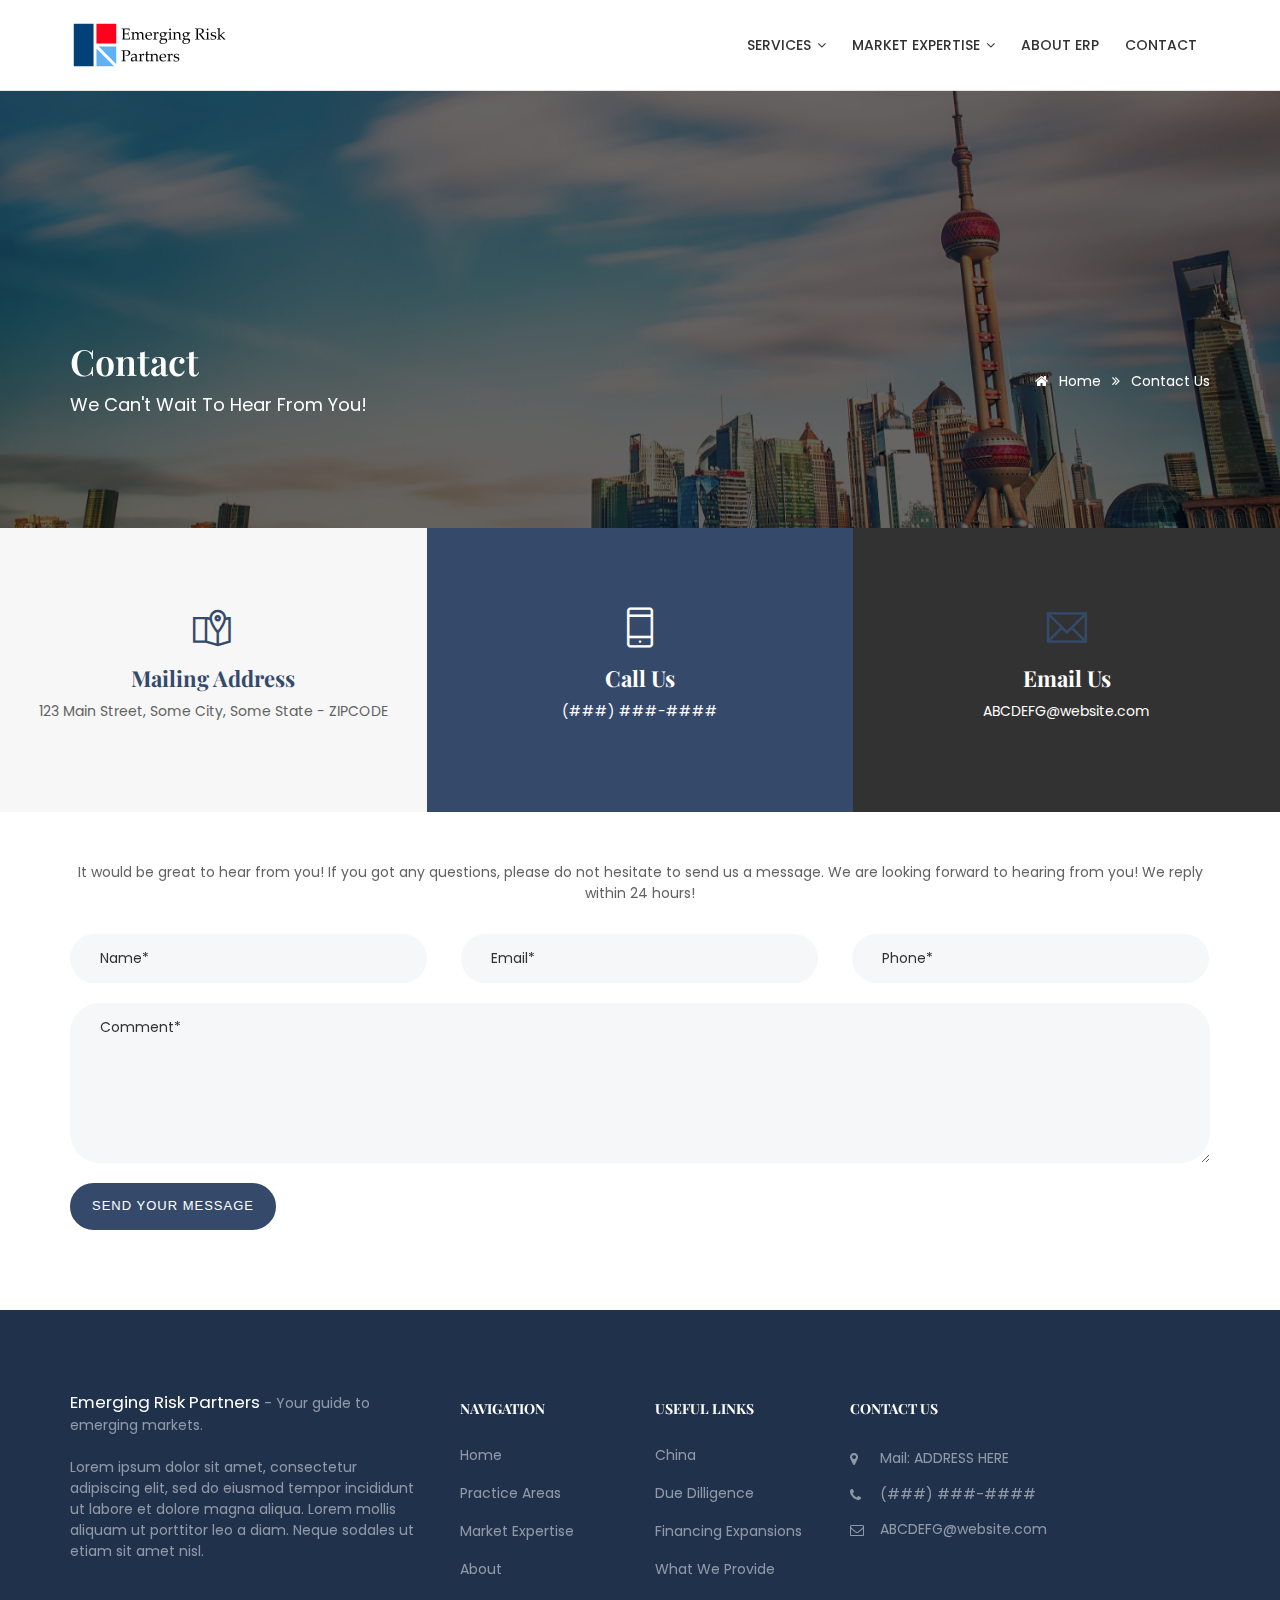
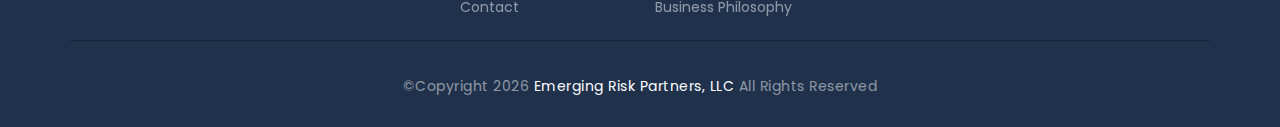
<file: contact.html>
<!DOCTYPE html>
<html lang="en">
<head>
<!-- Global site tag (gtag.js) - Google Analytics -->
<script async src="https://www.googletagmanager.com/gtag/js?id=UA-159580252-1"></script>
<script>
  window.dataLayer = window.dataLayer || [];
  function gtag(){dataLayer.push(arguments);}
  gtag('js', new Date());

  gtag('config', 'UA-159580252-1');
</script>

<meta charset="utf-8">
<meta http-equiv="X-UA-Compatible" content="IE=edge">
<meta name="keywords" content="!!!!!!!!!!!!!!ADD KEYWORDS!!!!!!!!!!!!!!!!" />
<meta name="description" content="Emerging Risk Partners - Financial Consultants and Risk Management Services" />
<meta name="author" content="JakeLWright51@Gmail.com" />
<meta name="viewport" content="width=device-width, initial-scale=1, maximum-scale=1" />
<title>Emerging Risk Partners - Contact</title>

<!-- Favicon -->
<link rel="shortcut icon" href="images/favicon.ico" />

<!-- font -->
<link  rel="stylesheet" href="https://fonts.googleapis.com/css?family=Poppins:200,300,300i,400,400i,500,500i,600,600i,700,700i,800,800i,900">
<link href="https://fonts.googleapis.com/css?family=Playfair+Display:400,400i,700,700i,900,900i" rel="stylesheet">
 
<!-- Plugins -->
<link rel="stylesheet" type="text/css" href="css/plugins-css.css" />

<!-- revoluation -->
<link rel="stylesheet" type="text/css" href="revolution/css/settings.css" media="screen" />

<!-- Typography -->
<link rel="stylesheet" type="text/css" href="css/typography.css" />

<!-- Shortcodes -->
<link rel="stylesheet" type="text/css" href="css/shortcodes/shortcodes.css" />

<!-- Style -->
<link rel="stylesheet" type="text/css" href="css/style.css" />

<!-- consulting -->
<link rel="stylesheet" type="text/css" href="demo-categories/consulting/css/consulting.css" /> 

<!-- Responsive -->
<link rel="stylesheet" type="text/css" href="css/responsive.css" /> 

<!-- Style customizer -->
<link rel="stylesheet" type="text/css" href="css/skins/skin-steelblue.css" data-style="styles"/>

<style>
	@media only screen and (max-width: 768px){
		.notMobile {
			display: none;
		}
	}
</style>
</head>

<body>

<div class="wrapper">

<!--=================================
 preloader -->
 
<div id="pre-loader">
    <img src="images/pre-loader/loader-05.svg" alt="">
</div>

<!--=================================
 preloader -->

<!--=================================
 header -->

<header id="header" class="header light">


<div class="menu">  
  <!-- menu start -->
   <nav id="menu" class="mega-menu">
    <!-- menu list items container -->
    <section class="menu-list-items">
     <div class="container"> 
      <div class="row"> 
       <div class="col-lg-12 col-md-12"> 
        <!-- menu logo -->
        <ul class="menu-logo">
            <li>
                <a href="index.html"><img id="logo_img" src="images/Prototype/logo.png" alt="logo"> </a>
            </li>
        </ul>
        <!-- menu links -->
        <div class="menu-bar">
         <ul class="menu-links">
         <li><a href="areas.html"> Services  
          <i class="fa fa-angle-down fa-indicator"></i> </a> 
            <ul class="drop-down-multilevel left-side">
                    <li><a href="areas.html#RMI">Risk Management and Insurance</a>  </li>
                    <li><a href="areas.html#FC">Financial Consulting</a> </li>
                </ul>
              </li>
		 <li><a href="markets.html"> Market Expertise  
			<i class="fa fa-angle-down fa-indicator"></i> </a> 
            <ul class="drop-down-multilevel left-side">
                    <li><a href="markets.html#EA">East Asia</a>  </li>
                    <li><a href="markets.html#EU">Europe</a> </li>
                    <li><a href="markets.html#LA">Latin America</a> </li>
                </ul>
              </li>
			<li><a href="about.html">About ERP</a> </li>
            <li><a href="contact.html">Contact</a> </li>
        </ul>
         </li>
        
        </div>
       </div>
      </div>
     </div>
    </section>
   </nav>
  <!-- menu end -->
 </div>
</header>

<!--=================================
 header -->

<!--=================================
 rev-slider -->
<section class="page-title bg-overlay-black-60 parallax" data-jarallax='{"speed": 0.6}' style="background-image: url(images/ERP/background.jpg);">
  <div class="container">
    <div class="row"> 
      <div class="col-lg-12"> 
      <div class="page-title-name">
          <h1>Contact</h1>
          <p>We Can't Wait To Hear From You!</p>
        </div>
          <ul class="page-breadcrumb">
            <li><a href="index.html"><i class="fa fa-home"></i> Home</a> <i class="fa fa-angle-double-right"></i></li>
            <li><span>Contact Us</span> </li>
       </ul>
     </div>
     </div>
  </div>
</section>


<!--=================================
 rev-slider -->
 
<!--=================================
See our awesome -->
 <section class="white-bg contact-3 o-hidden clearfix">
   <!-- =============================== -->
   <div class="container-fluid">
     <div class="row">
            <div class="col-lg-4 col-md-4 col-sm-4 contact-add gray-bg"> 
             <div class="text-center">
               <i class="ti-map-alt"></i>
               <h4 class="mt-15">Mailing Address</h4>
               <p>123 Main Street, Some City, Some State - ZIPCODE</p>
              </div>
             </div>
             <div class="col-lg-4 col-md-4 col-sm-4 contact-add theme-bg">
              <div class="text-center">
               <i class="ti-mobile text-white"></i>
               <h4 class="text-white mt-15">Call Us</h4>
               <p><a href="tel:6626790875" style="color: #ffffff;"> <span>(###) ###-#### </span> </a></p>
              </div>
             </div>
             <div class="col-lg-4 col-md-4 col-sm-4 contact-add  black-bg">
             <div class="text-center">
               <i class="ti-email text-white"></i>
               <h4 class="text-white mt-15">Email Us</h4>
               <p class="text-white">ABCDEFG@website.com</p>
             </div>
           </div>
          </div>
    </div>
</section>

 <!--=================================
See our awesome -->

<section class="contact white-bg page-section-ptb" style="padding-top: 0;" id="consult">
  <div class="container">
      <div class="row">
      <div class="col-lg-12 col-md-12 text-center">
       <p class="mt-50 mb-30">It would be great to hear from you! If you got any questions, please do not hesitate to send us a message. We are looking forward to hearing from you! We reply within <span class="tooltip-content-2" data-original-title="Thu-Mon 8am–10pm CST" data-toggle="tooltip" data-placement="top"> 24 hours!</span></p>
      </div>
     </div>
  <div class="row">
    <div class="col-sm-12">
         <div id="formmessage">Success/Error Message Goes Here</div>
           <form class="form-horizontal" id="contactform" role="form" method="post" action="php/contact-form.php">
            <div class="contact-form clearfix">
               <div class="section-field">
                 <input id="name" type="text" placeholder="Name*" class="form-control"  name="name">
             </div> 
               <div class="section-field">
                 <input type="email" placeholder="Email*" class="form-control" name="email">
              </div>
                <div class="section-field">
                  <input type="text" placeholder="Phone*" class="form-control" name="phone">
              </div>
                 <div class="section-field textarea">
                   <textarea class="form-control input-message" placeholder="Comment*" rows="7" name="message"></textarea>
                 </div>
      				 <div class="section-field submit-button">
                <input type="hidden" name="action" value="sendEmail"/>
               <button id="submit" name="submit" type="submit" value="Send" class="button"> Send your message </button>
      				 </div>
              </div>
          </form>
          <div id="ajaxloader" style="display:none"><img class="center-block mt-30 mb-30" src="images/pre-loader/loader-06.svg" alt=""></div> 
      </div>
  </div>
  </div>
</section>

<!--=================================
 footer -->
 

<footer id="footer page-section-pt" class="footer black-bg">
 <div class="container">
  <div class="row  page-section-pt">
  <div class="col-lg-4 col-md-6 col-sm-6">
      <div class="footer-logo">
        
        <p class="pb-10"><span class="text-white" style="font-size: 120%;">Emerging Risk Partners</span> - Your guide to emerging markets.  <br><br> Lorem ipsum dolor sit amet, consectetur adipiscing elit, sed do eiusmod tempor incididunt ut labore et dolore magna aliqua. Lorem mollis aliquam ut porttitor leo a diam. Neque sodales ut etiam sit amet nisl.</p>
      </div>
       
  </div>
      <div class="col-lg-2 col-md-6 col-sm-6">
      <div class="footer-useful-link footer-hedding">
        <h6 class="text-white mb-30 mt-10 text-uppercase">Navigation</h6>
        <ul>
          <li><a href="index.html">Home</a></li>
          <li><a href="areas.html">Practice Areas</a></li>
          <li><a href="markets.html">Market Expertise</a></li>
          <li><a href="about.html">About</a></li>
          <li><a href="contact.html">Contact</a></li>
        </ul>
      </div>
    </div>
    <div class="col-lg-2 col-md-6 col-sm-6">
      <div class="footer-useful-link footer-hedding">
        <h6 class="text-white mb-30 mt-10 text-uppercase">Useful Links</h6>
        <ul>
          <li><a href="markets.html#china">China</a></li>
          <li><a href="areas.html#dilligence">Due Dilligence</a></li>
          <li><a href="areas.html#finance">Financing Expansions</a></li>
          <li><a href="areas.html#provide">What We Provide</a></li>
          <li><a href="about.html#philosophy">Business Philosophy</a></li>
        </ul>
      </div>
    </div>
    <div class="col-lg-4 col-md-6 col-sm-6">
    <h6 class="text-white mb-30 mt-10 text-uppercase">Contact Us</h6>
    <ul class="addresss-info"> 
        <li><i class="fa fa-map-marker"></i> <p>Mail: ADDRESS HERE</p> </li>
        <li><i class="fa fa-phone"></i> <a href="tel:6626790875"> <span>(###) ###-#### </span> </a> </li>
        <li><i class="fa fa-envelope-o"></i>ABCDEFG@website.com</li>
      </ul>
    </div>
   </div>
     <div class="footer-widget mt-20">
    <div class="row">
      <div class="col-md-12 text-center">
        <p class="mt-15"> &copy;Copyright <span id="copyright"> <script>document.getElementById('copyright').appendChild(document.createTextNode(new Date().getFullYear()))</script></span> <a href="#"> Emerging Risk Partners, LLC </a> All Rights Reserved </p>
      </div>
    </div>    
  </div>
  </div>
</footer>

<!--=================================
 footer -->
 
 </div>

 

<div id="back-to-top"><a class="top arrow" href="#top"><i class="fa fa-angle-up"></i> <span>TOP</span></a></div>
 
<!--=================================
 jquery -->

<!-- jquery -->
<script type="text/javascript" src="js/jquery-1.12.4.min.js"></script>

<!-- plugins-jquery -->
<script type="text/javascript" src="js/plugins-jquery.js"></script>

<!-- plugin_path -->
<script type="text/javascript">var plugin_path = 'js/';</script>
 <!-- REVOLUTION JS FILES -->
<script type="text/javascript" src="revolution/js/jquery.themepunch.tools.min.js"></script>
<script type="text/javascript" src="revolution/js/jquery.themepunch.revolution.min.js"></script>

<!-- SLIDER REVOLUTION 5.0 EXTENSIONS  (Load Extensions only on Local File Systems !  The following part can be removed on Server for On Demand Loading) -->
<script type="text/javascript" src="revolution/js/extensions/revolution.extension.actions.min.js"></script>
<script type="text/javascript" src="revolution/js/extensions/revolution.extension.carousel.min.js"></script>
<script type="text/javascript" src="revolution/js/extensions/revolution.extension.kenburn.min.js"></script>
<script type="text/javascript" src="revolution/js/extensions/revolution.extension.layeranimation.min.js"></script>
<script type="text/javascript" src="revolution/js/extensions/revolution.extension.migration.min.js"></script>
<script type="text/javascript" src="revolution/js/extensions/revolution.extension.navigation.min.js"></script>
<script type="text/javascript" src="revolution/js/extensions/revolution.extension.parallax.min.js"></script>
<script type="text/javascript" src="revolution/js/extensions/revolution.extension.slideanims.min.js"></script>
<script type="text/javascript" src="revolution/js/extensions/revolution.extension.video.min.js"></script>
<!-- revolution custom --> 
<script type="text/javascript" src="revolution/js/revolution-custom.js"></script> 

<!-- custom -->
<script type="text/javascript" src="js/custom.js"></script>
 
</body>
</html>
</file>
<file: css/plugins-css.css>
/*

Template: Webster - Responsive Multi-purpose HTML5 Template
Author: potenzaglobalsolutions.com
Design and Developed by: potenzaglobalsolutions.com

NOTE:  This file includes all plugins. If you don't want to use any plugins from below. You can simply remove that line from this file.

*/
 
/*plugins*/
@import url("plugins/bootstrap.min.css");
@import url("plugins/mega_menu.css");
@import url("plugins/animate.css");
@import url("plugins/font-awesome.min.css");
@import url("plugins/bootstrap-datetimepicker.min.css");
@import url("plugins/dataTables.bootstrap.min.css");
@import url("plugins/magnific-popup.css");
@import url("plugins/mediaelementplayer.css");
@import url("plugins/owl.carousel.min.css");
@import url("plugins/slick-theme.css");
@import url("plugins/themify-icons.css");
</file>
<file: revolution/css/settings.css>
/*-----------------------------------------------------------------------------

-	Revolution Slider 5.0 Default Style Settings -

Screen Stylesheet

version:   	5.4.5
date:      	15/05/17
author:		themepunch
email:     	info@themepunch.com
website:   	http://www.themepunch.com
-----------------------------------------------------------------------------*/
#debungcontrolls,.debugtimeline{width:100%;box-sizing:border-box}.rev_column,.rev_column .tp-parallax-wrap,.tp-svg-layer svg{vertical-align:top}#debungcontrolls{z-index:100000;position:fixed;bottom:0;height:auto;background:rgba(0,0,0,.6);padding:10px}.debugtimeline{height:10px;position:relative;margin-bottom:3px;display:none;white-space:nowrap}.debugtimeline:hover{height:15px}.the_timeline_tester{background:#e74c3c;position:absolute;top:0;left:0;height:100%;width:0}.rs-go-fullscreen{position:fixed!important;width:100%!important;height:100%!important;top:0!important;left:0!important;z-index:9999999!important;background:#fff!important}.debugtimeline.tl_slide .the_timeline_tester{background:#f39c12}.debugtimeline.tl_frame .the_timeline_tester{background:#3498db}.debugtimline_txt{color:#fff;font-weight:400;font-size:7px;position:absolute;left:10px;top:0;white-space:nowrap;line-height:10px}.rtl{direction:rtl}@font-face{font-family:revicons;src:url(../fonts/revicons/revicons.eot?5510888);src:url(../fonts/revicons/revicons.eot?5510888#iefix) format('embedded-opentype'),url(../fonts/revicons/revicons.woff?5510888) format('woff'),url(../fonts/revicons/revicons.ttf?5510888) format('truetype'),url(../fonts/revicons/revicons.svg?5510888#revicons) format('svg');font-weight:400;font-style:normal}[class*=" revicon-"]:before,[class^=revicon-]:before{font-family:revicons;font-style:normal;font-weight:400;speak:none;display:inline-block;text-decoration:inherit;width:1em;margin-right:.2em;text-align:center;font-variant:normal;text-transform:none;line-height:1em;margin-left:.2em}.revicon-search-1:before{content:'\e802'}.revicon-pencil-1:before{content:'\e831'}.revicon-picture-1:before{content:'\e803'}.revicon-cancel:before{content:'\e80a'}.revicon-info-circled:before{content:'\e80f'}.revicon-trash:before{content:'\e801'}.revicon-left-dir:before{content:'\e817'}.revicon-right-dir:before{content:'\e818'}.revicon-down-open:before{content:'\e83b'}.revicon-left-open:before{content:'\e819'}.revicon-right-open:before{content:'\e81a'}.revicon-angle-left:before{content:'\e820'}.revicon-angle-right:before{content:'\e81d'}.revicon-left-big:before{content:'\e81f'}.revicon-right-big:before{content:'\e81e'}.revicon-magic:before{content:'\e807'}.revicon-picture:before{content:'\e800'}.revicon-export:before{content:'\e80b'}.revicon-cog:before{content:'\e832'}.revicon-login:before{content:'\e833'}.revicon-logout:before{content:'\e834'}.revicon-video:before{content:'\e805'}.revicon-arrow-combo:before{content:'\e827'}.revicon-left-open-1:before{content:'\e82a'}.revicon-right-open-1:before{content:'\e82b'}.revicon-left-open-mini:before{content:'\e822'}.revicon-right-open-mini:before{content:'\e823'}.revicon-left-open-big:before{content:'\e824'}.revicon-right-open-big:before{content:'\e825'}.revicon-left:before{content:'\e836'}.revicon-right:before{content:'\e826'}.revicon-ccw:before{content:'\e808'}.revicon-arrows-ccw:before{content:'\e806'}.revicon-palette:before{content:'\e829'}.revicon-list-add:before{content:'\e80c'}.revicon-doc:before{content:'\e809'}.revicon-left-open-outline:before{content:'\e82e'}.revicon-left-open-2:before{content:'\e82c'}.revicon-right-open-outline:before{content:'\e82f'}.revicon-right-open-2:before{content:'\e82d'}.revicon-equalizer:before{content:'\e83a'}.revicon-layers-alt:before{content:'\e804'}.revicon-popup:before{content:'\e828'}.rev_slider_wrapper{position:relative;z-index:0;width:100%}.rev_slider{position:relative;overflow:visible}.entry-content .rev_slider a,.rev_slider a{box-shadow:none}.tp-overflow-hidden{overflow:hidden!important}.group_ov_hidden{overflow:hidden}.rev_slider img,.tp-simpleresponsive img{max-width:none!important;transition:none;margin:0;padding:0;border:none}.rev_slider .no-slides-text{font-weight:700;text-align:center;padding-top:80px}.rev_slider>ul,.rev_slider>ul>li,.rev_slider>ul>li:before,.rev_slider_wrapper>ul,.tp-revslider-mainul>li,.tp-revslider-mainul>li:before,.tp-simpleresponsive>ul,.tp-simpleresponsive>ul>li,.tp-simpleresponsive>ul>li:before{list-style:none!important;position:absolute;margin:0!important;padding:0!important;overflow-x:visible;overflow-y:visible;background-image:none;background-position:0 0;text-indent:0;top:0;left:0}.rev_slider>ul>li,.rev_slider>ul>li:before,.tp-revslider-mainul>li,.tp-revslider-mainul>li:before,.tp-simpleresponsive>ul>li,.tp-simpleresponsive>ul>li:before{visibility:hidden}.tp-revslider-mainul,.tp-revslider-slidesli{padding:0!important;margin:0!important;list-style:none!important}.fullscreen-container,.fullwidthbanner-container{padding:0;position:relative}.rev_slider li.tp-revslider-slidesli{position:absolute!important}.tp-caption .rs-untoggled-content{display:block}.tp-caption .rs-toggled-content{display:none}.rs-toggle-content-active.tp-caption .rs-toggled-content{display:block}.rs-toggle-content-active.tp-caption .rs-untoggled-content{display:none}.rev_slider .caption,.rev_slider .tp-caption{position:relative;visibility:hidden;white-space:nowrap;display:block;-webkit-font-smoothing:antialiased!important;z-index:1}.rev_slider .caption,.rev_slider .tp-caption,.tp-simpleresponsive img{-moz-user-select:none;-khtml-user-select:none;-webkit-user-select:none;-o-user-select:none}.rev_slider .tp-mask-wrap .tp-caption,.rev_slider .tp-mask-wrap :last-child,.wpb_text_column .rev_slider .tp-mask-wrap .tp-caption,.wpb_text_column .rev_slider .tp-mask-wrap :last-child{margin-bottom:0}.tp-svg-layer svg{width:100%;height:100%;position:relative}.tp-carousel-wrapper{cursor:url(openhand.cur),move}.tp-carousel-wrapper.dragged{cursor:url(closedhand.cur),move}.tp_inner_padding{box-sizing:border-box;max-height:none!important}.tp-caption.tp-layer-selectable{-moz-user-select:all;-khtml-user-select:all;-webkit-user-select:all;-o-user-select:all}.tp-caption.tp-hidden-caption,.tp-forcenotvisible,.tp-hide-revslider,.tp-parallax-wrap.tp-hidden-caption{visibility:hidden!important;display:none!important}.rev_slider audio,.rev_slider embed,.rev_slider iframe,.rev_slider object,.rev_slider video{max-width:none!important}.tp-element-background{position:absolute;top:0;left:0;width:100%;height:100%;z-index:0}.tp-blockmask,.tp-blockmask_in,.tp-blockmask_out{position:absolute;top:0;left:0;width:100%;height:100%;background:#fff;z-index:1000;transform:scaleX(0) scaleY(0)}.tp-parallax-wrap{transform-style:preserve-3d}.rev_row_zone{position:absolute;width:100%;left:0;box-sizing:border-box;min-height:50px;font-size:0}.rev_column_inner,.rev_slider .tp-caption.rev_row{position:relative;width:100%!important;box-sizing:border-box}.rev_row_zone_top{top:0}.rev_row_zone_middle{top:50%;transform:translateY(-50%)}.rev_row_zone_bottom{bottom:0}.rev_slider .tp-caption.rev_row{display:table;table-layout:fixed;vertical-align:top;height:auto!important;font-size:0}.rev_column{display:table-cell;position:relative;height:auto;box-sizing:border-box;font-size:0}.rev_column_inner{display:block;height:auto!important;white-space:normal!important}.rev_column_bg{width:100%;height:100%;position:absolute;top:0;left:0;z-index:0;box-sizing:border-box;background-clip:content-box;border:0 solid transparent}.tp-caption .backcorner,.tp-caption .backcornertop,.tp-caption .frontcorner,.tp-caption .frontcornertop{height:0;top:0;width:0;position:absolute}.rev_column_inner .tp-loop-wrap,.rev_column_inner .tp-mask-wrap,.rev_column_inner .tp-parallax-wrap{text-align:inherit}.rev_column_inner .tp-mask-wrap{display:inline-block}.rev_column_inner .tp-parallax-wrap,.rev_column_inner .tp-parallax-wrap .tp-loop-wrap,.rev_column_inner .tp-parallax-wrap .tp-mask-wrap{position:relative!important;left:auto!important;top:auto!important;line-height:0}.tp-video-play-button,.tp-video-play-button i{line-height:50px!important;vertical-align:top;text-align:center}.rev_column_inner .rev_layer_in_column,.rev_column_inner .tp-parallax-wrap,.rev_column_inner .tp-parallax-wrap .tp-loop-wrap,.rev_column_inner .tp-parallax-wrap .tp-mask-wrap{vertical-align:top}.rev_break_columns{display:block!important}.rev_break_columns .tp-parallax-wrap.rev_column{display:block!important;width:100%!important}.fullwidthbanner-container{overflow:hidden}.fullwidthbanner-container .fullwidthabanner{width:100%;position:relative}.tp-static-layers{position:absolute;z-index:101;top:0;left:0}.tp-caption .frontcorner{border-left:40px solid transparent;border-right:0 solid transparent;border-top:40px solid #00A8FF;left:-40px}.tp-caption .backcorner{border-left:0 solid transparent;border-right:40px solid transparent;border-bottom:40px solid #00A8FF;right:0}.tp-caption .frontcornertop{border-left:40px solid transparent;border-right:0 solid transparent;border-bottom:40px solid #00A8FF;left:-40px}.tp-caption .backcornertop{border-left:0 solid transparent;border-right:40px solid transparent;border-top:40px solid #00A8FF;right:0}.tp-layer-inner-rotation{position:relative!important}img.tp-slider-alternative-image{width:100%;height:auto}.caption.fullscreenvideo,.rs-background-video-layer,.tp-caption.coverscreenvideo,.tp-caption.fullscreenvideo{width:100%;height:100%;top:0;left:0;position:absolute}.noFilterClass{filter:none!important}.rs-background-video-layer{visibility:hidden;z-index:0}.caption.fullscreenvideo audio,.caption.fullscreenvideo iframe,.caption.fullscreenvideo video,.tp-caption.fullscreenvideo iframe,.tp-caption.fullscreenvideo iframe audio,.tp-caption.fullscreenvideo iframe video{width:100%!important;height:100%!important;display:none}.fullcoveredvideo audio,.fullscreenvideo audio .fullcoveredvideo video,.fullscreenvideo video{background:#000}.fullcoveredvideo .tp-poster{background-position:center center;background-size:cover;width:100%;height:100%;top:0;left:0}.videoisplaying .html5vid .tp-poster{display:none}.tp-video-play-button{background:#000;background:rgba(0,0,0,.3);border-radius:5px;position:absolute;top:50%;left:50%;color:#FFF;margin-top:-25px;margin-left:-25px;cursor:pointer;width:50px;height:50px;box-sizing:border-box;display:inline-block;z-index:4;opacity:0;transition:opacity .3s ease-out!important}.tp-audio-html5 .tp-video-play-button,.tp-hiddenaudio{display:none!important}.tp-caption .html5vid{width:100%!important;height:100%!important}.tp-video-play-button i{width:50px;height:50px;display:inline-block;font-size:40px!important}.rs-fullvideo-cover,.tp-dottedoverlay,.tp-shadowcover{height:100%;top:0;left:0;position:absolute}.tp-caption:hover .tp-video-play-button{opacity:1;display:block}.tp-caption .tp-revstop{display:none;border-left:5px solid #fff!important;border-right:5px solid #fff!important;margin-top:15px!important;line-height:20px!important;vertical-align:top;font-size:25px!important}.tp-seek-bar,.tp-video-button,.tp-volume-bar{outline:0;line-height:12px;margin:0;cursor:pointer}.videoisplaying .revicon-right-dir{display:none}.videoisplaying .tp-revstop{display:inline-block}.videoisplaying .tp-video-play-button{display:none}.fullcoveredvideo .tp-video-play-button{display:none!important}.fullscreenvideo .fullscreenvideo audio,.fullscreenvideo .fullscreenvideo video{object-fit:contain!important}.fullscreenvideo .fullcoveredvideo audio,.fullscreenvideo .fullcoveredvideo video{object-fit:cover!important}.tp-video-controls{position:absolute;bottom:0;left:0;right:0;padding:5px;opacity:0;transition:opacity .3s;background-image:linear-gradient(to bottom,#000 13%,#323232 100%);display:table;max-width:100%;overflow:hidden;box-sizing:border-box}.rev-btn.rev-hiddenicon i,.rev-btn.rev-withicon i{transition:all .2s ease-out!important;font-size:15px}.tp-caption:hover .tp-video-controls{opacity:.9}.tp-video-button{background:rgba(0,0,0,.5);border:0;border-radius:3px;font-size:12px;color:#fff;padding:0}.tp-video-button:hover{cursor:pointer}.tp-video-button-wrap,.tp-video-seek-bar-wrap,.tp-video-vol-bar-wrap{padding:0 5px;display:table-cell;vertical-align:middle}.tp-video-seek-bar-wrap{width:80%}.tp-video-vol-bar-wrap{width:20%}.tp-seek-bar,.tp-volume-bar{width:100%;padding:0}.rs-fullvideo-cover{width:100%;background:0 0;z-index:5}.disabled_lc .tp-video-play-button,.rs-background-video-layer audio::-webkit-media-controls,.rs-background-video-layer video::-webkit-media-controls,.rs-background-video-layer video::-webkit-media-controls-start-playback-button{display:none!important}.tp-audio-html5 .tp-video-controls{opacity:1!important;visibility:visible!important}.tp-dottedoverlay{background-repeat:repeat;width:100%;z-index:3}.tp-dottedoverlay.twoxtwo{background:url(../assets/gridtile.png)}.tp-dottedoverlay.twoxtwowhite{background:url(../assets/gridtile_white.png)}.tp-dottedoverlay.threexthree{background:url(../assets/gridtile_3x3.png)}.tp-dottedoverlay.threexthreewhite{background:url(../assets/gridtile_3x3_white.png)}.tp-shadowcover{width:100%;background:#fff;z-index:-1}.tp-shadow1{box-shadow:0 10px 6px -6px rgba(0,0,0,.8)}.tp-shadow2:after,.tp-shadow2:before,.tp-shadow3:before,.tp-shadow4:after{z-index:-2;position:absolute;content:"";bottom:10px;left:10px;width:50%;top:85%;max-width:300px;background:0 0;box-shadow:0 15px 10px rgba(0,0,0,.8);transform:rotate(-3deg)}.tp-shadow2:after,.tp-shadow4:after{transform:rotate(3deg);right:10px;left:auto}.tp-shadow5{position:relative;box-shadow:0 1px 4px rgba(0,0,0,.3),0 0 40px rgba(0,0,0,.1) inset}.tp-shadow5:after,.tp-shadow5:before{content:"";position:absolute;z-index:-2;box-shadow:0 0 25px 0 rgba(0,0,0,.6);top:30%;bottom:0;left:20px;right:20px;border-radius:100px/20px}.tp-button{padding:6px 13px 5px;border-radius:3px;height:30px;cursor:pointer;color:#fff!important;text-shadow:0 1px 1px rgba(0,0,0,.6)!important;font-size:15px;line-height:45px!important;font-family:arial,sans-serif;font-weight:700;letter-spacing:-1px;text-decoration:none}.tp-button.big{color:#fff;text-shadow:0 1px 1px rgba(0,0,0,.6);font-weight:700;padding:9px 20px;font-size:19px;line-height:57px!important}.purchase:hover,.tp-button.big:hover,.tp-button:hover{background-position:bottom,15px 11px}.purchase.green,.purchase:hover.green,.tp-button.green,.tp-button:hover.green{background-color:#21a117;box-shadow:0 3px 0 0 #104d0b}.purchase.blue,.purchase:hover.blue,.tp-button.blue,.tp-button:hover.blue{background-color:#1d78cb;box-shadow:0 3px 0 0 #0f3e68}.purchase.red,.purchase:hover.red,.tp-button.red,.tp-button:hover.red{background-color:#cb1d1d;box-shadow:0 3px 0 0 #7c1212}.purchase.orange,.purchase:hover.orange,.tp-button.orange,.tp-button:hover.orange{background-color:#f70;box-shadow:0 3px 0 0 #a34c00}.purchase.darkgrey,.purchase:hover.darkgrey,.tp-button.darkgrey,.tp-button.grey,.tp-button:hover.darkgrey,.tp-button:hover.grey{background-color:#555;box-shadow:0 3px 0 0 #222}.purchase.lightgrey,.purchase:hover.lightgrey,.tp-button.lightgrey,.tp-button:hover.lightgrey{background-color:#888;box-shadow:0 3px 0 0 #555}.rev-btn,.rev-btn:visited{outline:0!important;box-shadow:none!important;text-decoration:none!important;line-height:44px;font-size:17px;font-weight:500;padding:12px 35px;box-sizing:border-box;font-family:Roboto,sans-serif;cursor:pointer}.rev-btn.rev-uppercase,.rev-btn.rev-uppercase:visited{text-transform:uppercase;letter-spacing:1px;font-size:15px;font-weight:900}.rev-btn.rev-withicon i{font-weight:400;position:relative;top:0;margin-left:10px!important}.rev-btn.rev-hiddenicon i{font-weight:400;position:relative;top:0;opacity:0;margin-left:0!important;width:0!important}.rev-btn.rev-hiddenicon:hover i{opacity:1!important;margin-left:10px!important;width:auto!important}.rev-btn.rev-medium,.rev-btn.rev-medium:visited{line-height:36px;font-size:14px;padding:10px 30px}.rev-btn.rev-medium.rev-hiddenicon i,.rev-btn.rev-medium.rev-withicon i{font-size:14px;top:0}.rev-btn.rev-small,.rev-btn.rev-small:visited{line-height:28px;font-size:12px;padding:7px 20px}.rev-btn.rev-small.rev-hiddenicon i,.rev-btn.rev-small.rev-withicon i{font-size:12px;top:0}.rev-maxround{border-radius:30px}.rev-minround{border-radius:3px}.rev-burger{position:relative;width:60px;height:60px;box-sizing:border-box;padding:22px 0 0 14px;border-radius:50%;border:1px solid rgba(51,51,51,.25);-webkit-tap-highlight-color:transparent;cursor:pointer}.rev-burger span{display:block;width:30px;height:3px;background:#333;transition:.7s;pointer-events:none;transform-style:flat!important}.rev-burger.revb-white span,.rev-burger.revb-whitenoborder span{background:#fff}.rev-burger span:nth-child(2){margin:3px 0}#dialog_addbutton .rev-burger:hover :first-child,.open .rev-burger :first-child,.open.rev-burger :first-child{transform:translateY(6px) rotate(-45deg)}#dialog_addbutton .rev-burger:hover :nth-child(2),.open .rev-burger :nth-child(2),.open.rev-burger :nth-child(2){transform:rotate(-45deg);opacity:0}#dialog_addbutton .rev-burger:hover :last-child,.open .rev-burger :last-child,.open.rev-burger :last-child{transform:translateY(-6px) rotate(-135deg)}.rev-burger.revb-white{border:2px solid rgba(255,255,255,.2)}.rev-burger.revb-darknoborder,.rev-burger.revb-whitenoborder{border:0}.rev-burger.revb-darknoborder span{background:#333}.rev-burger.revb-whitefull{background:#fff;border:none}.rev-burger.revb-whitefull span{background:#333}.rev-burger.revb-darkfull{background:#333;border:none}.rev-burger.revb-darkfull span,.rev-scroll-btn.revs-fullwhite{background:#fff}@keyframes rev-ani-mouse{0%{opacity:1;top:29%}15%{opacity:1;top:50%}50%{opacity:0;top:50%}100%{opacity:0;top:29%}}.rev-scroll-btn{display:inline-block;position:relative;left:0;right:0;text-align:center;cursor:pointer;width:35px;height:55px;box-sizing:border-box;border:3px solid #fff;border-radius:23px}.rev-scroll-btn>*{display:inline-block;line-height:18px;font-size:13px;font-weight:400;color:#fff;font-family:proxima-nova,"Helvetica Neue",Helvetica,Arial,sans-serif;letter-spacing:2px}.rev-scroll-btn>.active,.rev-scroll-btn>:focus,.rev-scroll-btn>:hover{color:#fff}.rev-scroll-btn>.active,.rev-scroll-btn>:active,.rev-scroll-btn>:focus,.rev-scroll-btn>:hover{opacity:.8}.rev-scroll-btn.revs-fullwhite span{background:#333}.rev-scroll-btn.revs-fulldark{background:#333;border:none}.rev-scroll-btn.revs-fulldark span,.tp-bullet{background:#fff}.rev-scroll-btn span{position:absolute;display:block;top:29%;left:50%;width:8px;height:8px;margin:-4px 0 0 -4px;background:#fff;border-radius:50%;animation:rev-ani-mouse 2.5s linear infinite}.rev-scroll-btn.revs-dark{border-color:#333}.rev-scroll-btn.revs-dark span{background:#333}.rev-control-btn{position:relative;display:inline-block;z-index:5;color:#FFF;font-size:20px;line-height:60px;font-weight:400;font-style:normal;font-family:Raleway;text-decoration:none;text-align:center;background-color:#000;border-radius:50px;text-shadow:none;background-color:rgba(0,0,0,.5);width:60px;height:60px;box-sizing:border-box;cursor:pointer}.rev-cbutton-dark-sr,.rev-cbutton-light-sr{border-radius:3px}.rev-cbutton-light,.rev-cbutton-light-sr{color:#333;background-color:rgba(255,255,255,.75)}.rev-sbutton{line-height:37px;width:37px;height:37px}.rev-sbutton-blue{background-color:#3B5998}.rev-sbutton-lightblue{background-color:#00A0D1}.rev-sbutton-red{background-color:#DD4B39}.tp-bannertimer{visibility:hidden;width:100%;height:5px;background:#000;background:rgba(0,0,0,.15);position:absolute;z-index:200;top:0}.tp-bannertimer.tp-bottom{top:auto;bottom:0!important;height:5px}.tp-caption img{background:0 0;-ms-filter:"progid:DXImageTransform.Microsoft.gradient(startColorstr=#00FFFFFF,endColorstr=#00FFFFFF)";filter:progid:DXImageTransform.Microsoft.gradient(startColorstr=#00FFFFFF, endColorstr=#00FFFFFF);zoom:1}.caption.slidelink a div,.tp-caption.slidelink a div{width:3000px;height:1500px;background:url(../assets/coloredbg.png)}.tp-caption.slidelink a span{background:url(../assets/coloredbg.png)}.tp-loader.spinner0,.tp-loader.spinner5{background-image:url(../assets/loader.gif);background-repeat:no-repeat}.tp-shape{width:100%;height:100%}.tp-caption .rs-starring{display:inline-block}.tp-caption .rs-starring .star-rating{float:none;display:inline-block;vertical-align:top;color:#FFC321!important}.tp-caption .rs-starring .star-rating,.tp-caption .rs-starring-page .star-rating{position:relative;height:1em;width:5.4em;font-family:star;font-size:1em!important}.tp-loader.spinner0,.tp-loader.spinner1{width:40px;height:40px;margin-top:-20px;margin-left:-20px;animation:tp-rotateplane 1.2s infinite ease-in-out;background-color:#fff;border-radius:3px;box-shadow:0 0 20px 0 rgba(0,0,0,.15)}.tp-caption .rs-starring .star-rating:before,.tp-caption .rs-starring-page .star-rating:before{content:"\73\73\73\73\73";color:#E0DADF;float:left;top:0;left:0;position:absolute}.tp-caption .rs-starring .star-rating span{overflow:hidden;float:left;top:0;left:0;position:absolute;padding-top:1.5em;font-size:1em!important}.tp-caption .rs-starring .star-rating span:before{content:"\53\53\53\53\53";top:0;position:absolute;left:0}.tp-loader{top:50%;left:50%;z-index:10000;position:absolute}.tp-loader.spinner0{background-position:center center}.tp-loader.spinner5{background-position:10px 10px;background-color:#fff;margin:-22px;width:44px;height:44px;border-radius:3px}@keyframes tp-rotateplane{0%{transform:perspective(120px) rotateX(0) rotateY(0)}50%{transform:perspective(120px) rotateX(-180.1deg) rotateY(0)}100%{transform:perspective(120px) rotateX(-180deg) rotateY(-179.9deg)}}.tp-loader.spinner2{width:40px;height:40px;margin-top:-20px;margin-left:-20px;background-color:red;box-shadow:0 0 20px 0 rgba(0,0,0,.15);border-radius:100%;animation:tp-scaleout 1s infinite ease-in-out}@keyframes tp-scaleout{0%{transform:scale(0)}100%{transform:scale(1);opacity:0}}.tp-loader.spinner3{margin:-9px 0 0 -35px;width:70px;text-align:center}.tp-loader.spinner3 .bounce1,.tp-loader.spinner3 .bounce2,.tp-loader.spinner3 .bounce3{width:18px;height:18px;background-color:#fff;box-shadow:0 0 20px 0 rgba(0,0,0,.15);border-radius:100%;display:inline-block;animation:tp-bouncedelay 1.4s infinite ease-in-out;animation-fill-mode:both}.tp-loader.spinner3 .bounce1{animation-delay:-.32s}.tp-loader.spinner3 .bounce2{animation-delay:-.16s}@keyframes tp-bouncedelay{0%,100%,80%{transform:scale(0)}40%{transform:scale(1)}}.tp-loader.spinner4{margin:-20px 0 0 -20px;width:40px;height:40px;text-align:center;animation:tp-rotate 2s infinite linear}.tp-loader.spinner4 .dot1,.tp-loader.spinner4 .dot2{width:60%;height:60%;display:inline-block;position:absolute;top:0;background-color:#fff;border-radius:100%;animation:tp-bounce 2s infinite ease-in-out;box-shadow:0 0 20px 0 rgba(0,0,0,.15)}.tp-loader.spinner4 .dot2{top:auto;bottom:0;animation-delay:-1s}@keyframes tp-rotate{100%{transform:rotate(360deg)}}@keyframes tp-bounce{0%,100%{transform:scale(0)}50%{transform:scale(1)}}.tp-bullets.navbar,.tp-tabs.navbar,.tp-thumbs.navbar{border:none;min-height:0;margin:0;border-radius:0}.tp-bullets,.tp-tabs,.tp-thumbs{position:absolute;display:block;z-index:1000;top:0;left:0}.tp-tab,.tp-thumb{cursor:pointer;position:absolute;opacity:.5;box-sizing:border-box}.tp-arr-imgholder,.tp-tab-image,.tp-thumb-image,.tp-videoposter{background-position:center center;background-size:cover;width:100%;height:100%;display:block;position:absolute;top:0;left:0}.tp-tab.selected,.tp-tab:hover,.tp-thumb.selected,.tp-thumb:hover{opacity:1}.tp-tab-mask,.tp-thumb-mask{box-sizing:border-box!important}.tp-tabs,.tp-thumbs{box-sizing:content-box!important}.tp-bullet{width:15px;height:15px;position:absolute;background:rgba(255,255,255,.3);cursor:pointer}.tp-bullet.selected,.tp-bullet:hover{background:#fff}.tparrows{cursor:pointer;background:#000;background:rgba(0,0,0,.5);width:40px;height:40px;position:absolute;display:block;z-index:1000}.tparrows:hover{background:#000}.tparrows:before{font-family:revicons;font-size:15px;color:#fff;display:block;line-height:40px;text-align:center}.hginfo,.hglayerinfo{font-size:12px;font-weight:600}.tparrows.tp-leftarrow:before{content:'\e824'}.tparrows.tp-rightarrow:before{content:'\e825'}body.rtl .tp-kbimg{left:0!important}.dddwrappershadow{box-shadow:0 45px 100px rgba(0,0,0,.4)}.hglayerinfo{position:fixed;bottom:0;left:0;color:#FFF;line-height:20px;background:rgba(0,0,0,.75);padding:5px 10px;z-index:2000;white-space:normal}.helpgrid,.hginfo{position:absolute}.hginfo{top:-2px;left:-2px;color:#e74c3c;background:#000;padding:2px 5px}.indebugmode .tp-caption:hover{border:1px dashed #c0392b!important}.helpgrid{border:2px dashed #c0392b;top:0;left:0;z-index:0}#revsliderlogloglog{padding:15px;color:#fff;position:fixed;top:0;left:0;width:200px;height:150px;background:rgba(0,0,0,.7);z-index:100000;font-size:10px;overflow:scroll}.aden{filter:hue-rotate(-20deg) contrast(.9) saturate(.85) brightness(1.2)}.aden::after{background:linear-gradient(to right,rgba(66,10,14,.2),transparent);mix-blend-mode:darken}.perpetua::after,.reyes::after{mix-blend-mode:soft-light;opacity:.5}.inkwell{filter:sepia(.3) contrast(1.1) brightness(1.1) grayscale(1)}.perpetua::after{background:linear-gradient(to bottom,#005b9a,#e6c13d)}.reyes{filter:sepia(.22) brightness(1.1) contrast(.85) saturate(.75)}.reyes::after{background:#efcdad}.gingham{filter:brightness(1.05) hue-rotate(-10deg)}.gingham::after{background:linear-gradient(to right,rgba(66,10,14,.2),transparent);mix-blend-mode:darken}.toaster{filter:contrast(1.5) brightness(.9)}.toaster::after{background:radial-gradient(circle,#804e0f,#3b003b);mix-blend-mode:screen}.walden{filter:brightness(1.1) hue-rotate(-10deg) sepia(.3) saturate(1.6)}.walden::after{background:#04c;mix-blend-mode:screen;opacity:.3}.hudson{filter:brightness(1.2) contrast(.9) saturate(1.1)}.hudson::after{background:radial-gradient(circle,#a6b1ff 50%,#342134);mix-blend-mode:multiply;opacity:.5}.earlybird{filter:contrast(.9) sepia(.2)}.earlybird::after{background:radial-gradient(circle,#d0ba8e 20%,#360309 85%,#1d0210 100%);mix-blend-mode:overlay}.mayfair{filter:contrast(1.1) saturate(1.1)}.mayfair::after{background:radial-gradient(circle at 40% 40%,rgba(255,255,255,.8),rgba(255,200,200,.6),#111 60%);mix-blend-mode:overlay;opacity:.4}.lofi{filter:saturate(1.1) contrast(1.5)}.lofi::after{background:radial-gradient(circle,transparent 70%,#222 150%);mix-blend-mode:multiply}._1977{filter:contrast(1.1) brightness(1.1) saturate(1.3)}._1977:after{background:rgba(243,106,188,.3);mix-blend-mode:screen}.brooklyn{filter:contrast(.9) brightness(1.1)}.brooklyn::after{background:radial-gradient(circle,rgba(168,223,193,.4) 70%,#c4b7c8);mix-blend-mode:overlay}.xpro2{filter:sepia(.3)}.xpro2::after{background:radial-gradient(circle,#e6e7e0 40%,rgba(43,42,161,.6) 110%);mix-blend-mode:color-burn}.nashville{filter:sepia(.2) contrast(1.2) brightness(1.05) saturate(1.2)}.nashville::after{background:rgba(0,70,150,.4);mix-blend-mode:lighten}.nashville::before{background:rgba(247,176,153,.56);mix-blend-mode:darken}.lark{filter:contrast(.9)}.lark::after{background:rgba(242,242,242,.8);mix-blend-mode:darken}.lark::before{background:#22253f;mix-blend-mode:color-dodge}.moon{filter:grayscale(1) contrast(1.1) brightness(1.1)}.moon::before{background:#a0a0a0;mix-blend-mode:soft-light}.moon::after{background:#383838;mix-blend-mode:lighten}.clarendon{filter:contrast(1.2) saturate(1.35)}.clarendon:before{background:rgba(127,187,227,.2);mix-blend-mode:overlay}.willow{filter:grayscale(.5) contrast(.95) brightness(.9)}.willow::before{background-color:radial-gradient(40%,circle,#d4a9af 55%,#000 150%);mix-blend-mode:overlay}.willow::after{background-color:#d8cdcb;mix-blend-mode:color}.rise{filter:brightness(1.05) sepia(.2) contrast(.9) saturate(.9)}.rise::after{background:radial-gradient(circle,rgba(232,197,152,.8),transparent 90%);mix-blend-mode:overlay;opacity:.6}.rise::before{background:radial-gradient(circle,rgba(236,205,169,.15) 55%,rgba(50,30,7,.4));mix-blend-mode:multiply}._1977:after,._1977:before,.aden:after,.aden:before,.brooklyn:after,.brooklyn:before,.clarendon:after,.clarendon:before,.earlybird:after,.earlybird:before,.gingham:after,.gingham:before,.hudson:after,.hudson:before,.inkwell:after,.inkwell:before,.lark:after,.lark:before,.lofi:after,.lofi:before,.mayfair:after,.mayfair:before,.moon:after,.moon:before,.nashville:after,.nashville:before,.perpetua:after,.perpetua:before,.reyes:after,.reyes:before,.rise:after,.rise:before,.slumber:after,.slumber:before,.toaster:after,.toaster:before,.walden:after,.walden:before,.willow:after,.willow:before,.xpro2:after,.xpro2:before{content:'';display:block;height:100%;width:100%;top:0;left:0;position:absolute;pointer-events:none}._1977,.aden,.brooklyn,.clarendon,.earlybird,.gingham,.hudson,.inkwell,.lark,.lofi,.mayfair,.moon,.nashville,.perpetua,.reyes,.rise,.slumber,.toaster,.walden,.willow,.xpro2{position:relative}._1977 img,.aden img,.brooklyn img,.clarendon img,.earlybird img,.gingham img,.hudson img,.inkwell img,.lark img,.lofi img,.mayfair img,.moon img,.nashville img,.perpetua img,.reyes img,.rise img,.slumber img,.toaster img,.walden img,.willow img,.xpro2 img{width:100%;z-index:1}._1977:before,.aden:before,.brooklyn:before,.clarendon:before,.earlybird:before,.gingham:before,.hudson:before,.inkwell:before,.lark:before,.lofi:before,.mayfair:before,.moon:before,.nashville:before,.perpetua:before,.reyes:before,.rise:before,.slumber:before,.toaster:before,.walden:before,.willow:before,.xpro2:before{z-index:2}._1977:after,.aden:after,.brooklyn:after,.clarendon:after,.earlybird:after,.gingham:after,.hudson:after,.inkwell:after,.lark:after,.lofi:after,.mayfair:after,.moon:after,.nashville:after,.perpetua:after,.reyes:after,.rise:after,.slumber:after,.toaster:after,.walden:after,.willow:after,.xpro2:after{z-index:3}.slumber{filter:saturate(.66) brightness(1.05)}.slumber::after{background:rgba(125,105,24,.5);mix-blend-mode:soft-light}.slumber::before{background:rgba(69,41,12,.4);mix-blend-mode:lighten}.tp-kbimg-wrap:after,.tp-kbimg-wrap:before{height:500%;width:500%}
</file>
<file: css/typography.css>
/*

Template: Webster — Responsive Multi-purpose HTML5 Template
Author: potenzaglobalsolutions.com
Design and Developed by: potenzaglobalsolutions.com

NOTE: This is typography stylesheet of template, This file contains typography of the Template.

*/

 
/*================================================
[  Table of contents  ]
================================================
 
:: General
:: Page section margin padding 
:: Text color
:: Row eq height And No Gutter
:: Extra class
:: Loading
:: Back to top
:: Basic margin padding
 
======================================
[ End table content ]
======================================*/

 
/*************************
    General
*************************/
/*Main Template Google font*/
/*@import url('https://fonts.googleapis.com/css?family=Montserrat:200,300,400,400i,500,500i,600,600i,700,700i,800,800i,900,900i|Open+Sans:300,300i,400,400i,600,600i,700,700i,800,800i');*/
/*Slider Google Font*/
/*@import url('https://fonts.googleapis.com/css?family=Poppins:300,400,500,600,700');*/
/*@import url('https://fonts.googleapis.com/css?family=Dosis:200,300,400,500,600,700,800');*/

body { font-family: 'Poppins', sans-serif; font-weight: normal; font-style: normal; font-size: 14px; }
a, .btn  { -webkit-transition: all 0.3s ease-out 0s; -moz-transition: all 0.3s ease-out 0s; -ms-transition: all 0.3s ease-out 0s; -o-transition: all 0.3s ease-out 0s;
  transition: all 0.3s ease-out 0s; }
a:focus { text-decoration: none !important; }
a:focus, a:hover { color: #84ba3f; text-decoration: none !important; }
a, button, input { outline: medium none !important; color: #84ba3f; }
.uppercase { text-transform: uppercase; }
h1, h2, h3, h4, h5, h6 { font-family: 'Montserrat', sans-serif; font-weight: normal; color: #363636; margin-top: 0px; }
h1 a, h2 a, h3 a, h4 a, h5 a, h6 a { color: inherit; }

h1 { font-size: 36px; font-style: normal; font-weight: 800; line-height: 40px; }
h2 { font-size: 32px; font-style: normal; font-weight: 600; line-height: 38px; }
h3 { font-size: 28px; font-style: normal; font-weight: 600; line-height: 32px; }
h4 { font-size: 22px; font-style: normal; font-weight: 500; line-height: 26px; }
h5 { font-size: 18px; font-style: normal; font-weight: 600; line-height: 18px; }
h6 { font-size: 16px; font-style: normal; font-weight: 600; line-height: 18px; }

.fw-1 { font-weight: 100; }
.fw-2 { font-weight: 200; }
.fw-3 { font-weight: 300; }
.fw-4 { font-weight: 400; }
.fw-5 { font-weight: 500; }
.fw-6 { font-weight: 600; }
.fw-7 { font-weight: 700; }
.fw-8 { font-weight: 800; }
.fw-9 { font-weight: 900; }

ul { margin: 0px; padding: 0px; }
p { font-weight: normal; line-height: 1.5; color: #626262; }
hr { margin: 0; padding: 0px; border-bottom:1px dashed #eceff8; border-top: 0px; } 

*::-moz-selection { background: #84ba3f; color: #fff; text-shadow: none; }
::-moz-selection { background: #84ba3f; color: #fff; text-shadow: none; }
::selection { background: #84ba3f; color: #fff; text-shadow: none; }

/***************************
Page section margin padding 
****************************/
.page-section-ptb { padding: 80px 0; }
.page-section-pt { padding: 80px 0 0; }
.page-section-pb { padding: 0 0 80px; }

.page-section-1-ptb { padding: 120px 0; }
.page-section-1-pt { padding: 120px 0 0; }
.page-section-1-pb { padding: 0 0 120px; }
   
/*************************
    Text color
*************************/
.theme-color { color: #84ba3f; }
.text-white { color: #fff; }
.text-black { color: #363636; }
.text-gray { color: #999999; }


img.bottom-img { position: absolute; bottom: 0; left: 0; right: 0;  }
 
/******************************************** 
  Row-eq-height And No Gutter  
/*********************************************/
.no-gutter{  margin-right:0; margin-left:0;}
.no-gutter > [class*='col-'] { padding-right:0; padding-left:0;}
.row-eq-height{ display:-webkit-box; display:-webkit-flex; display:-ms-flexbox; display:flex;}
.row-eq-height.full-height > [class*='col-'] > div{height: 100%;}

/* Vertical Align */
.valign{display: table;}
.valign > [class*='col-']{display:table-cell; float:none;}
[data-valign-overlay="top"]{vertical-align:top;}
[data-valign-overlay="middle"]{vertical-align:middle;}
[data-valign-overlay="bottom"]{vertical-align:bottom;}
 

 /*************************
    Extra class
*************************/
.o-hidden { overflow: hidden; }
.position-re { position: relative; }
.full-width{width: 100% !important;}
section { background: #ffffff; }

/*******************************************
             Loading
*******************************************/
#pre-loader { background-color: #ffffff; height: 100%; width: 100%; position: fixed; z-index: 1; margin-top: 0px; top: 0px; left: 0px; bottom: 0px; overflow: hidden !important; right: 0px; z-index: 999999; }
#pre-loader img { text-align: center; left: 0; position: absolute; right: 0; top: 50%; transform: translateY(-50%); -webkit-transform: translateY(-50%); -o-transform: translateY(-50%); -ms-transform: translateY(-50%); -moz-transform: translateY(-50%); z-index: 99; margin: 0 auto; }
  
/*************************
    back to top
*************************/
#back-to-top .top { z-index: 999; position: fixed; margin: 0px; color: #fff; transition:all .5s ease-in-out; position:fixed; bottom:105px; right:15px; border-radius: 3px; z-index: 999; background: transparent; font-size: 14px; background: #84ba3f; width: 40px; height: 40px; text-align: center; }
#back-to-top i { padding-top: 2px; font-size: 20px; }
#back-to-top span { display: block; line-height: 8px; font-size: 11px; }
  
 /*************************
  Basic margin padding
*************************/ 
.m-0 { margin-top: 0 !important; margin-right: 0 !important; margin-bottom: 0 !important; margin-left: 0 !important; }
.p-0 { padding-top: 0 !important; padding-right: 0 !important; padding-bottom: 0 !important; padding-left: 0 !important; }
 
/*************************
     Margin top
*************************/ 
.mt-0 { margin-top: 0 !important; }
.mt-10 { margin-top: 10px !important; }
.mt-15 { margin-top: 15px !important; }
.mt-20 { margin-top: 20px !important; }
.mt-30 { margin-top: 30px !important; }
.mt-40 { margin-top: 40px !important; }
.mt-50 { margin-top: 50px !important; }
.mt-60 { margin-top: 60px !important; }
.mt-70 { margin-top: 70px !important; }
.mt-80 { margin-top: 80px !important; }
.mt-90 { margin-top: 90px !important; }
.mt-100 { margin-top: 100px !important; }
.mt-110 { margin-top: 110px !important; }
.mt-120 { margin-top: 120px !important; }
.mt-130 { margin-top: 130px !important; }
.mt-140 { margin-top: 140px !important; }
.mt-150 { margin-top: 150px !important;}

 /*************************
    Margin right
*************************/ 
.mr-0 { margin-right: 0!important }
.mr-10 { margin-right: 10px !important; }
.mr-15 { margin-right: 15px !important; }
.mr-20 { margin-right: 20px !important; }
.mr-30 { margin-right: 30px !important; }
.mr-40 { margin-right: 40px !important; }
.mr-50 { margin-right: 50px !important; }
.mr-60 { margin-right: 60px !important; }
.mr-70 { margin-right: 70px !important; }
.mr-80 { margin-right: 80px !important; }
.mr-90 { margin-right: 90px !important; }
.mr-100 { margin-right: 100px !important; }
.mr-110 { margin-right: 110px !important; }
.mr-120 { margin-right: 120px !important; }
.mr-130 { margin-right: 130px !important; }
.mr-140 { margin-right: 140px !important; }
.mr-150 { margin-right: 150px !important; } 

 /*************************
    Margin bottom
*************************/
.mb-0 { margin-bottom: 0!important }
.mb-10 { margin-bottom: 10px !important; }
.mb-15 { margin-bottom: 15px !important; }
.mb-20 { margin-bottom: 20px !important; }
.mb-30 { margin-bottom: 30px !important; }
.mb-40 { margin-bottom: 40px !important; }
.mb-50 { margin-bottom: 50px !important; }
.mb-60 { margin-bottom: 60px !important; }
.mb-70 { margin-bottom: 70px !important; }
.mb-80 { margin-bottom: 80px !important; }
.mb-90 { margin-bottom: 90px !important; }
.mb-100 { margin-bottom: 100px !important; }
.mb-110 { margin-bottom: 110px !important; }
.mb-120 { margin-bottom: 120px !important; }
.mb-130 { margin-bottom: 130px !important; }
.mb-140 { margin-bottom: 140px !important; }
.mb-150 { margin-bottom: 150px !important; }

/*************************
    Margin left
*************************/
.ml-0 { margin-left: 0!important }
.ml-10 { margin-left: 10px !important; }
.ml-15 { margin-left: 15px !important; }
.ml-20 { margin-left: 20px !important; }
.ml-30 { margin-left: 30px !important; }
.ml-40 { margin-left: 40px !important; }
.ml-50 { margin-left: 50px !important; }
.ml-60 { margin-left: 60px !important; }
.ml-70 { margin-left: 70px !important; }
.ml-80 { margin-left: 80px !important; }
.ml-90 { margin-left: 90px !important; }
.ml-100 { margin-left: 100px !important; }
.ml-110 { margin-left: 110px !important; }
.ml-120 { margin-left: 120px !important; }
.ml-130 { margin-left: 130px !important; }
.ml-140 { margin-left: 140px !important; }
.ml-150 { margin-left: 150px !important; } 
 
 /*************************
    Padding top
*************************/
.pt-0 { padding-top: 0!important }
.pt-10 { padding-top: 10px !important; }
.pt-15 { padding-top: 15px !important; }
.pt-20 { padding-top: 20px !important; }
.pt-30 { padding-top: 30px !important; }
.pt-40 { padding-top: 40px !important; }
.pt-50 { padding-top: 50px !important; }
.pt-60 { padding-top: 60px !important; }
.pt-70 { padding-top: 70px !important; }
.pt-80 { padding-top: 80px !important; }
.pt-90 { padding-top: 90px !important; }
.pt-100 { padding-top: 100px !important; }
.pt-110 { padding-top: 110px !important; }
.pt-120 { padding-top: 120px !important; }
.pt-130 { padding-top: 130px !important; }
.pt-140 { padding-top: 140px !important; }
.pt-150 { padding-top: 150px !important; } 

 /*************************
    Padding right
*************************/
.pr-0 { padding-right: 0!important }
.pr-10 { padding-right: 10px !important; }
.pr-15 { padding-right: 15px !important; }
.pr-20 { padding-right: 20px !important; }
.pr-30 { padding-right: 30px !important; }
.pr-40 { padding-right: 40px !important; }
.pr-50 { padding-right: 50px !important; }
.pr-60 { padding-right: 60px !important; }
.pr-70 { padding-right: 70px !important; }
.pr-80 { padding-right: 80px !important; }
.pr-90 { padding-right: 90px !important; }
.pr-100 { padding-right: 100px !important; }
.pr-110 { padding-right: 110px !important; }
.pr-120 { padding-right: 120px !important; }
.pr-130 { padding-right: 130px !important; }
.pr-140 { padding-right: 140px !important; } 
 
 /*************************
    Padding bottom
*************************/
.pb-0 { padding-bottom: 0!important }
.pb-10 { padding-bottom: 10px !important; }
.pb-15 { padding-bottom: 15px !important; }
.pb-20 { padding-bottom: 20px !important; }
.pb-30 { padding-bottom: 30px !important; }
.pb-40 { padding-bottom: 40px !important; }
.pb-50 { padding-bottom: 50px !important; }
.pb-60 { padding-bottom: 60px !important; }
.pb-70 { padding-bottom: 70px !important; }
.pb-80 { padding-bottom: 80px !important; }
.pb-90 { padding-bottom: 90px !important; }
.pb-100 { padding-bottom: 100px !important; }
.pb-110 { padding-bottom: 110px !important; }
.pb-120 { padding-bottom: 120px !important; }
.pb-130 { padding-bottom: 130px !important; }
.pb-140 { padding-bottom: 140px !important; }
.pb-150 { padding-bottom: 150px !important; } 
 
 /*************************
    Padding left
*************************/
.pl-0 { padding-left: 0!important }
.pl-10 { padding-left: 10px !important; }
.pl-15 { padding-left: 15px !important; }
.pl-20 { padding-left: 20px !important; }
.pl-30 { padding-left: 30px !important; }
.pl-40 { padding-left: 40px !important; }
.pl-50 { padding-left: 50px !important; }
.pl-60 { padding-left: 60px !important; }
.pl-70 { padding-left: 70px !important; }
.pl-80 { padding-left: 80px !important; }
.pl-90 { padding-left: 90px !important; }
.pl-100 { padding-left: 100px !important; }
.pl-110 { padding-left: 110px !important; }
.pl-120 { padding-left: 120px !important; }
.pl-130 { padding-left: 130px !important; }
.pl-140 { padding-left: 140px !important; }
.pl-150 { padding-left: 150px !important; }
</file>
<file: css/shortcodes/shortcodes.css>
/*

Template: Webster - Responsive Multi-purpose HTML5 Template
Author: potenzaglobalsolutions.com
Design and Developed by: potenzaglobalsolutions.com

NOTE:  This file includes all shortcode css. If you don't want to use any shortcode from below. You can simply remove that line from this file.

*/
 
/*shortcode*/
@import url("accordion.css");
@import url("action-box.css");
@import url("blockquote.css");
@import url("bootstrap-typography.css");
@import url("button.css");
@import url("clients.css");
@import url("contact-form.css");
@import url("countdown.css");
@import url("counter.css");
@import url("divider.css");
@import url("dropcap.css");
@import url("feature-text.css");
@import url("list-style.css");
@import url("nice-select.css");
@import url("owl-carousel.css");
@import url("page-title.css");
@import url("pie-chart.css");
@import url("pricing.css");
@import url("progress-bar.css");
@import url("section-title.css");
@import url("shortcodes.css");
@import url("social-icons.css");
@import url("tabs.css");
@import url("team.css");
@import url("testimonial.css");
@import url("side-panel.css");
@import url("onload-modal.css");
</file>
<file: css/style.css>
/*

Template: Webster - Responsive Multi-purpose HTML5 Template
Author: potenzaglobalsolutions.com
Version: 1.0
Design and Developed by: potenzaglobalsolutions.com

NOTE: This is main stylesheet of template, This file contains the styling for the actual Template.

*/
 

/*================================================
[  Table of contents  ]
================================================
 :: Header
     - topbar
     - search
     - Cart
     - FullWidth
     - Light
     - Dark
     - Left-menu
     - Logo-center
     - Fancy
     - fancy without-topbar
     - Side menu icon
     - Vertical header
    - One page  Header
 :: Slider (all home page main sliders )
 ::   - Slider-parallax one page
 ::   - Mobile slider
 :: Background
 :: Home page section
 :: Decolines
 :: Awesome features
 :: Feature Step
 :: About Us 
 :: Resume
 :: Portfolio
 ::  - Portfolio  item
 ::  - Portfolio-item-2
 ::  - Portfolio single page
 :: Our Blog
 :: Our services
 :: Creativity
 :: Our History
 :: Our Service Objects
 :: Sidebar
 :: About me
 :: Team page
 :: Error 404
 :: Coming soon
 :: Register
 :: Login
 :: maintenance
 :: Our clients 
 :: Process
 :: Careers
 :: Sitemap
 :: Privacy-policy 
 :: Page sidebar 
 :: Terms and conditions 
 :: Footer
 :: Boxed

 v1.2
 :: index portfolio 4
 :: index portfolio 04 about
 :: index portfolio single

======================================
[ End table content ]
======================================*/

/*************************
      Header 
*************************/
.default { background: transparent; z-index: 9999; position: absolute; width: 100%; }
/*topbar*/
.topbar { border-bottom: 1px solid rgba(255, 255, 255, 0.1); padding: 14px 0; }
.topbar ul li  { display: inline-block; color: #fff; font-size: 14px; font-weight: normal; margin-right: 10px; }
.topbar ul li:last-child { margin-right: 0px; }
.topbar ul li a { color: #fff; font-size: 14px; font-weight: normal; font-style: normal; }
.topbar-call { transition:all 0.5s ease-in-out; -webkit-transition:all 0.5s ease-in-out; -o-transition:all 0.5s ease-in-out; -ms-transition:all 0.5s ease-in-out; -moz-transition:all 0.5s ease-in-out; }
.topbar-call ul li i { margin-right: 5px; color: #84ba3f; }
.topbar-call ul li a { margin-right: 30px; color: #ffffff; }
.topbar-social { position: relative; transition:all 0.5s ease-in-out; -webkit-transition:all 0.5s ease-in-out; -o-transition:all 0.5s ease-in-out; -ms-transition:all 0.5s ease-in-out; -moz-transition:all 0.5s ease-in-out; }
.topbar-social ul li a { margin-left: 5px; }
.topbar-social ul li a span { margin-right: 5px; font-size: 12px; }
.topbar-social ul li:last-child a span { margin-right: 0; }
.topbar ul li a:hover { color: #84ba3f;}

/*menu*/
.menu-bar { float: right; }
.mega-menu .menu-links { float: left; }
.search-cart { display: inline-block;   }
.search-cart i.icon { color: #ffffff; line-height: 20px; font-size: 14px; transition: 0.5s ease-in-out; -webkit-transition: 0.5s ease-in-out; -moz-transition: 0.5s ease-in-out; -o-transition: 0.5s ease-in-out; }
.search-cart i.icon:hover { color: #84ba3f; }
.search-cart .search { display: inline-block; padding-right: 15px; padding-left: 10px; }
.search-cart .shpping-cart { display: inline-block; }
.shpping-cart a { position: relative; }
.shpping-cart strong.item { display: block; position: absolute; top: -7px; left: auto; right: -8px; font-size: 10px; color: #ffffff; width: 16px; height: 16px;line-height: 16px; text-align: center; background-color: #84ba3f; border-radius: 50%; }

  /*search*/
 .search .search-btn { display: block; height: 20px; line-height: 21px; position: relative; text-indent: -9999px;  width: 14px; color: #ffffff; -o-transition: color 300ms ease 0s; -moz-transition: color 300ms ease 0s; -ms-transition: color 300ms ease 0s; -webkit-transition: color 300ms ease 0s;  transition: color 300ms ease 0s; transition: 0.5s ease-in-out; -webkit-transition: 0.5s ease-in-out; -moz-transition: 0.5s ease-in-out; -o-transition: 0.5s ease-in-out; }
 .search .search-btn:before { content: ""; font-family: "FontAwesome"; font-size: 14px; font-weight: normal; left: 0; position: absolute; text-indent: 0; top: 0; }
  .search .search-btn:hover { color: #84ba3f; }
 .search.search-open .search-btn:before { content: ""; }
 .search-box { background: #fff; display: block; margin: 0; opacity: 0 !important; padding: 15px; position: absolute; right: 0; top: 100%;  transition: visibility 300ms ease 0s, opacity 300ms ease 0s;  visibility: hidden; width: 327px; z-index: 888; border-radius:  3px; -webkit-transform: rotateX(90deg); transform: rotateX(90deg); -webkit-transform-origin: 0 0;
    -ms-transform-origin: 0 0; transform-origin: 0 0;    transition: all 400ms ease; }
 .search.search-open .search-box { opacity: 1 !important;visibility: visible !important; -webkit-transform: rotateX(0deg); transform: rotateX(0deg); box-shadow: 0 0 50px rgba(0,0,0,.1); }
 .search .search-box input { background: transparent; border:1px solid #eceff8; padding-left: 15px; border-radius: 3px; }
 .search .search-box input:focus { background: transparent; border:1px solid #eceff8; }
 .search .search-box i { cursor: pointer; font-size: 15px; position: absolute; right: 27px; top: 31px; transition: 0.5s ease-in-out; -webkit-transition: 0.5s ease-in-out; -moz-transition: 0.5s ease-in-out; -o-transition: 0.5s ease-in-out; }
 .search .search-box i:hover { color: #84ba3f; } 

/*cart*/
.cart { opacity: 0; visibility: hidden; background: #fff; box-shadow: 0 0 50px rgba(0,0,0,.1); position: absolute; right: 0; margin-top: 0px; right: 0; width: 300px; border: 1px solid #eceff8; border-radius: 3px;  -webkit-transform: rotateX(90deg); transform: rotateX(90deg); -webkit-transform-origin: 0 0; -ms-transform-origin: 0 0;
    transform-origin: 0 0;    transition: all 400ms ease;}
.cart.cart-open {-webkit-transform: rotateX(0deg); transform: rotateX(0deg);opacity: 1;  visibility: visible; }
.cart:before { bottom: 100%; right: 8px; border: solid transparent; content: " "; height: 0; width: 0; position: absolute; pointer-events: none; border-color: rgba(194, 225, 245, 0);
   border-bottom-color: #fff; border-width: 6px; margin-left: -8px; }
.cart-title { border-bottom: 1px dashed rgba(0, 0, 0, 0.2); padding: 20px; }
.cart-item { border-bottom: 1px dashed rgba(0, 0, 0, 0.2); padding: 20px; position: relative; }
.cart-item .cart-image { display: table-cell; padding-right: 15px; }
.cart-item .cart-image img { height: 40px; }
.cart-item .cart-name { display: table-cell; vertical-align: top; }
.cart-item .cart-name a { display: block; color: #323232; }
.cart-item .cart-name a:hover { color: #84ba3f; }
.cart-item .cart-name span { color: #323232; display: inline-block; }
.cart-item .cart-name strong { padding-left: 30px; }
.cart-price del {  font-size: 14px; background: transparent; color: #323232; padding-left: 0; } 
.cart-price ins { text-decoration: none; color: #84ba3f; font-size: 16px;font-weight: bold; } 
.cart-total { padding: 20px; text-align: center; background: #f7f7f7; }
.cart-total h6 {  text-align: center; }
.cart-total a { display: inline-block; margin-top: 20px; padding: 6px 18px; margin: 0; }
.cart-total a.button { display: inline-block; }
.cart-total .button + .button { margin: 0; } 
.cart-item .cart-close { position: absolute; right: 20px; top: 20px; }
.cart-item .cart-close a { font-size: 14px; }
.cart-item .cart-close a:hover { color: #323232; }
 
/*mega-menu */
.mega-menu .menu-logo { padding: 20px 0 20px; } 
.mega-menu .menu-logo img { height: 50px; }
.mega-menu .drop-down-multilevel.right-menu { right: 0px;  }
.mega-menu > section.menu-list-items { padding: 0; }
.mega-menu .menu-links > li > a { text-transform: uppercase; font-size: 14px; font-weight: 500; line-height: 20px; }
.mega-menu .menu-links > li.active .drop-down-multilevel a { color: #555555; }
.mega-menu .menu-links > li.active .drop-down-multilevel a:hover { color: #84ba3f; }
.mega-menu .menu-links > li.active .drop-down a { color: #323232; }
.mega-menu .menu-links > li.active .drop-down li.active a { color: #84ba3f; }
.mega-menu .menu-links > li.active .drop-down a:hover { color: #84ba3f; }
.mega-menu .menu-links > li.active .drop-down li.active a i { color: #84ba3f; }
.mega-menu .menu-links > li.active .drop-down a i:hover { color: #84ba3f; }
.mega-menu .menu-links > li.active .drop-down-multilevel li.active a { color: #84ba3f; background: #f7f7f7; }
.mega-menu .menu-links > li.active .drop-down-multilevel li.active .drop-down-multilevel li a { color: #323232; background:transparent; }
.mega-menu .menu-links > li.active .drop-down-multilevel li.active .drop-down-multilevel li a:hover { color: #84ba3f; }
.mega-menu .menu-links > li.active .drop-down-multilevel li.active .drop-down-multilevel li.active a { color: #84ba3f; background: #f7f7f7; }
.mega-menu .menu-links > li.active .drop-down-multilevel li.active .drop-down-multilevel li.active .drop-down-multilevel li a { color: #323232; background:transparent; }
.mega-menu .menu-links > li.active .drop-down-multilevel li.active .drop-down-multilevel li a .drop-down-multilevel li a:hover { color: #84ba3f; }
.mega-menu .menu-links > li.active .drop-down-multilevel li.active .drop-down-multilevel li.active .drop-down-multilevel li.active a { color: #84ba3f; background: #f7f7f7; }
.mega-menu .menu-links > li.active .drop-down-multilevel li.active i { color: #84ba3f; }
.mega-menu .menu-links > li.active .drop-down-multilevel li.active .drop-down-multilevel li.active i { color: #84ba3f; }
.mega-menu .menu-links > li.active .drop-down-multilevel li.active .drop-down-multilevel li a i { color: #323232; }
.mega-menu .menu-links > li.active .drop-down-multilevel li.active:hover .drop-down-multilevel li a:hover i { color: #84ba3f; }
.mega-menu .menu-links > li.active .drop-down-multilevel li.active .drop-down-multilevel li.active .drop-down-multilevel li a:hover { color: #84ba3f; }
.mega-menu .row  { margin-left: 0px; margin-right: 0px; }
.mega-menu .col-md-12  { padding-left: 0px; padding-right: 0px; }
.mega-menu.desktopTopFixed .menu-logo { padding: 0px; }
.mega-menu.desktopTopFixed .search-cart i.icon { line-height: 20px; }
.mega-menu.desktopTopFixed .menu-list-items .menu-logo > li > a img { height: 50px; } 
 
/*fullWidth*/
.header.fullWidth .container-fluid { padding: 0 60px; }

/*light*/
.header.light {  background: #ffffff; position: relative; border-bottom: 1px solid rgba(0, 0, 0, 0.1); }
.header.light .topbar ul li { color: #323232; }
.header.light .topbar ul li a { color: #323232; }
.header.light .mega-menu .menu-links > li > a { color: #323232; }
.header.light .mega-menu .menu-links > li.active > a { color: #84ba3f; }
.header.light .topbar { border-bottom: 1px solid rgba(0, 0, 0, 0.1); }
.header.light .search-cart i.icon { color: #323232; }
.header.light .search-cart i.icon:hover { color: #84ba3f; }
.header.light .mega-menu.desktopTopFixed .menu-list-items { background: #ffffff; }
.header.light .search .search-btn { color: #323232; }
.header.light .search .search-btn:hover { color: #84ba3f; }

/*dark*/
.header.dark {  background: #323232; position: relative; }
.header.transparent { background: rgba(0, 0, 0, 0.4); position: absolute; width: 100%; z-index:  999; } 

/*left-menu*/
.header.left-menu .menu-bar { float: none; }
.header.left-menu .menu-links { padding-left: 30px; }
.header.left-menu .search-cart { float: right; }

/*logo-center*/
.header.logo-center .mega-menu { min-height: 170px; }
.header.logo-center .menu-logo { float: none; display: block; text-align: center; }
.header.logo-center .mega-menu .menu-logo > li > a { float: none; }
.header.logo-center .mega-menu .menu-logo > li { float: none; }
.header.logo-center .mega-menu img { float: none; margin: 0 auto; }
.header.logo-center .menu-bar { float: none;  }
.header.logo-center .search-cart { float: right; }
.header.logo-center .mega-menu.desktopTopFixed .menu-logo { float: left; display: inline-block; }
.header.logo-center .mega-menu.desktopTopFixed .menu-logo > li > a { float: left;  }
.header.logo-center .mega-menu.desktopTopFixed img { float: left; margin: 0 auto; }
.header.logo-center .mega-menu.desktopTopFixed .menu-bar { float: right; border-top: 0px solid rgba(0, 0, 0, 0.1); }
.header.logo-center .mega-menu.desktopTopFixed .search-cart { float: right; }

/*fancy */
 
.header.fancy { background: transparent; position: relative; border-bottom: 0; }
.header.fancy .topbar { background: #84ba3f; padding: 15px 0px 70px; }
.header.fancy .topbar .topbar-right li a:hover { color: #323232; }
.header.fancy .search-cart i.icon { color: #323232; line-height: 20px; }
.header.fancy .topbar-call ul li i { color: #ffffff; }
.header.fancy .mega-menu .menu-logo { padding: 26px 0px; }
.header.fancy .menu { position: absolute; width: 100%; top: 30px; }
.header.fancy .topbar + .menu {  top: 60px; }
.header.fancy .mega-menu > section.menu-list-items { background: #ffffff; padding: 0px 25px; box-shadow: 0 0 20px 0 rgba(0, 0, 0, 0.1); }
.header.fancy .mega-menu.desktopTopFixed > section.menu-list-items { border-bottom: 1px solid #f6f6f6; }
.header.fancy .topbar ul li a:hover { color: #323232;}

.header.fancy .mega-menu .menu-links > li > a { color: #323232; line-height: 20px; }
.header.fancy .mega-menu .menu-links > li > a:hover { color: #84ba3f; }
.header.fancy .mega-menu .menu-links > li.active > a { color: #84ba3f; }
.header.fancy .mega-menu.desktopTopFixed .menu-links > li > a { color: #ffffff; }
.header.fancy .mega-menu.desktopTopFixed .menu-links > li > a { color: #323232; }
.header.fancy .mega-menu.desktopTopFixed .menu-logo { padding: 0; }
.header.fancy .mega-menu.desktopTopFixed .menu-list-items .menu-links > li > a { line-height: 20px; }
.header.fancy .mega-menu.desktopTopFixed .menu-list-items .menu-logo > li > a img { height: 30px;  }
.header.fancy .mega-menu.desktopTopFixed .search-cart i.icon { line-height: 20px; }
.header.fancy .search-cart i.icon:hover { color: #84ba3f; }
.header.fancy .search .search-btn { color: #323232; }
.header.fancy .search .search-btn:hover { color: #84ba3f; }
.header.fancy .mega-menu.desktopTopFixed .drop-down.grid-col-5 { width: 21.66666666666667%; }
.header.fancy .search-box { margin-top: -6px; }

/*fancy without-topbar*/
.header.fancy.without-topbar .menu { top: 30px; }
.header.burger .menu-icon { font-size: 30px; color: #323232; } 
.header.burger .menu-icon:hover { color: #84ba3f; }
.header.burger { position: absolute; z-index: 999; width: 100%; padding: 30px 30px; }
.header.burger .logo { display: inline-block; }
.header.burger .logo img { height: 50px; }

/*side-menu-icon*/
.side-menu-icon { display: inline-block; }
.side-menu-icon .menu-icon { font-size: 16px; color: #ffffff; padding-left: 15px; }
.side-menu-icon .menu-icon:hover { color: #84ba3f; }

/*************************
    header text-dark 
*************************/
.header.text-dark .topbar ul li { color: #323232; }
.header.text-dark .topbar ul li a { color: #323232; }
.header.text-dark .topbar ul li a:hover { color: #84ba3f; }
.header.text-dark .mega-menu .menu-links > li > a { color: #323232; }
.header.text-dark .mega-menu .menu-links > li > a:hover { color: #84ba3f; }
.header.text-dark .mega-menu .menu-links > li.active > a { color: #84ba3f; }
.header.text-dark .topbar { border-bottom: 1px solid rgba(0, 0, 0, 0.1); }
.header.text-dark .search-cart i.icon { color: #323232; }
.header.text-dark .search-cart i.icon:hover { color: #84ba3f; }
.header.text-dark .mega-menu.desktopTopFixed .menu-list-items { background: #ffffff; }
.header.text-dark .search .search-btn { color: #323232; }
.header.text-dark .search .search-btn:hover { color: #84ba3f; }
.header.text-dark .mega-menu .drop-down-multilevel { background: #323232; }
.header.text-dark .mega-menu .drop-down.menu-bg, .header.text-dark .mega-menu .drop-down-tab-bar {     background: rgba(50, 50, 50, 1) url(../images/objects/menu-bg.png);
    background-repeat: no-repeat; background-position: 120% 0; }
.header.text-dark .mega-menu .drop-down, .header.text-dark .mega-menu .drop-down-tab-bar { background: #323232; }
.header.text-dark .mega-menu .drop-down a, .header.text-dark .mega-menu .drop-down-tab-bar a { color: #ffffff; }
.header.text-dark .mega-menu .drop-down i.fa, .header.text-dark .mega-menu .drop-down-tab-bar i.fa { color: #ffffff; }
.header.text-dark .mega-menu .drop-down a:hover i.fa, .header.text-dark .mega-menu .drop-down-tab-bar a:hover i.fa  { color: #84ba3f; }
.header.text-dark .mega-menu .menu-links > li.active .drop-down a { color: #ffffff; }
.header.text-dark .mega-menu .menu-links > li.active .drop-down li.active a { color: #84ba3f; }
.header.text-dark .mega-menu .menu-links > li.active .drop-down li a:hover { color: #84ba3f; }
.header.text-dark .mega-menu .drop-down a:hover, .header.text-dark .mega-menu .drop-down-tab-bar a:hover  { color: #84ba3f; }
.header.text-dark .mega-menu .menu-links > li.active .drop-down-multilevel a, .header.text-dark .mega-menu .drop-down-multilevel a { color: #ffffff; }
.header.text-dark .mega-menu .menu-links > li.active .drop-down-multilevel li.active a, .header.text-dark .mega-menu .drop-down-multilevel li:hover { background: #282828; }
.header.text-dark .mega-menu .drop-down.menu-shop-bg { background: rgba(50, 50, 50, 1) url(../images/objects/menu-shop-bg.jpg); !important;  background-repeat: no-repeat;     background-position: right;} 
.header.text-dark .mega-menu .menu-links > li.active .drop-down-multilevel a:hover, .header.text-dark .mega-menu .drop-down-multilevel a:hover { color: #84ba3f; }
.header.text-dark .mega-menu .menu-links > li.active .drop-down-multilevel li.active a { color: #84ba3f; background: #282828; }
.header.text-dark .mega-menu .menu-links > li.active .drop-down-multilevel li.active .drop-down-multilevel li a { color: #ffffff; background:transparent; }
.header.text-dark .mega-menu .menu-links > li.active .drop-down-multilevel li.active .drop-down-multilevel li a:hover { color: #84ba3f; }
.header.text-dark .mega-menu .menu-links > li.active .drop-down-multilevel li.active .drop-down-multilevel li.active a { color: #84ba3f; background: #282828; }
.header.text-dark .mega-menu .menu-links > li.active .drop-down-multilevel li.active .drop-down-multilevel li.active .drop-down-multilevel li a { color: #ffffff; background:transparent; }
.header.text-dark .mega-menu .menu-links > li.active .drop-down-multilevel li.active .drop-down-multilevel li a .drop-down-multilevel li a:hover { color: #84ba3f; }
.header.text-dark .mega-menu .menu-links > li.active .drop-down-multilevel li.active .drop-down-multilevel li.active .drop-down-multilevel li.active a { color: #84ba3f; background: #282828; }
.header.text-dark .mega-menu .menu-links > li.active .drop-down-multilevel li.active i { color: #84ba3f; }
.header.text-dark .mega-menu .menu-links > li.active .drop-down-multilevel li.active .drop-down-multilevel li.active i { color: #84ba3f; }
.header.text-dark .mega-menu .menu-links > li.active .drop-down-multilevel li.active .drop-down-multilevel li a i { color: #ffffff; }
.header.text-dark .mega-menu .menu-links > li.active .drop-down-multilevel li.active:hover .drop-down-multilevel li a:hover i { color: #84ba3f; }
.header.text-dark .mega-menu .menu-links > li.active .drop-down-multilevel li.active .drop-down-multilevel li.active .drop-down-multilevel li a:hover { color: #84ba3f; }
.header.text-dark .mega-menu .menu-links > li.active .drop-down-multilevel li.active .drop-down-multilevel li.active a { color: #84ba3f;
    background: #282828; }
.header.text-dark .mega-menu .drop-down-multilevel i.fa-indicator { color: #ffffff; }
.header.text-dark .mega-menu .drop-down-multilevel a:hover i.fa-indicator { color: #84ba3f; }
.header.text-dark .mega-menu .drop-down-multilevel li.active a i.fa-indicator { color: #84ba3f; }
/*dark-dropdown*/
.header.dark-dropdown .mega-menu .drop-down-multilevel { background: #323232; }
.header.dark-dropdown .mega-menu .drop-down.menu-bg, .header.dark-dropdown .mega-menu .drop-down-tab-bar {     background: rgba(50, 50, 50, 1) url(../images/objects/menu-bg.png);
    background-repeat: no-repeat; background-position: 120% 0; }
.header.dark-dropdown .mega-menu .drop-down, .header.dark-dropdown .mega-menu .drop-down-tab-bar { background: #323232; }
.header.dark-dropdown .mega-menu .drop-down a, .header.dark-dropdown .mega-menu .drop-down-tab-bar a { color: #ffffff; }
.header.dark-dropdown .mega-menu .drop-down i.fa, .header.dark-dropdown .mega-menu .drop-down-tab-bar i.fa { color: #ffffff; }
.header.dark-dropdown .mega-menu .drop-down a:hover i.fa, .header.dark-dropdown .mega-menu .drop-down-tab-bar a:hover i.fa  { color: #84ba3f; }
.header.dark-dropdown .mega-menu .menu-links > li.active .drop-down a { color: #ffffff; }
.header.dark-dropdown .mega-menu .menu-links > li.active .drop-down li.active a { color: #84ba3f; }
.header.dark-dropdown .mega-menu .menu-links > li.active .drop-down li a:hover { color: #84ba3f; }
.header.dark-dropdown .mega-menu .drop-down a:hover, .header.dark-dropdown .mega-menu .drop-down-tab-bar a:hover  { color: #84ba3f; }
.header.dark-dropdown .mega-menu .menu-links > li.active .drop-down-multilevel a, .header.dark-dropdown .mega-menu .drop-down-multilevel a { color: #ffffff; }
.header.dark-dropdown .mega-menu .menu-links > li.active .drop-down-multilevel li.active a, .header.dark-dropdown .mega-menu .drop-down-multilevel li:hover { background: #282828; }
.header.dark-dropdown .mega-menu .drop-down.menu-shop-bg { background: rgba(50, 50, 50, 1) url(../images/objects/menu-shop-bg.jpg); !important;  background-repeat: no-repeat;     background-position: right;} 
.header.dark-dropdown .mega-menu .menu-links > li.active .drop-down-multilevel a:hover, .header.dark-dropdown .mega-menu .drop-down-multilevel a:hover { color: #84ba3f; }
.header.dark-dropdown .mega-menu .menu-links > li.active .drop-down-multilevel li.active a { color: #84ba3f; background: #282828; }
.header.dark-dropdown .mega-menu .menu-links > li.active .drop-down-multilevel li.active .drop-down-multilevel li a { color: #ffffff; background:transparent; }
.header.dark-dropdown .mega-menu .menu-links > li.active .drop-down-multilevel li.active .drop-down-multilevel li a:hover { color: #84ba3f; }
.header.dark-dropdown .mega-menu .menu-links > li.active .drop-down-multilevel li.active .drop-down-multilevel li.active a { color: #84ba3f; background: #282828; }
.header.dark-dropdown .mega-menu .menu-links > li.active .drop-down-multilevel li.active .drop-down-multilevel li.active .drop-down-multilevel li a { color: #ffffff; background:transparent; }
.header.dark-dropdown .mega-menu .menu-links > li.active .drop-down-multilevel li.active .drop-down-multilevel li a .drop-down-multilevel li a:hover { color: #84ba3f; }
.header.dark-dropdown .mega-menu .menu-links > li.active .drop-down-multilevel li.active .drop-down-multilevel li.active .drop-down-multilevel li.active a { color: #84ba3f; background: #282828; }
.header.dark-dropdown .mega-menu .menu-links > li.active .drop-down-multilevel li.active i { color: #84ba3f; }
.header.dark-dropdown .mega-menu .menu-links > li.active .drop-down-multilevel li.active .drop-down-multilevel li.active i { color: #84ba3f; }
.header.dark-dropdown .mega-menu .menu-links > li.active .drop-down-multilevel li.active .drop-down-multilevel li a i { color: #ffffff; }
.header.dark-dropdown .mega-menu .menu-links > li.active .drop-down-multilevel li.active:hover .drop-down-multilevel li a:hover i { color: #84ba3f; }
.header.dark-dropdown .mega-menu .menu-links > li.active .drop-down-multilevel li.active .drop-down-multilevel li.active .drop-down-multilevel li a:hover { color: #84ba3f; }
.header.dark-dropdown .mega-menu .menu-links > li.active .drop-down-multilevel li.active .drop-down-multilevel li.active a { color: #84ba3f;
    background: #282828; }
.header.dark-dropdown .mega-menu .drop-down-multilevel i.fa-indicator { color: #ffffff; }
.header.dark-dropdown .mega-menu .drop-down-multilevel a:hover i.fa-indicator { color: #84ba3f; }
.header.dark-dropdown .mega-menu .drop-down-multilevel li.active a i.fa-indicator { color: #84ba3f; }
/*label*/
.header .label.label-default, .header .label.label-primary, .header .label.label-success, .header .label.label-info, .header .label.label-warning, .header .label.label-danger { color: #fff; padding: 0px 5px; line-height: 14px; display: inline-block; }


/*************************
    one page
*************************/
header.one-page { position: absolute; width: 100%; z-index: 999; }
.navbar-inverse { background: transparent; border: 0; }
.navbar-brand { height: auto; padding: 25px 0; }
.navbar .navbar-brand img { height: 40px; }
.navbar { min-height: 80px; }
.navbar-nav { float: right; }
.navbar-inverse .navbar-nav>li  { padding: 35px 15px; }
.navbar-inverse .navbar-nav>li>a { color: #ffffff; padding: 0; text-transform: capitalize; }
.navbar-inverse .navbar-nav>li>a:hover { color: #84ba3f; } 
.navbar.affix { width: 100%; background: #323232; }
.navbar.affix { width: 100%; background: #323232; }
.navbar { min-height: inherit !important;  }
.navbar.affix .navbar-brand img { height: 30px; }
.navbar.affix .navbar-brand { padding: 15px 0; }
.navbar.affix .navbar-nav>li { padding: 20px 15px; }
 .navbar-nav>li>a { transition: all 0.5s ease-in-out; -webkit-transition: all 0.5s ease-in-out; -o-transition: all 0.5s ease-in-out; -ms-transition: all 0.5s ease-in-out; -moz-transition: all 0.5s ease-in-out; }

/*vertical-header*/
.vertical-header .container-fluid { padding: 0 80px; }
.menu-responsive { display: none; }
.vertical-header .navbar { overflow-y: scroll;  overflow-x: hidden; height: 100%;}
.vertical-header { padding-left: 260px; }
.header.vertical-menu { position: fixed; left: 0; top: 0; width: 260px; min-height: 100%; background: #212121; z-index: 999; -o-transition: all 1s; -webkit-transition: all 1s;
    transition: all 1s; }
.header.vertical-menu .menu-bar { float: none; }
.mega-menu.vertical-left, .mega-menu.vertical-right { float: none; }
.menu-widgets { position: absolute; bottom: 20px; }
.menu-widgets .social-icons.border li a { border:2px solid; line-height: 30px; }
.navbar-inverse .navbar-nav>.active>a, .navbar-inverse .navbar-nav>.active>a:focus, .navbar-inverse .navbar-nav>.active>a:hover { background: transparent; color: #84ba3f; }
header.one-page.vertical-menu { position: fixed; left: 0; top: 0; height: 100%; background: #212121; width: 260px; padding: 30px; } 
header.one-page.vertical-menu .navbar-header { float: none; margin-bottom: 20px; }
header.one-page.vertical-menu .navbar-nav { float: none; }
header.one-page.vertical-menu .navbar-nav>li { display: block; float: none; }
header.one-page.vertical-menu .navbar-inverse .navbar-nav>li { padding: 15px 0px; }
header.one-page.vertical-menu .navbar-collapse { padding: 0; }
header.one-page.vertical-menu .menu-widgets { padding: 0px; }

/*mega menu vertical*/
.vertical-menu .menu .menu-logo { padding: 50px 20px; }
.vertical-menu .menu .mega-menu .menu-links > li > a { padding: 0 23px; }
.vertical-menu .menu-widgets { padding: 20px; }
 
 @media (min-width: 993px) {
.mega-menu { min-height: inherit; }
.mega-menu > section.menu-list-items {  float: none; }
.mega-menu > section.menu-list-items > .container,
.mega-menu > section.menu-list-items > .container > .row,
.mega-menu > section.menu-list-items > .container > .row > div { height: 100%; }
.mega-menu > section.menu-list-items .menu-bar {  height: 100%; }
.mega-menu > section.menu-list-items .menu-bar > ul{ display: table !important; height: 100%; }
.mega-menu > section.menu-list-items .menu-bar > ul > li { display: table-cell; vertical-align: middle; float: none; }
.mega-menu .drop-down, .mega-menu .drop-down-tab-bar, .mega-menu .drop-down-multilevel { top: 100%; }
.mega-menu > section.menu-list-items .search-cart { height: 100%; }
.mega-menu > section.menu-list-items .search-cart .search { vertical-align: middle;  display: table; height: 100%; float: left; }
.header .search .search-btn {  display: table-cell; vertical-align: middle;  position: relative;  width: 10px;   float: none; clear: both;  height: 100%; }
.search .search-btn:before { top: 50%; transform: translateY(-50%); -webkit-transform: translateY(-50%); -moz-transform: translateY(-50%); -ms-transform: translateY(-50%); -o-transform: translateY(-50%); }
.search-cart .shpping-cart { display: table; float: left;  height: 100%; }
.shpping-cart a {  position: relative; display: table-cell; vertical-align: middle; }
.shpping-cart strong.item { display: block; position: absolute;  top: 50%; border-radius: 50%; transform: translateY(-50%); -webkit-transform: translateY(-50%); -o-transform: translateY(-50%); -ms-transform: translateY(-50%); -moz-transform: translateY(-50%); transform: translateY(-50%); margin-top: -10px; }
.cart { top: 100%; } 
.mega-menu > section.menu-list-items > .container-fluid,
.mega-menu > section.menu-list-items > .container-fluid > .row,
.mega-menu > section.menu-list-items > .container-fluid > .row > div { height: 100%; }
.logo-center .mega-menu > section.menu-list-items .menu-bar > ul { height: auto; }
.logo-center .mega-menu > section.menu-list-items .menu-bar > ul > li { display: inline-block;  }
.logo-center .mega-menu > section.menu-list-items .search-cart { height: auto; }
.logo-center .mega-menu > section.menu-list-items .menu-bar { height: auto; }
.logo-center .mega-menu .drop-down, .logo-center .mega-menu .drop-down-tab-bar, .logo-center .mega-menu .drop-down-multilevel { top: auto; }
.logo-center .mega-menu .menu-links > li > a { line-height: 72px; }
.logo-center.header .search .search-btn { line-height: 72px; }
.logo-center .search-cart i.icon { line-height: 72px; }
.logo-center .mega-menu.desktopTopFixed .menu-list-items .menu-links > li > a { line-height: 60px; }
.logo-center .mega-menu.desktopTopFixed .search .search-btn { line-height: 60px; }
.logo-center .mega-menu.desktopTopFixed .search-cart i.icon { line-height: 60px; }
.logo-center .search .search-btn:before { top: inherit; transform: inherit; }
.logo-center  .search-cart .shpping-cart { float: right; }

.vertical-menu .mega-menu > section.menu-list-items .menu-bar { height: auto; }
.vertical-menu .mega-menu > section.menu-list-items .menu-bar > ul > li { display: block; }
.search-cart .side-menu-icon { display: table; float: left; height: 100%; }
.side-menu-icon .menu-icon { position: relative; display: table-cell; vertical-align: middle; }
}

/*************************************
   Slider (all home page main sliders )
 **************************************/
.rev-slider { overflow: hidden; position: relative; }
 /*slider 01*/
  #rev_slider_11_1_wrapper .tp-loader.spinner2{ background-color: #FFFFFF !important; } 
  #rev_slider_11_1 .zeus.tparrows{cursor:pointer; min-width:70px; min-height:70px; position:absolute; display:block; z-index:100; border-radius:50%;   overflow:hidden; background:rgba(0,0,0,0.1)}#rev_slider_11_1 .zeus.tparrows:before{font-family:"revicons"; font-size:20px; color:rgb(255,255,255); display:block; line-height:70px; text-align:center;   z-index:2; position:relative}#rev_slider_11_1 .zeus.tparrows.tp-leftarrow:before{content:"\e824"}#rev_slider_11_1 .zeus.tparrows.tp-rightarrow:before{content:"\e825"}#rev_slider_11_1 .zeus .tp-title-wrap{background:rgba(0,0,0,0.5); width:100%; height:100%; top:0px; left:0px; position:absolute; opacity:0; transform:scale(0); -webkit-transform:scale(0);  transition:all 0.3s; -webkit-transition:all 0.3s; -moz-transition:all 0.3s;  border-radius:50%}#rev_slider_11_1 .zeus .tp-arr-imgholder{width:100%; height:100%; position:absolute; top:0px; left:0px; background-position:center center; background-size:cover; border-radius:50%; transform:translatex(-100%); -webkit-transform:translatex(-100%);  transition:all 0.3s; -webkit-transition:all 0.3s; -moz-transition:all 0.3s}#rev_slider_11_1 .zeus.tp-rightarrow .tp-arr-imgholder{transform:translatex(100%); -webkit-transform:translatex(100%)}#rev_slider_11_1 .zeus.tparrows:hover .tp-arr-imgholder{transform:translatex(0); -webkit-transform:translatex(0); opacity:1}#rev_slider_11_1 .zeus.tparrows:hover .tp-title-wrap{transform:scale(1); -webkit-transform:scale(1); opacity:1} 

 /*slider 02*/
  #rev_slider_15_1_wrapper .tp-loader.spinner2{ background-color: #FFFFFF !important; } #rev_slider_15_1 .dione.tparrows{color:#000; height:100%; width:90px; background:transparent; background:rgba(0,0,0,0); line-height:100%; transition:all 0.3s;-webkit-transition:all 0.3s}#rev_slider_15_1 .dione.tparrows:hover{background:rgba(0,0,0,0.45)}#rev_slider_15_1 .dione .tp-arr-imgwrapper{width:90px; left:0px; position:absolute; height:100%; top:0px; overflow:hidden}#rev_slider_15_1 .dione.tp-rightarrow .tp-arr-imgwrapper{left:auto;right:0px}#rev_slider_15_1 .dione .tp-arr-imgholder{background-position:center center;background-size:cover;width:90px;height:100%;top:0px;visibility:hidden;transform:translatex(-50px);-webkit-transform:translatex(-50px);transition:all 0.3s;-webkit-transition:all 0.3s;opacity:0;left:0px}#rev_slider_15_1 .dione.tparrows.tp-rightarrow .tp-arr-imgholder{right:0px; left:auto; transform:translatex(50px); -webkit-transform:translatex(50px)}#rev_slider_15_1 .dione.tparrows:before{color:255,255,255;position:absolute;line-height:30px;margin-left:-22px;top:50%;left:50%;font-size:30px;margin-top:-15px;transition:all 0.3s;-webkit-transition:all 0.3s}#rev_slider_15_1 .dione.tparrows.tp-rightarrow:before{margin-left:6px}#rev_slider_15_1 .dione.tparrows:hover:before{transform:translatex(-20px);-webkit-transform:translatex(-20px);opacity:0}#rev_slider_15_1 .dione.tparrows.tp-rightarrow:hover:before{transform:translatex(20px);-webkit-transform:translatex(20px)}#rev_slider_15_1 .dione.tparrows:hover .tp-arr-imgholder{transform:translatex(0px);-webkit-transform:translatex(0px);opacity:1;visibility:visible} 

 /*slider 04*/
  #rev_slider_13_1_wrapper .tp-loader.spinner2{ background-color: #FFFFFF !important; } .hermes.tparrows{cursor:pointer;background:rgba(0,0,0,0.5);width:30px;height:110px;position:absolute;display:block;z-index:100}.hermes.tparrows:before{font-family:"revicons";font-size:15px;color:rgb(255,255,255);display:block;line-height:110px;text-align:center;  transform:translatex(0px);  -webkit-transform:translatex(0px);  transition:all 0.3s;  -webkit-transition:all 0.3s}.hermes.tparrows.tp-leftarrow:before{content:"\e824"}.hermes.tparrows.tp-rightarrow:before{content:"\e825"}.hermes.tparrows.tp-leftarrow:hover:before{transform:translatex(-20px);  -webkit-transform:translatex(-20px);   opacity:0}.hermes.tparrows.tp-rightarrow:hover:before{transform:translatex(20px);  -webkit-transform:translatex(20px);   opacity:0}.hermes .tp-arr-allwrapper{overflow:hidden;  position:absolute;width:180px;  height:140px;  top:0px;  left:0px;  visibility:hidden;   -webkit-transition:-webkit-transform 0.3s 0.3s; transition:transform 0.3s 0.3s; -webkit-perspective:1000px; perspective:1000px}.hermes.tp-rightarrow .tp-arr-allwrapper{right:0px;left:auto}.hermes.tparrows:hover .tp-arr-allwrapper{visibility:visible}.hermes .tp-arr-imgholder{width:180px;position:absolute; left:0px;top:0px;height:110px; transform:translatex(-180px); -webkit-transform:translatex(-180px); transition:all 0.3s; transition-delay:0.3s}.hermes.tp-rightarrow .tp-arr-imgholder{transform:translatex(180px); -webkit-transform:translatex(180px)}.hermes.tparrows:hover .tp-arr-imgholder{transform:translatex(0px);  -webkit-transform:translatex(0px)}.hermes .tp-arr-titleholder{top:110px; width:180px; text-align:left;  display:block; padding:0px 10px; line-height:30px; background:#000; background:rgba(0,0,0,0.75); color:rgb(255,255,255); font-weight:600; position:absolute; font-size:12px; white-space:nowrap; letter-spacing:1px; -webkit-transition:all 0.3s; transition:all 0.3s; -webkit-transform:rotatex(-90deg); transform:rotatex(-90deg); -webkit-transform-origin:50% 0; transform-origin:50% 0; box-sizing:border-box}.hermes.tparrows:hover .tp-arr-titleholder{-webkit-transition-delay:0.6s; transition-delay:0.6s; -webkit-transform:rotatex(0deg); transform:rotatex(0deg)} 

 /*slider 05*/
  #rev_slider_1_1_wrapper .tp-loader.spinner2{ background-color: #FFFFFF !important; }  
.hermes.tp-bullets{}.hermes .tp-bullet{overflow:hidden;  border-radius:50%;  width:16px;  height:16px;  background-color:rgba(0,0,0,0);  box-shadow:inset 0 0 0 2px rgb(255,255,255);  -webkit-transition:background 0.3s ease;  transition:background 0.3s ease;  position:absolute}.hermes .tp-bullet:hover{background-color:rgba(0,0,0,0.21)}.hermes .tp-bullet:after{content:' '; position:absolute; bottom:0; height:0; left:0; width:100%; background-color:rgb(255,255,255); box-shadow:0 0 1px rgb(255,255,255); -webkit-transition:height 0.3s ease; transition:height 0.3s ease}.hermes .tp-bullet.selected:after{height:100%}

 /*slider 06*/
  #rev_slider_16_1_wrapper .tp-loader.spinner2{ background-color: #FFFFFF !important; }  
  .custom.tparrows{cursor:pointer;background:#000;background:rgba(0,0,0,0.5);width:40px;height:40px;position:absolute;display:block;z-index:100}.custom.tparrows:hover{background:#000}.custom.tparrows:before{font-family:"revicons";font-size:15px;color:#fff;display:block;line-height:40px;text-align:center}.custom.tparrows.tp-leftarrow:before{content:"\e824"}.custom.tparrows.tp-rightarrow:before{content:"\e825"} 

 /*slider 07*/
  #rev_slider_2_1_wrapper .tp-loader.spinner2{ background-color: #FFFFFF !important; }  
 .erinyen.tparrows{cursor:pointer; background:rgba(0,0,0,0.5); min-width:70px; min-height:70px; position:absolute; display:block; z-index:100; border-radius:50%}.erinyen.tparrows:before{font-family:"revicons"; font-size:20px; color:rgb(255,255,255); display:block; line-height:70px; text-align:center;   z-index:2; position:relative}.erinyen.tparrows.tp-leftarrow:before{content:"\e824"}.erinyen.tparrows.tp-rightarrow:before{content:"\e825"}.erinyen .tp-title-wrap{position:absolute; z-index:1; display:inline-block; background:rgba(0,0,0,0.5); min-height:70px; line-height:70px; top:0px; margin-left:0px; border-radius:35px; overflow:hidden;  transition:opacity 0.3s; -webkit-transition:opacity 0.3s; -moz-transition:opacity 0.3s; -webkit-transform:scale(0); -moz-transform:scale(0); transform:scale(0);  visibility:hidden; opacity:0}.erinyen.tparrows:hover .tp-title-wrap{-webkit-transform:scale(1); -moz-transform:scale(1); transform:scale(1); opacity:1; visibility:visible}.erinyen.tp-rightarrow .tp-title-wrap{right:0px;  margin-right:0px;margin-left:0px;  -webkit-transform-origin:100% 50%; border-radius:35px; padding-right:20px; padding-left:10px}.erinyen.tp-leftarrow .tp-title-wrap{padding-left:20px; padding-right:10px}.erinyen .tp-arr-titleholder{letter-spacing:3px;  position:relative; -webkit-transition:-webkit-transform 0.3s; transition:transform 0.3s; transform:translatex(200px);  text-transform:uppercase; color:rgb(255,255,255); font-weight:600; font-size:13px; line-height:70px; white-space:nowrap; padding:0px 20px; margin-left:11px; opacity:0}.erinyen .tp-arr-imgholder{width:100%; height:100%; position:absolute; top:0px; left:0px; background-position:center center; background-size:cover}.erinyen .tp-arr-img-over{width:100%; height:100%; position:absolute; top:0px; left:0px;  background:rgba(0,0,0,0.51)}.erinyen.tp-rightarrow .tp-arr-titleholder{transform:translatex(-200px);  margin-left:0px; margin-right:11px}.erinyen.tparrows:hover .tp-arr-titleholder{transform:translatex(0px);  -webkit-transform:translatex(0px); transition-delay:0.1s; opacity:1} 

 /*slider 10*/
#rev_slider_14_1_wrapper .tp-loader.spinner2{ background-color: #FFFFFF !important; } 
 #rev_slider_14_1 .zeus .tp-bullet{box-sizing:content-box; -webkit-box-sizing:content-box; border-radius:50%;   background-color:rgba(0,0,0,0);   -webkit-transition:opacity 0.3s ease;   transition:opacity 0.3s ease;  width:13px;height:13px;  border:2px solid rgb(255,255,255)}#rev_slider_14_1 .zeus .tp-bullet:after{content:""; position:absolute; width:100%; height:100%; left:0; border-radius:50%; background-color:rgb(255,255,255); -webkit-transform:scale(0); transform:scale(0); -webkit-transform-origin:50% 50%; transform-origin:50% 50%; -webkit-transition:-webkit-transform 0.3s ease; transition:transform 0.3s ease}#rev_slider_14_1 .zeus .tp-bullet:hover:after,#rev_slider_14_1 .zeus .tp-bullet.selected:after{-webkit-transform:scale(1.2); transform:scale(1.2)}#rev_slider_14_1 .zeus .tp-bullet-image,#rev_slider_14_1 .zeus .tp-bullet-imageoverlay{width:135px; height:60px; position:absolute; background:#000; background:rgba(0,0,0,0.5); bottom:13px; margin-bottom:10px; transform:translateX(-50%); -webkit-transform:translateX(-50%); box-sizing:border-box; background-size:cover; background-position:center center; visibility:hidden; opacity:0;  -webkit-backface-visibility:hidden;  backface-visibility:hidden; -webkit-transform-origin:50% 50%;  transform-origin:50% 50%;   -webkit-transition:all 0.3s ease;   transition:all 0.3s ease; border-radius:4px}#rev_slider_14_1 .zeus .tp-bullet-title,#rev_slider_14_1 .zeus .tp-bullet-imageoverlay{z-index:2; -webkit-transition:all 0.5s ease;   transition:all 0.5s ease; transform:translateX(-50%); -webkit-transform:translateX(-50%)}#rev_slider_14_1 .zeus .tp-bullet-title{color:rgb(255,255,255); text-align:center; line-height:15px; font-size:13px; font-weight:600;  z-index:3;  visibility:hidden; opacity:0;  -webkit-backface-visibility:hidden;  backface-visibility:hidden; -webkit-transform-origin:50% 50%;  transform-origin:50% 50%;   -webkit-transition:all 0.3s ease;   transition:all 0.3s ease; position:absolute; bottom:45px; width:135px;   vertical-align:middle}#rev_slider_14_1 .zeus .tp-bullet:hover .tp-bullet-title,#rev_slider_14_1 .zeus .tp-bullet:hover .tp-bullet-image,#rev_slider_14_1 .zeus .tp-bullet:hover .tp-bullet-imageoverlay{opacity:1;   visibility:visible;  -webkit-transform:translateY(0px) translateX(-50%);   transform:translateY(0px) translateX(-50%)}#rev_slider_14_1 .zeus.nav-dir-vertical .tp-bullet-image,#rev_slider_14_1 .zeus.nav-dir-vertical .tp-bullet-imageoverlay{bottom:auto; margin-right:10px; margin-bottom:0px; right:13px; transform:translateX(0px) translateY(-50%); -webkit-transform:translateX(0px) translateY(-50%)}#rev_slider_14_1 .zeus.nav-dir-vertical .tp-bullet:hover .tp-bullet-image{transform:translateX(0px) translateY(-50%); -webkit-transform:translateX(0px) translateY(-50%)}#rev_slider_14_1 .zeus.nav-dir-vertical .tp-bullet-title,#rev_slider_14_1 .zeus.nav-dir-vertical .tp-bullet-imageoverlay{z-index:2; -webkit-transition:all 0.5s ease; transition:all 0.5s ease; transform:translateX(0px) translateY(-50%); -webkit-transform:translateX(0px) translateY(-50%)}#rev_slider_14_1 .zeus.nav-dir-vertical .tp-bullet-title{bottom:auto;   right:100%;   margin-right:10px}#rev_slider_14_1 .zeus.nav-dir-vertical .tp-bullet:hover .tp-bullet-title,#rev_slider_14_1 .zeus.nav-dir-vertical .tp-bullet:hover .tp-bullet-image,#rev_slider_14_1 .zeus.nav-dir-vertical .tp-bullet:hover .tp-bullet-imageoverlay{transform:translateX(0px) translateY(-50%); -webkit-transform:translateX(0px) translateY(-50%)}#rev_slider_14_1 .zeus.nav-dir-vertical.nav-pos-hor-left .tp-bullet-image,#rev_slider_14_1 .zeus.nav-dir-vertical.nav-pos-hor-left .tp-bullet-imageoverlay{bottom:auto; margin-left:10px; margin-bottom:0px; left:13px; transform:translateX(0px) translateY(-50%); -webkit-transform:translateX(0px) translateY(-50%)}#rev_slider_14_1 .zeus.nav-dir-vertical.nav-pos-hor-left .tp-bullet:hover .tp-bullet-image{transform:translateX(0px) translateY(-50%); -webkit-transform:translateX(0px) translateY(-50%)}#rev_slider_14_1 .zeus.nav-dir-vertical.nav-pos-hor-left .tp-bullet-title,#rev_slider_14_1 .zeus.nav-dir-vertical.nav-pos-hor-left .tp-bullet-imageoverlay{z-index:2; -webkit-transition:all 0.5s ease; transition:all 0.5s ease; transform:translateX(0px) translateY(-50%); -webkit-transform:translateX(0px) translateY(-50%)}#rev_slider_14_1 .zeus.nav-dir-vertical.nav-pos-hor-left .tp-bullet-title{bottom:auto;   left:100%;   margin-left:10px}#rev_slider_14_1 .zeus.nav-dir-horizontal.nav-pos-ver-top .tp-bullet-image,#rev_slider_14_1 .zeus.nav-dir-horizontal.nav-pos-ver-top .tp-bullet-imageoverlay{bottom:auto; top:13px; margin-top:10px; margin-bottom:0px; left:0px; transform:translateY(0px) translateX(-50%); -webkit-transform:translateX(0px) translateX(-50%)}#rev_slider_14_1 .zeus.nav-dir-horizontal.nav-pos-ver-top .tp-bullet:hover .tp-bullet-image{transform:scale(1) translateY(0px) translateX(-50%); -webkit-transform:scale(1) translateY(0px) translateX(-50%)}#rev_slider_14_1 .zeus.nav-dir-horizontal.nav-pos-ver-top .tp-bullet-title,#rev_slider_14_1 .zeus.nav-dir-horizontal.nav-pos-ver-top .tp-bullet-imageoverlay{z-index:2; -webkit-transition:all 0.5s ease; transition:all 0.5s ease; transform:translateY(0px) translateX(-50%); -webkit-transform:translateY(0px) translateX(-50%)}#rev_slider_14_1 .zeus.nav-dir-horizontal.nav-pos-ver-top .tp-bullet-title{bottom:auto;   top:13px;   margin-top:20px}

/*index-cafe*/
 #rev_slider_9_1 .uranus.tparrows{width:50px; height:50px; background:rgba(255,255,255,0)}#rev_slider_9_1 .uranus.tparrows:before{width:50px; height:50px; line-height:50px; font-size:40px; transition:all 0.3s;-webkit-transition:all 0.3s}#rev_slider_9_1 .uranus.tparrows:hover:before{opacity:0.75}  
 
 /*index-construction*/
 #rev_slider_19_1_wrapper .tp-loader.spinner2{ background-color: #FFFFFF !important; } 
 #rev_slider_19_1 .metis.tparrows{background:rgba(255,255,255,1); padding:10px; transition:all 0.3s; -webkit-transition:all 0.3s; width:60px; height:60px; box-sizing:border-box}#rev_slider_19_1 .metis.tparrows:hover{background:rgba(255,255,255,0.75)}#rev_slider_19_1 .metis.tparrows:before{color:rgb(0,0,0);   transition:all 0.3s; -webkit-transition:all 0.3s}#rev_slider_19_1 .metis.tparrows:hover:before{transform:scale(1.5)} 

 /*index-consulting*/
  #rev_slider_8_1_wrapper .tp-loader.spinner2{ background-color: #FFFFFF !important; } 
.hermes.tparrows{cursor:pointer;background:rgba(0,0,0,0.5);width:30px;height:110px;position:absolute;display:block;z-index:100}.hermes.tparrows:before{font-family:"revicons";font-size:15px;color:rgb(255,255,255);display:block;line-height:110px;text-align:center;  transform:translatex(0px);  -webkit-transform:translatex(0px);  transition:all 0.3s;  -webkit-transition:all 0.3s}.hermes.tparrows.tp-leftarrow:before{content:"\e824"}.hermes.tparrows.tp-rightarrow:before{content:"\e825"}.hermes.tparrows.tp-leftarrow:hover:before{transform:translatex(-20px);  -webkit-transform:translatex(-20px);   opacity:0}.hermes.tparrows.tp-rightarrow:hover:before{transform:translatex(20px);  -webkit-transform:translatex(20px);   opacity:0}.hermes .tp-arr-allwrapper{overflow:hidden;  position:absolute;width:180px;  height:140px;  top:0px;  left:0px;  visibility:hidden;   -webkit-transition:-webkit-transform 0.3s 0.3s; transition:transform 0.3s 0.3s; -webkit-perspective:1000px; perspective:1000px}.hermes.tp-rightarrow .tp-arr-allwrapper{right:0px;left:auto}.hermes.tparrows:hover .tp-arr-allwrapper{visibility:visible}.hermes .tp-arr-imgholder{width:180px;position:absolute; left:0px;top:0px;height:110px; transform:translatex(-180px); -webkit-transform:translatex(-180px); transition:all 0.3s; transition-delay:0.3s}.hermes.tp-rightarrow .tp-arr-imgholder{transform:translatex(180px); -webkit-transform:translatex(180px)}.hermes.tparrows:hover .tp-arr-imgholder{transform:translatex(0px);  -webkit-transform:translatex(0px)}.hermes .tp-arr-titleholder{top:110px; width:180px; text-align:left;  display:block; padding:0px 10px; line-height:30px; background:#000; background:rgba(0,0,0,0.75); color:rgb(255,255,255); font-weight:600; position:absolute; font-size:12px; white-space:nowrap; letter-spacing:1px; -webkit-transition:all 0.3s; transition:all 0.3s; -webkit-transform:rotatex(-90deg); transform:rotatex(-90deg); -webkit-transform-origin:50% 0; transform-origin:50% 0; box-sizing:border-box}.hermes.tparrows:hover .tp-arr-titleholder{-webkit-transition-delay:0.6s; transition-delay:0.6s; -webkit-transform:rotatex(0deg); transform:rotatex(0deg)}

 /*index-interior-design*/
 #rev_slider_5_1_wrapper .tp-loader.spinner2{ background-color: #FFFFFF !important; } 
 .hebe.tparrows{cursor:pointer; background:rgba(255,255,255,1); min-width:70px; min-height:70px; position:absolute; display:block; z-index:100}.hebe.tparrows:hover{}.hebe.tparrows:before{font-family:"revicons"; font-size:30px; color:rgba(0,0,0,0.5); display:block; line-height:70px; text-align:center; -webkit-transition:color 0.3s; -moz-transition:color 0.3s; transition:color 0.3s; z-index:2; position:relative;  background:rgba(255,255,255,1); min-width:70px;  min-height:70px}.hebe.tparrows.tp-leftarrow:before{content:"\e824"}.hebe.tparrows.tp-rightarrow:before{content:"\e825"}.hebe.tparrows:hover:before{color:#000}.tp-title-wrap{position:absolute; z-index:0; display:inline-block; background:#000; background:rgba(0,0,0,0.75); min-height:60px; line-height:60px; top:-10px; margin-left:0px; -webkit-transition:-webkit-transform 0.3s; transition:transform 0.3s; transform:scalex(0);  -webkit-transform:scalex(0);  transform-origin:0% 50%;  -webkit-transform-origin:0% 50%}.hebe.tp-rightarrow .tp-title-wrap{right:0px;  -webkit-transform-origin:100% 50%}.hebe.tparrows:hover .tp-title-wrap{transform:scalex(1); -webkit-transform:scalex(1)}.hebe .tp-arr-titleholder{position:relative; text-transform:uppercase; color:rgb(255,255,255); font-weight:600; font-size:12px; line-height:90px; white-space:nowrap; padding:0px 20px 0px 90px}.hebe.tp-rightarrow .tp-arr-titleholder{margin-left:0px;  padding:0px 90px 0px 20px}.hebe.tparrows:hover .tp-arr-titleholder{transform:translatex(0px);  -webkit-transform:translatex(0px); transition-delay:0.1s; opacity:1}.hebe .tp-arr-imgholder{width:90px;   height:90px;   position:absolute;   left:100%;   display:block;   background-size:cover;   background-position:center center;  top:0px; right:-90px}.hebe.tp-rightarrow .tp-arr-imgholder{right:auto;left:-90px} 
 /*index-medical*/
 #rev_slider_6_1 .metis.tparrows{background:rgba(255,255,255,1); padding:10px; transition:all 0.3s; -webkit-transition:all 0.3s; width:60px; height:60px; box-sizing:border-box}#rev_slider_6_1 .metis.tparrows:hover{background:rgba(255,255,255,0.75)}#rev_slider_6_1 .metis.tparrows:before{color:rgb(0,0,0);   transition:all 0.3s; -webkit-transition:all 0.3s}#rev_slider_6_1 .metis.tparrows:hover:before{transform:scale(1.5)} 

 /*index shop 02*/
 .hermes.tparrows{cursor:pointer;background:rgba(0,0,0,0.5);width:30px;height:110px;position:absolute;display:block;z-index:100}.hermes.tparrows:before{font-family:"revicons";font-size:15px;color:rgb(255,255,255);display:block;line-height:110px;text-align:center;  transform:translatex(0px);  -webkit-transform:translatex(0px);  transition:all 0.3s;  -webkit-transition:all 0.3s}.hermes.tparrows.tp-leftarrow:before{content:"\e824"}.hermes.tparrows.tp-rightarrow:before{content:"\e825"}.hermes.tparrows.tp-leftarrow:hover:before{transform:translatex(-20px);  -webkit-transform:translatex(-20px);   opacity:0}.hermes.tparrows.tp-rightarrow:hover:before{transform:translatex(20px);  -webkit-transform:translatex(20px);   opacity:0}.hermes .tp-arr-allwrapper{overflow:hidden;  position:absolute;width:180px;  height:140px;  top:0px;  left:0px;  visibility:hidden;   -webkit-transition:-webkit-transform 0.3s 0.3s; transition:transform 0.3s 0.3s; -webkit-perspective:1000px; perspective:1000px}.hermes.tp-rightarrow .tp-arr-allwrapper{right:0px;left:auto}.hermes.tparrows:hover .tp-arr-allwrapper{visibility:visible}.hermes .tp-arr-imgholder{width:180px;position:absolute; left:0px;top:0px;height:110px; transform:translatex(-180px); -webkit-transform:translatex(-180px); transition:all 0.3s; transition-delay:0.3s}.hermes.tp-rightarrow .tp-arr-imgholder{transform:translatex(180px); -webkit-transform:translatex(180px)}.hermes.tparrows:hover .tp-arr-imgholder{transform:translatex(0px);  -webkit-transform:translatex(0px)}.hermes .tp-arr-titleholder{top:110px; width:180px; text-align:left;  display:block; padding:0px 10px; line-height:30px; background:#000; background:rgba(0,0,0,0.75); color:rgb(255,255,255); font-weight:600; position:absolute; font-size:12px; white-space:nowrap; letter-spacing:1px; -webkit-transition:all 0.3s; transition:all 0.3s; -webkit-transform:rotatex(-90deg); transform:rotatex(-90deg); -webkit-transform-origin:50% 0; transform-origin:50% 0; box-sizing:border-box}.hermes.tparrows:hover .tp-arr-titleholder{-webkit-transition-delay:0.6s; transition-delay:0.6s; -webkit-transform:rotatex(0deg); transform:rotatex(0deg)} 

 /*index gym*/
 #rev_slider_4_1 .zeus.tparrows{cursor:pointer; min-width:70px; min-height:70px; position:absolute; display:block; z-index:100; border-radius:50%;   overflow:hidden; background:rgba(0,0,0,0.1)}#rev_slider_4_1 .zeus.tparrows:before{font-family:"revicons"; font-size:20px; color:rgb(255,255,255); display:block; line-height:70px; text-align:center;   z-index:2; position:relative}#rev_slider_4_1 .zeus.tparrows.tp-leftarrow:before{content:"\e824"}#rev_slider_4_1 .zeus.tparrows.tp-rightarrow:before{content:"\e825"}#rev_slider_4_1 .zeus .tp-title-wrap{background:rgba(0,0,0,0.5); width:100%; height:100%; top:0px; left:0px; position:absolute; opacity:0; transform:scale(0); -webkit-transform:scale(0);  transition:all 0.3s; -webkit-transition:all 0.3s; -moz-transition:all 0.3s;  border-radius:50%}#rev_slider_4_1 .zeus .tp-arr-imgholder{width:100%; height:100%; position:absolute; top:0px; left:0px; background-position:center center; background-size:cover; border-radius:50%; transform:translatex(-100%); -webkit-transform:translatex(-100%);  transition:all 0.3s; -webkit-transition:all 0.3s; -moz-transition:all 0.3s}#rev_slider_4_1 .zeus.tp-rightarrow .tp-arr-imgholder{transform:translatex(100%); -webkit-transform:translatex(100%)}#rev_slider_4_1 .zeus.tparrows:hover .tp-arr-imgholder{transform:translatex(0); -webkit-transform:translatex(0); opacity:1}#rev_slider_4_1 .zeus.tparrows:hover .tp-title-wrap{transform:scale(1); -webkit-transform:scale(1); opacity:1}

/*************************************
      slider-parallax one page
**************************************/
.slider-parallax { height: 86vh; position: relative; }
.slider-content-middle { position: absolute; display: inline-block; width: 100%; top: 50%; left: 0; -webkit-transform: translate(0,-50%); -moz-transform: translate(0,-50%);
    -ms-transform: translate(0,-50%);-o-transform: translate(0,-50%); transform: translate(0,-50%); }
/*scroll-down*/
.scroll-down { text-align: center; width: 34px; height: 58px; display: inline-block; border-radius: 20px; border:2px solid #fff; position: absolute; left: 50%; bottom: 60px;
margin-left: -17px; line-height: 50px; }
.scroll-down i { height: 10px;  width: 4px; background: #fff; display: inline-block; border-radius: 3px; -webkit-animation-name:fadebounce;  -moz-animation-name:fadebounce; -ms-animation-name:fadebounce; -o-animation-name:fadebounce; animation-name:fadebounce; -webkit-animation-duration:3s; -moz-animation-duration:3s; -ms-animation-duration:3s; -o-animation-duration:3s;
 animation-duration:3s; -webkit-animation-iteration-count:infinite; -moz-animation-iteration-count:infinite; -ms-animation-iteration-count:infinite; -o-animation-iteration-count:infinite;
 animation-iteration-count:infinite; } 
@-moz-keyframes fadebounce {
0% { -moz-transform:translateY(0); transform:translateY(0); opacity:1; }
50% { -moz-transform:translateY(25px); transform:translateY(25px); opacity:1; }
100% { -moz-transform:translateY(0); transform:translateY(0); opacity:1; }
}
@-webkit-keyframes fadebounce {
0% { -webkit-transform:translateY(0); transform:translateY(0); opacity:1; }
50% { -webkit-transform:translateY(25px); transform:translateY(25px); opacity:1; }
100% { -webkit-transform:translateY(0); transform:translateY(0); opacity:1; }
}
@-o-keyframes fadebounce {
0% { -o-transform:translateY(0); transform:translateY(0); opacity:1; }
50% {-o-transform:translateY(25px);transform:translateY(25px);opacity:1; }
100% {-o-transform:translateY(0);transform:translateY(0);opacity:1; }
}
@-ms-keyframes fadebounce {
0% { -ms-transform:translateY(0); transform:translateY(0); opacity:1; }
50% {-ms-transform:translateY(25px);transform:translateY(25px);opacity:1; }
100% {-ms-transform:translateY(0); transform:translateY(0); opacity:1; }
}
@keyframes fadebounce {
0% { transform:translateY(0); opacity:1; }
50% {transform:translateY(25px);opacity:1; }
100% {transform:translateY(0);opacity:1; }
}

/*personal-typer-banner*/
 .personal-typer-banner span.sub-text { font-size: 22px; line-height: 22px; margin-bottom: 16px; display: block; }
 .personal-typer-banner b { border-bottom: 2px solid #84ba3f; }
 .personal-typer-banner h1 { font-size: 100px; line-height: 100px; font-weight: 600; color: #84ba3f; }
 .personal-typer-banner h1 span { color: #ffffff; font-size: 50px;  display: inline-block;  transform: rotate(-90deg); line-height: 50px; position: relative; top: -11px; left: -20px; }
 .personal-typer-banner h2 { border-left: 3px solid #84ba3f; padding-left: 10px; margin-top: 20px; }

/*typer-banner*/
.typer-banner h1 { font-size: 100px; line-height: 100px; font-weight: 600; }
.typer-banner p { font-size: 22px; line-height: 22px; }
.slider-content .typer { color: #84ba3f !important; }

/*popup-video-banner*/
.popup-video-banner h1 { font-size:60px; line-height:80px; font-weight: 400; }
.popup-video-banner a span{ margin-left: 6px; width: 50px; height: 50px; line-height: 50px; display: inline-block; text-align: center; background: #ffffff; color: #84ba3f; border-radius: 50%; transition: all 0.5s ease-in-out; -webkit-transition: all 0.5s ease-in-out; -o-transition: all 0.5s ease-in-out; -ms-transition: all 0.5s ease-in-out; -moz-transition: all 0.5s ease-in-out; }
.popup-video-banner a:hover span { background: #84ba3f; color: #ffffff; }
.popup-video-banner a strong { padding-left:10px; display: inline-block; }
 
 /*video-background-banner*/
#video-background.bg-overlay-black-50:before { z-index: 0; }
.video-background-banner h1 { font-size: 80px; line-height: 80px; font-weight: 600; text-transform: uppercase; }
.video-background-banner .slider-content { border:20px solid #84ba3f; width: 50%; margin: 0 auto; padding: 60px 30px; }
.video-background-banner .slider-content span { font-size: 22px; line-height: 22px; color: #ffffff; display: block; margin-bottom: 20px; }
.video-background-banner .slider-content p { font-size: 18px; line-height: 22px; color: #ffffff; margin-top: 20px; }

 /* portfolio-banner*/
.portfolio-banner h1 { font-size: 80px; line-height: 80px; font-weight: 600; }
.portfolio-banner .slider-content { background: #ffffff; width: 50%; margin: 0 auto; padding: 60px 30px; box-shadow: 0 0 80px 0 rgba(0, 0, 0, 0.02); }
.portfolio-banner .slider-content span { text-transform: uppercase; letter-spacing: 10px; font-size: 18px; line-height: 18px;  display: block; margin-bottom: 20px; font-weight: 600; }
.portfolio-banner .slider-content span i { line-height: 20px; }
.portfolio-banner .slider-content h1 { font-size: 70px;  margin-bottom: 0; }
  
 /*************************************
    			Background  
 **************************************/
/*images background*/
 .white-bg { background: #fff; }
 .gray-bg { background: #f7f7f7; }
 .dark-gray-bg { background: #666666; }
 .theme-bg { background: #84ba3f; }
 .black-bg { background: #323232; }
 .dark-theme-bg { background: #050801; }

 .bg-overlay-black-10:before {  background: rgba(0, 0, 0, 0.1); content: ""; height: 100%; left: 0; position: absolute; top: 0; width: 100%; z-index: 0; }
 .bg-overlay-black-20:before {  background: rgba(0, 0, 0, 0.2); content: ""; height: 100%; left: 0; position: absolute; top: 0; width: 100%; z-index: 0; }
 .bg-overlay-black-30:before {  background: rgba(0, 0, 0, 0.3); content: ""; height: 100%; left: 0; position: absolute; top: 0; width: 100%; z-index: 0; }
 .bg-overlay-black-40:before {  background: rgba(0, 0, 0, 0.4); content: ""; height: 100%; left: 0; position: absolute; top: 0; width: 100%; z-index: 0; }
 .bg-overlay-black-50:before {  background: rgba(0, 0, 0, 0.5); content: ""; height: 100%; left: 0; position: absolute; top: 0; width: 100%; z-index: 0; }
 .bg-overlay-black-60:before {  background: rgba(0, 0, 0, 0.6); content: ""; height: 100%; left: 0; position: absolute; top: 0; width: 100%; z-index: 0; }
 .bg-overlay-black-70:before {  background: rgba(0, 0, 0, 0.7); content: ""; height: 100%; left: 0; position: absolute; top: 0; width: 100%; z-index: 0; }
 .bg-overlay-black-80:before {  background: rgba(0, 0, 0, 0.8); content: ""; height: 100%; left: 0; position: absolute; top: 0; width: 100%; z-index: 0; }
 .bg-overlay-black-90:before {  background: rgba(0, 0, 0, 0.9); content: ""; height: 100%; left: 0; position: absolute; top: 0; width: 100%; z-index: 0; }
 .bg-overlay-white-10:before {  background: rgba(255, 255, 255, 0.1); content: ""; height: 100%; left: 0; position: absolute; top: 0; width: 100%; z-index: 0; }
 .bg-overlay-white-20:before {  background: rgba(255, 255, 255, 0.2); content: ""; height: 100%; left: 0; position: absolute; top: 0; width: 100%; z-index: 0; }
 .bg-overlay-white-30:before {  background: rgba(255, 255, 255, 0.3); content: ""; height: 100%; left: 0; position: absolute; top: 0; width: 100%; z-index: 0; }
 .bg-overlay-white-40:before {  background: rgba(255, 255, 255, 0.4); content: ""; height: 100%; left: 0; position: absolute; top: 0; width: 100%; z-index: 0; }
 .bg-overlay-white-50:before {  background: rgba(255, 255, 255, 0.5); content: ""; height: 100%; left: 0; position: absolute; top: 0; width: 100%; z-index: 0; }
 .bg-overlay-white-60:before {  background: rgba(255, 255, 255, 0.6); content: ""; height: 100%; left: 0; position: absolute; top: 0; width: 100%; z-index: 0; }
 .bg-overlay-white-70:before {  background: rgba(255, 255, 255, 0.7); content: ""; height: 100%; left: 0; position: absolute; top: 0; width: 100%; z-index: 0; }
 .bg-overlay-white-80:before {  background: rgba(255, 255, 255, 0.8); content: ""; height: 100%; left: 0; position: absolute; top: 0; width: 100%; z-index: 0; }
 .bg-overlay-white-90:before {  background: rgba(255, 255, 255, 0.9); content: ""; height: 100%; left: 0; position: absolute; top: 0; width: 100%; z-index: 0; }
 .bg-overlay-theme-20:before {  background: rgba(132,186,63, 0.2); content: ""; height: 100%; left: 0; position: absolute; top: 0; width: 100%; z-index: 0; }
 .bg-overlay-theme-50:before {  background: rgba(132,186,63, 0.5); content: ""; height: 100%; left: 0; position: absolute; top: 0; width: 100%; z-index: 0; }
 .bg-overlay-theme-70:before {  background: rgba(132,186,63, 0.7); content: ""; height: 100%; left: 0; position: absolute; top: 0; width: 100%; z-index: 0; }
 .bg-overlay-theme-90:before {  background: rgba(132,186,63, 0.9); content: ""; height: 100%; left: 0; position: absolute; top: 0; width: 100%; z-index: 0; }
 .bg-overlay-black-10, .bg-overlay-black-20, .bg-overlay-black-30, .bg-overlay-black-40, .bg-overlay-black-50, .bg-overlay-black-60, .bg-overlay-black-70, .bg-overlay-black-80, .bg-overlay-black-90, .bg-overlay-white-10, .bg-overlay-white-20, .bg-overlay-white-30, .bg-overlay-white-40, .bg-overlay-white-50, .bg-overlay-white-60, .bg-overlay-white-70, .bg-overlay-white-80, .bg-overlay-white-90, .bg-overlay-theme-20, .bg-overlay-theme-50, .bg-overlay-theme-70, .bg-overlay-theme-90, { position: relative; }


/*************************************
        home page section
 **************************************/
.our-service-home  { padding-bottom: 230px; }
.custom-content { margin-top: -220px; background: #84ba3f;  position:  relative; z-index: 9; padding: 50px;} 

/*************************************
       decolines
 **************************************/
.decolines { pointer-events: none; position: absolute; width: 100%; height: 100%; top: 0;left: 0; pointer-events: none; }
.decolines--fixed { position: fixed; width: 100vw;height: 100vh; }
.decoline { position: absolute; }
 
/*************************************
   feature step  
 **************************************/
.feature-step h1 { font-size: 60px;  } 
.feature-step h3 { font-weight: 300; margin: 30px 0px 20px; } 
.feature-step a { font-size: 14px; color: #84ba3f; } 
.feature-step a:hover { color: #323232; }

.feature-step-2-box { padding: 70px 30px; z-index: 99; position: relative; }
.feature-step-2.bg-01 { background: url(../images/blog/05.jpg); background-repeat: no-repeat; background-size: cover; } 
.feature-step-2.bg-02 { background: url(../images/blog/06.jpg); background-repeat: no-repeat; background-size: cover; } 
.feature-step-2.bg-03 { background: url(../images/blog/09.jpg); background-repeat: no-repeat; background-size: cover; } 
.feature-step-2.bg-overlay-black-50:before { z-index: 0; }
.feature-step-2 .feature-step-2-title-left h1 { font-size: 75px; line-height: 60px; color: #ffffff; }
.feature-step-2 h3 { margin-bottom: 0; }
.feature-step-2 h2{font-weight: 200; position: relative; padding-bottom: 10px; font-size: 28px; }
.feature-step-2 img {display: block; width: 100%;}
.feature-step-2 .button { margin-top: 20px; }
.feature-step-2 .feature-step-2-title-left {opacity: 0.5; display: table-cell; padding-right: 26px; }
.feature-step-2-title-2-right { display: table-cell; vertical-align: top; }
.feature-step-2.black-bg .feature-step-2-box, .feature-step-2.theme-bg .feature-step-2-box{position: inherit; top: inherit; transform: inherit; display: inline-block;}
.service-blog { padding-top: 50px; padding-right: 25px; margin-bottom: 100px; }
.service-blog p { position: relative; z-index: 9; margin-top: 20px; margin-bottom: 20px; }
.service-blog b {position: absolute; z-index: 0; top: -35px; font-family: 'Poppins', sans-serif; right: -35px; font-size:300px; color: #dde1eb; line-height: normal; opacity: 0.3;}
.service-blog ul { border-right: 6px solid #84ba3f; padding-right: 20px; }
.service-blog li { color: #626262; font-size: 16px; line-height: 22px; padding: 2px 0 7px; }
.service-blog.left b{left:-35px; right: inherit;}
.service-blog.left ul{border-left:6px solid #84ba3f;border-right:0 none;padding-left:20px;padding-right:0;}
/*split-section*/
.split-section { position: relative; z-index: 10; }
.split-section .img-holder { position: absolute; top: 0; width: 100%; height: 100%; }
.split-section .img-side.img-right { right: 0; }
.split-section .img-side.img-left { left: 0; }
.split-section .img-side { right: 0; padding: 0; position: absolute!important;  top: 0px; height: 100%; overflow: hidden; z-index: 100; }
 .our-awesome-core .img-side { top:  20px;  }

 /*************************************
         about us 
 **************************************/
.who-we-are-left .owl-carousel .owl-dots { bottom: 26px; position: absolute; }
.who-we-are-left .owl-carousel.owl-theme .owl-dots .owl-dot span { width: 13px; height: 13px; border-radius: 50%; }

 /*************************************
         resume
 **************************************/
.resume-page .container-fluid { padding: 0 70px; }
.resume-block .resume-icon { float: left; margin-right: 30px; }
.resume-block .resume-icon span { font-size: 30px;  line-height: 50px; color: #84ba3f; }
.resume-block .resume-name { display: table-cell; }
.resume-block .resume-name span { color: #9ea8b6; font-size: 16px; }
.resume-contact #map { padding-top: 120%; }
.resume-contact .contact-form-main { padding: 80px 80px; }
.resume-contact .footer-widget-social a i { color: #ffffff; background: rgba(43, 43, 43, 0.12);  width: 45px; height: 45px; line-height: 45px; }
.resume-contact .footer-widget-social a i:hover { background: rgba(43, 43, 43, 0.19); } 
 
 /*************************************
         portfolio 
 *************************************/
 .isotope-filters { display: table; margin:0 auto 50px; text-align: center; }
.isotope-filters.text-left { display: block; margin: 30px 0; text-align: left; }
.isotope-filters  button { margin: 4px; cursor: pointer;  padding: 6.5px 25px; font-size: 16px;     border-radius: 19px;background: transparent;    color: #363636;     font-weight: 600;    border: 1px solid #ccc;text-transform: capitalize; transition:all 0.3s ease-in-out; -webkit-transition:all 0.3s ease-in-out; -o-transition:all 0.3s ease-in-out; -ms-transition:all 0.3s ease-in-out; -webkit-transition:all 0.3s ease-in-out; }
.isotope-filters  button:focus { outline: none;  outline-style: none; outline-offset:0; }
.isotope-filters  button.active, .isotope-filters  button:hover { background: #84ba3f; color: #fff; border-color: #84ba3f; }
.isotope-filters  button+button { margin-left: 10px; } 
.isotope, .masonry { margin: 0 -15px 0 0; }
.isotope .grid-item img { width: 100%; }
.isotope.columns-1 .grid-item { width: 100%; padding: 0 15px 15px 0; }
.isotope.columns-2 .grid-item { width: 50%; padding: 0 15px 15px 0; }
.isotope.columns-3 .grid-item { width: 33.33333333%; padding: 0 15px 15px 0; }
.isotope.columns-4 .grid-item { width: 25%; padding: 0 15px 15px 0; }
.isotope.columns-5 .grid-item { width: 20%; padding: 0 15px 15px 0; }
.isotope.no-padding .grid-item { padding: 0 !important; }
.masonry.no-padding .masonry-item { padding: 0 !important; }
.masonry .masonry-item img { width: 100%; }
.masonry.columns-2 .masonry-item { width: 50%; padding: 0 15px 15px 0; }
.masonry.columns-3 .masonry-item { width: 33.33333333%; padding: 0 15px 15px 0; }
.masonry.columns-4 .masonry-item { width: 25%; padding: 0 15px 15px 0; }
.masonry.columns-5 .masonry-item { width: 20%; padding: 0 15px 15px 0; } 
.isotope.columns-4 .portfolio-item .portfolio-overlay h4 { font-size: 16px; }
.isotope.columns-4 .portfolio-item .portfolio-overlay h6 { display: none; }
.isotope.columns-5 .portfolio-item .portfolio-overlay h4 { font-size: 16px; }
.isotope.columns-5 .portfolio-item .portfolio-overlay h6 { display: none; }
.masonry.columns-4 .portfolio-item .portfolio-overlay h4 { font-size: 16px; }
.masonry.columns-4 .portfolio-item .portfolio-overlay h6 { display: none; }
.masonry.columns-5 .portfolio-item .portfolio-overlay h4 { font-size: 16px; }
.masonry.columns-5 .portfolio-item .portfolio-overlay h6 { display: none; }

 /*************************************
         portfolio  item
 **************************************/
.portfolio-title { padding: 100px 60px 30px; }
.portfolio-title span { display: block; }
.portfolio-item { width: 100%; position: relative;  overflow: hidden; color: #fff; width: 100%; border: 0; position: relative; }
.portfolio-item img { width: 100%; -webkit-transition: -ms-transform 0.35s; -o-transform 0.35s; -moz-transform 0.35s; transition: transform 0.35s; -webkit-backface-visibility: hidden; -o-backface-visibility: hidden; -ms-backface-visibility: hidden; -moz-backface-visibility: hidden; backface-visibility: hidden;}
.portfolio-item .portfolio-overlay  { width: 100%; background: #84ba3f; padding: 10px 0px; position: absolute;  bottom:-80px; display: block;  margin-top: 0; float: left; z-index: 9; text-align: left; padding-left: 20px; left: 0;  transition: all 0.5s ease-in-out; -webkit-transition: all 0.5s ease-in-out; -moz-transition: all 0.5s ease-in-out;  -ms-transition: all 0.5s ease-in-out;  -o-transition: all 0.5s ease-in-out; }
.portfolio-item .portfolio-overlay h4 { font-weight: 600; margin-bottom: 5px; }
.portfolio-item .portfolio-overlay a:hover { color: #323232; }
.portfolio-item .portfolio-overlay span { font-weight: 400; font-size: 14px; }
.portfolio-item .portfolio-overlay span a { color: #ffffff; }
.portfolio-item .portfolio-overlay span a:hover { color: #323232; }
.portfolio-item a.popup{position: absolute; right: 20px; top: -20px; color: #fff; z-index: 9; display: inline-block; width: 40px; height: 40px; background: #fff; color: #626262; border-radius: 50%; margin-right: 10px; padding-left: 0px; text-align: center; line-height: 40px;  opacity: 0;  transition: all 0.5s ease-in-out; -webkit-transition: all 0.5s ease-in-out; -moz-transition: all 0.5s ease-in-out;  -ms-transition: all 0.5s ease-in-out;  -o-transition: all 0.5s ease-in-out;}
.portfolio-item a.popup:hover { background: #84ba3f; color: #ffffff; }
.portfolio-item:hover img { -webkit-transform:scale(1.20);  -moz-transform:scale(1.20); -ms-transform:scale(1.20);  -o-transform:scale(1.20);  transform:scale(1.20); }
.portfolio-item:hover a.popup{ opacity: 1; top: 20px; }
.portfolio-item:before { content: ''; display: inline-block; width: 100%; height: 100%;  position: absolute; top: 0; left: 0; z-index: 1; background-size: 115%;
    -webkit-transition: all 0.7s cubic-bezier(.68,.11,.13,.98);  -moz-transition: all 0.7s cubic-bezier(.68,.11,.13,.98); transition: all 0.7s cubic-bezier(.68,.11,.13,.98);
    -webkit-box-sizing: border-box; -moz-box-sizing: border-box;  box-sizing: border-box; }
.owl-carousel .owl-item .portfolio-item img { width: 100%; }
 .portfolio-item.only-popup { width: 100%; text-align: center; }
 .portfolio-item.only-popup a.popup { display: inline-block; left: 50%; margin-left: -20px;  position: absolute; text-align: center; top: 50%; transform: translateY(-50%); -webkit-transform: translateY(-50%); -o-transform: translateY(-50%); -ms-transform: translateY(-50%); -moz-transform: translateY(-50%); } 
.portfolio-item:hover .portfolio-overlay { bottom: 0; }
/* no-title */
.no-title .portfolio-item .portfolio-overlay { position: inherit; bottom: inherit; background: #f6f7f8;  }
.no-title .portfolio-item .portfolio-overlay a, .no-title .portfolio-item .portfolio-overlay span { color: #323232; }
.no-title .portfolio-item .portfolio-overlay a:hover { color: #84ba3f; }
 /*portfolio pupup*/
 .mfp-bottom-bar { display: none; }
.portfolio-home .isotope { margin-bottom: 0; }
 
/*************************************
             portfolio-item-2
**************************************/ 
.portfolio-item-2 { width: 100%; overflow: hidden; position: relative; }
.portfolio-item-2:before { background: transparent; }
.portfolio-item-2 .portfolio-hover { padding: 20px; position: absolute; z-index: 99; bottom: 0px; left: 0; right: 0; bottom: 0; height: 100%; width: 100%; opacity: 0; transition: all 0.5s ease-in-out; -webkit-transition: all 0.5s ease-in-out; -moz-transition: all 0.5s ease-in-out;  -ms-transition: all 0.5s ease-in-out;  -o-transition: all 0.5s ease-in-out; }
.portfolio-item-2 .portfolio-hover .hover-name {  position: absolute; bottom: -10px; transition: all 0.5s ease-in-out; -webkit-transition: all 0.5s ease-in-out; -moz-transition: all 0.5s ease-in-out;  -ms-transition: all 0.5s ease-in-out;  -o-transition: all 0.5s ease-in-out; }
.portfolio-item-2 .portfolio-hover .hover-name span { font-size: 14px; color: #fff; display: block; }
.portfolio-item-2 .portfolio-hover .hover-name a { font-size: 22px; text-transform: uppercase; color: #fff; display: block; margin-top: 5px; }
.portfolio-item-2 .portfolio-hover .hover-name a:hover { color: #84ba3f; }
.portfolio-item-2 .portfolio-hover .hover-icon { position: absolute; bottom: -10px; right: 30px; transition: all 0.8s ease-in-out; -webkit-transition: all 0.8s ease-in-out; -moz-transition: all 0.8s ease-in-out;  -ms-transition: all 0.8s ease-in-out; -o-transition: all 0.8s ease-in-out; }
.portfolio-item-2 .portfolio-hover .hover-icon a { color: #fff; }
.portfolio-item-2 .portfolio-hover .hover-icon a:hover { color: #84ba3f; }
.portfolio-item-2:hover .portfolio-hover { opacity: 1; background: rgba(0, 0, 0, 0.9); }
.portfolio-item-2 img { opacity: 1; -webkit-transition: all 1s ease; -moz-transition: all 1s ease;  -o-transition: all 1s ease;  -ms-transition: all 1s ease; transition: all 1s ease; }
.portfolio-item-2:hover img { opacity: 0.1; -webkit-transform:scale(1.10);  -moz-transform:scale(1.10); -ms-transform:scale(1.10);  -o-transform:scale(1.10);  transform:scale(1.10); }
.portfolio-item-2:hover .portfolio-hover .hover-name { bottom: 30px; }
.portfolio-item-2:hover .portfolio-hover .hover-icon { bottom: 40px; }
.no-title .portfolio-item-2 { overflow: visible; }
.no-title .portfolio-item-2 .portfolio-hover { position: inherit; border: inherit; opacity: 1; background: #f6f7f8; clear: both; }
.no-title .portfolio-item-2:hover .portfolio-hover { bottom: inherit; background: inherit; background: #f6f7f8; }
.no-title .portfolio-item-2 .portfolio-hover .hover-name { bottom: inherit; position: inherit; display: inline-block; clear: both; }
.no-title .portfolio-item-2 .portfolio-hover .hover-icon { bottom: inherit; position: inherit; display: inline-block; float: right; padding-top: 20px; text-align: right;}
.no-title .portfolio-item-2:hover .portfolio-hover .hover-name { bottom: inherit; }
.no-title .portfolio-item-2:hover .portfolio-hover .hover-icon { bottom: inherit; }
.no-title .portfolio-item-2:hover img { opacity: 1;  -webkit-transform:inherit;  -moz-transform:inherit; -ms-transform:inherit;  -o-transform:inherit;  transform:inherit; }
.no-title .portfolio-item-2 .portfolio-hover .hover-icon a, .no-title .portfolio-item-2 .portfolio-hover .hover-name span, .no-title .portfolio-item-2 .portfolio-hover .hover-name a { color: #323232; }
.no-title .portfolio-item-2 .portfolio-hover .hover-icon a:hover, .no-title .portfolio-item-2 .portfolio-hover .hover-name a:hover { color: #84ba3f; }
 
 /*************************************
	    	   Portfolio single page
**************************************/
  /*tags*/
.tags h5 { display: inline-block; padding-right: 20px; }
.tags ul { display: inline-block; }
.tags li { display: inline-block; }
.tags li a { background: #f6f7f8; color: #323232; border-radius: 20px; padding: 8px 16px; line-height: 40px; font-size: 14px; margin-right: 2px; }
.tags li a:hover { box-shadow: 	0px 3px 10px rgba(0, 0, 0, 0.1); background: #ffffff; }

/*share*/
.share .social ul { display: inline-block; }
.share .social ul li { display: inline-block; padding: 0px 6px; }
.share .social ul li a:hover { color: #353535; }

/*port-meta*/
.port-meta ul { margin-bottom: 30px; }
.port-meta li { margin-bottom: 20px; font-size: 16px; }
.port-meta li b {  color: #84ba3f; width: 200px; font-weight: 400; width: 100px; display: inline-block; }
.port-meta li span { font-weight: normal; }
.port-info p { margin-bottom: 0px; }

/*port-navigation*/
.port-navigation { padding: 20px 0; border-bottom:1px dashed #d0d0d0; border-top: 1px dashed #d0d0d0;}
.port-navigation a { color: #626262; }
.port-arrow { height: 74px; width: 40px; text-align: center; background: #f7f7f7; display: inline-block;}
.port-arrow i {  text-align: center; font-size: 25px; line-height: 75px;}
.port-photo { width: 124px; height: 77px; display: inline-block; }
.port-photo img { width: 100%; }

/*port-post*/
.port-post { background: #f7f7f7; padding: 15px; }
.port-post-photo { width: 170px; display: inline-block; float: left; margin-right: 20px; }
.port-post-photo img { width: 100%;  }

/*port-post-info*/
.port-post-info { padding-left: 190px;}
.port-post-info h3 { display: inline-block; font-size: 24px;  }
.port-post-info span { color: #626262; }
.port-post-social strong { font-size: 14px; }
.port-post-social a { color: #626262; margin-left: 8px; font-size: 14px; }
.port-post-social a:hover { color: #84ba3f; }
.port-post-info p { margin-top: 10px; }
.port-singal .owl-carousel .owl-item img { width: 100%; }

/*************************************
    		Our Blog 
 **************************************/
 /*Blog  1*/
.blog-box { padding: 30px; border:1px solid #ddd; position: relative; z-index: 1; } 
.blog-info { position: relative; z-index: 9; }
.blog-info span { color: #626262; font-size: 14px; margin-right: 6px; }
.blog-info h4 { font-weight: 600; font-size: 18px;} 
.blog-box .post-format-icon{text-align: right; position: relative; z-index: 9}
.blog-box .post-format-icon i { padding-right: 0; font-size: 35px;  color: #e1e1e1; } 
.blog-info p { padding: 0px 0 10px; font-size: 14px; }
.blog-box .post-category a { display: inline-block;    padding: 5px 15px;    font-size: 12px; text-transform: uppercase;    font-weight: 700;    border-radius: 50em;    color:#fff;   background-color: #84ba3f;    -webkit-transition: all 0.3s ease;    -moz-transition: ll 0.3s ease;    transition: all 0.3s ease; margin-bottom: 20px;}
a.blog-btn { text-align: center; font-size: 14px; color: #84ba3f; display: block; padding-bottom: 12px; position: relative; z-index: 1; }
a.blog-btn i {  margin-left: 10px; -webkit-transition: all 0.3s ease-out 0s; -moz-transition: all 0.3s ease-out 0s; -ms-transition: all 0.3s ease-out 0s; -o-transition: all 0.3s ease-out 0s; transition: all 0.3s ease-out 0s; }
.blog-box .border { position: absolute; background: #84ba3f; height: 0px; bottom: 0; left: 0; z-index: 0; width: 100%; -webkit-transition: all 0.3s ease-out 0s; -moz-transition: all 0.3s ease-out 0s; -ms-transition: all 0.3s ease-out 0s; -o-transition: all 0.3s ease-out 0s; transition: all 0.3s ease-out 0s;  }
.blog-box .blog-box-img { bottom: 0; left: 0; opacity: 0; position: absolute; right: 0; top: 0; z-index: 0; -webkit-transition: all 0.3s ease-out 0s; -moz-transition: all 0.3s ease-out 0s; -ms-transition: all 0.3s ease-out 0s; -o-transition: all 0.3s ease-out 0s; transition: all 0.3s ease-out 0s; background-size: cover; background-position: center center; }
.blog-box:hover .blog-box-img, .blog-box.active .blog-box-img { opacity: 1; -webkit-transition: all 0.3s ease-out 0s; -moz-transition: all 0.3s ease-out 0s; -ms-transition: all 0.3s ease-out 0s; -o-transition: all 0.3s ease-out 0s; transition: all 0.3s ease-out 0s; } 
.blog-1:hover h4, .blog-1:hover i, .blog-1:hover span, .blog-1:hover p, .blog-1:hover a.blog-btn, .blog-1.active h4, .blog-1.active i, .blog-1.active span, .blog-1.active p, .blog-1.active a.blog-btn,.blog-1:hover .post-category a,.blog-1:hover .post-format-icon i,.blog-1.active .post-category a,.blog-1.active .post-format-icon i { color: #fff; } 
.blog-box:hover .blog-box-img:before, .blog-box.active .blog-box-img:before { background: rgba(0, 0, 0, 0.6); color: #fff; content: ""; display: inline-block; height: 100%;
  left: 0; position: absolute; top: 0; width: 100%; z-index: 1; }
.blog-box.blog-2 {padding: 0; position: relative; border:none; transition: all 0.5s ease 0s;}
.blog-box.blog-2 .blog-info{background: #ffffff; padding: 30px;}
.blog-box.blog-2 .blog-box-img{opacity: 1;}
.blog-box.blog-2 .post-format-icon{position: absolute; right: 30px; top: 30px;}
.blog-box.blog-2 .button.icon-color{text-transform: capitalize; float: right;}
.blog-box.blog-2:hover {box-shadow: 0 0 30px rgba(0, 0, 0, 0.07);}

/***************************
         blog 
***************************/
.blog-entry { box-shadow: 0px 0px 10px rgba(0, 0, 0, 0.06); -webkit-transition: all 0.5s ease-out 0s; -moz-transition: all 0.5s ease-out 0s; -ms-transition: all 0.5s ease-out 0s; -o-transition: all 0.5s ease-out 0s; transition: all 0.5s ease-out 0s; }
.blog-entry:hover { box-shadow: 0px 0px 30px rgba(0, 0, 0, 0.1); }
.blog-entry .entry-image img { width: 100%; }
.blog-entry .blog-detail { background: #ffffff; padding: 30px; border-top: 0px; }
.blog-entry .blog-detail .entry-title a { font-size: 22px; font-weight: 600; line-height: 24px; color: #353535; line-height: 28px; }
.blog-entry .blog-detail .entry-title a:hover { color: #84ba3f; }
.blog-entry .entry-meta ul li { display: inline-block; margin-right: 12px; }
.blog-entry .entry-meta ul li i { color: #84ba3f; padding-right: 6px; }
.blog-entry .entry-meta ul li a { color: #353535; line-height: 0px; padding-right: 5px; }
.blog-entry .entry-meta ul li a i { padding-right: 6px; color: #84ba3f; }
.blog-entry .entry-meta ul li a:hover { color: #84ba3f; }
.blog-entry .social strong { display: inline-block; margin-right: 10px; }
.blog-entry .entry-button { display: inline-block;}
.blog-entry .social ul { display: inline-block; }
.blog-entry .social ul li { display: inline-block; padding: 0px 6px; }
.blog-entry .social ul li a:hover { color: #353535; }
.blog-entry .entry-share { margin-top: 20px; display: block; }

/*blog-entry blockquote*/
.blog-entry.blockquote { background: #84ba3f; border: 0px; padding: 36px 30px; }
.blog-entry.blockquote blockquote { background: #84ba3f; border-left: 0px; color: #ffffff; padding: 0px; position: relative; margin-top: 0 !important; padding-top: 60px; }
.blog-entry.blockquote blockquote:before { content: "\201C"; font-family: Georgia, serif; font-size: 100px; font-weight: bold; color: #ffffff; position: absolute; left: 0px; top: -20px; }
.blog-entry.blockquote .blog-detail { border: 0px; background: #84ba3f; padding: 0px; }
.blog-entry.blockquote .blog-detail .entry-title a { color: #ffffff; }
.blog-entry.blockquote .blog-detail .entry-title a:hover { color: #323232; }
.blog-entry.blockquote .social ul li a { color: #ffffff; }
.blog-entry.blockquote .social ul li a:hover { color: #323232; }
.blog-entry.blockquote .entry-meta ul li a { color: #ffffff; }
.blog-entry.blockquote .entry-meta ul li i { color: #ffffff; }
.blog-entry.blockquote .entry-meta ul li a i { color: #ffffff !important; }
.blog-entry.blockquote .entry-meta ul li a:hover { color: #323232; }
.blog-entry.blockquote .button.arrow.white:hover { color: #323232; } 

/*video vimeo and youtube*/
.js-video { height: 0; padding-top: 25px; padding-bottom: 54%; position: relative; overflow: hidden; }
.js-video.widescreen { padding-bottom: 34.34%; }
.js-video embed, .js-video iframe, .js-video object, .js-video video { top: 0; left: 0; width: 100%; height: 100%; position: absolute; border: none; }
.js-video.big { padding-top: 30px; }

.blog-entry .grid-post li { float: left; width: 50%; border-right: 4px solid #fff; border-bottom: 4px solid #fff; list-style: none; }
.blog-entry .grid-post li img { width: 100%;  }
.blog-entry .grid-post li .portfolio-item { width: 100%; }
 
 /*blog-entry-audio*/
 .blog-entry .blog-entry-audio { padding: 136px 20px; background: url(../images/blog/04.jpg) no-repeat; background-position: center center; background-size: cover; }

 /*blog pages*/
 /*blog-grid-3-column*/
 .blog-grid-3-column .blog-entry .blog-entry-audio { padding: 63px 20px; }
 .blog-grid-2-sidebar .blog-entry .blog-entry-audio { padding: 96px 20px; }
  
/*************************************
      our services
**************************************/
.service-image-holder { position: relative; height: 496px; }
.service-image-holder .section-title-2 { display: inline-block; left: 0; position: absolute; text-align: center; top: 50%; transform: translateY(-50%); -webkit-transform: translateY(-50%); -o-transform: translateY(-50%); -ms-transform: translateY(-50%); -moz-transform: translateY(-50%); width: 100%; }  
.services-text-box { background:#fff; padding: 10% 15%;}
.services-text-box-black { background:#363636; padding: 80px 50px !important; }
.services-text-box-green { background:#84ba3f; padding: 80px 50px !important; }

/*************************************
	    	creativity
**************************************/
.creativity h1 { line-height: 65px; text-transform: uppercase; font-size: 50px;	font-weight: bold; }
.creativity p { font-size: 30px; }
.creativity .button { display: inline-block; float: none; }
 .contact-map iframe { width: 100%; height: 100%; }
#formmessage {display: none;}
.contact-form .section-field { position: relative; width: 31.3%; margin-right: 3%; float: left; }
.contact-form .section-field:nth-child(3) { margin-right: 0px; }
.contact-form .section-field:nth-child(6) { margin-right: 0px; }
.contact-box.contact-box-top { margin-top: -1px; position: relative; }
.touch-in .contact-box {box-shadow: 0 0 15px rgba(0, 0, 0, 0.1); display: inline-block; margin-bottom: 0; padding: 60px 20px; width: 100%;}
.contact-box i { background: #84ba3f; width: 80px; height: 80px; text-align: center; line-height: 80px; border-radius: 5px; font-size: 34px; color: #ffffff; display: inline-block;}
.contact-form .form-control {position: relative; width: 100%; margin-bottom: 20px; }
.section-field.textarea{width: 100%;}
.g-recaptcha.section-field {width: 100%; margin-bottom: 20px; }
.contact-form textarea.form-control {width: 100%; }
.contact-box .contact-icon { display: table-cell; padding-right: 20px; }
.contact-box .contact-icon i { background: transparent; line-height: normal; font-size: 34px; height: auto; width: auto;}
.contact-box.theme-bg .contact-icon i{color: #ffffff !important;}
.contact-box .contact-info { display: table-cell; vertical-align: top; padding: 0; background: none;} 
.contact-2 .addresss-info p, .contact-2 .addresss-info i, .contact-2 .addresss-info li{color: #ffffff;}
.contact-2 .contact-add{padding: 80px 0}
.contact-2 .contact-add i{font-size: 40px;}
.contact-3 #map { padding-top: 101%; }
.contact-2 #map { padding-top: 100%; }
.map-side { left: 0; overflow: hidden; padding: 0; position: absolute; top: 0; z-index: 9;}
.map-side.map-right {left: auto; right: 0;}
.contact-3 .contact-add{padding: 80px 20px; }
.contact-3 .contact-add i{font-size: 40px; color: #84ba3f;}
.contact-3 .contact-form .section-field {width: 100%;}
.contact-social ul li { display: inline-block; }
.contact-social ul li a { display: block; width: 30px; height: 30px; line-height: 30px; text-align: center; color: #323232; background: #eceff8; font-size: 14px; border-radius: 3px; margin-right: 5px; }
.contact-social ul li a:hover { background: #353535 !important; color: #fff;}
.contact-3 .theme-bg.contact-add i{color: #ffffff !important;}
.footer #logo-footer { height: 30px; }
.footer-contact .footer-nav ul li a { color: #353535; }
.footer-contact .footer-nav ul li a:hover { color: #2046f2; }
.footer-contact .contact-box .contact-icon i { background: transparent; color: #84ba3f; margin-bottom: 10px; }
.footer.footer-topbar hr { border-color: #d9d9d9; }
.footer-contact .social ul { background: #f6f7f8; }
.footer-contact .social ul li a i { color: #353535; }
.footer-contact .social ul li a i:hover { color: #2046f2; }
.footer-contact .usefull-link ul li a { color: #353535; }
.footer-contact .usefull-link ul li a:hover { color: #2046f2; }
.footer-contact { box-shadow: 0px 15px 30px rgba(0, 0, 0, 0.1); margin-bottom: 80px; margin-top: -220px; padding: 60px 0; }
.footer-contact .contact-box { text-align: center; }
.footer-contact .contact-box .contact-icon { display: block; padding-right: 0; color: #2046f2; }
.footer-contact .contact-box .contact-info { display: block; background: none; padding: 0; width: 100%;}
.footer-contact .contact-box .contact-info .section-title { margin-bottom: 0px; }
.footer-contact .contact-box .contact-info h5 { color: #353535; }
.our-clients.theme-bg{padding: 60px 0 170px;}
.footer-Newsletter .form-control::-moz-placeholder { color: rgba(255,255,255,0.5); }
.footer-Newsletter .form-control::-ms-input-placeholder { color: rgba(255,255,255,0.5); }
.footer-Newsletter .form-control::-webkit-input-placeholder { color: rgba(255,255,255,0.5); }

/*************************************
    		Our History
**************************************/
 .history-main { width: 100%; }
 .liner { background: #fff; height: 2px; left: 0; margin: 0 auto; position: absolute; right: 0; top: 50%; width: 96%; z-index: 1; position: relative; } 
 .liner i { position: absolute; right: -2px; top: -9px; color: #fff; }
 .history-content { list-style: outside none none; padding: 125px 0; width: auto; }
 .history-1 { position: relative; left: 45px; }
 .history-2 { position: relative; margin-left: 30%; }
 .history-3 { position: relative; margin-left:58%; }
 .history-4{ position: relative; margin-left: 95%; }
 .history-line { background: #fff; height: 60px; left: 3px; position: absolute; top: -75px; width: 2px; z-index: 9; }
 .history-time-lin { position: relative; top: 10px; z-index: 2; }
 .history-time-lin:before { bottom: 0; }
 .history-time-lin:before { background: #fff; border-radius: 50%; content: ""; height: 20px; left: -5px; position: absolute; width: 20px; z-index: 1; }
 .history-time-lin:after { border:2px solid #fff; background: #000; border-radius: 50%; content: ""; height: 30px; left: -5px; position: absolute; width: 30px; }
 .history-time-lin:after { left: -10px; top: -25px; }
 .history-item { left: -20px; position: absolute;  top: -125px; }
 .history-item a { border-radius: 50%; border:2px solid #fff; background:rgba(255, 255, 255, 0.2); line-height: 45px; font-size: 14px; color: #fff; width: 50px; height: 50px; text-align:  center; display:block; } 
 .history-5 { position: relative; margin-left: 15%; }
 .history-6 { position: relative; margin-left: 53%; }
 .history-7 { position: relative; margin-left:78%; }
 .history-line-2 { background: #fff none repeat scroll 0 0; height: 60px; left: 3px; position: absolute; top: 15px; width: 2px; z-index: 9; }
 .history-item-2 { left: -20px; position: absolute; top: 75px; }
 .history-item-2 a { border-radius: 50%; border:2px solid #fff; background:rgba(255, 255, 255, 0.2); line-height: 45px; font-size: 14px; color: #fff; width: 50px; height: 50px; text-align: center; display:block; }
 /*Our History */
.our-history .timeline { list-style: none; padding: 20px 0 20px; position: relative; }
.our-history .timeline:before { top: 0; bottom: 0; position: absolute; content: " "; width: 2px; background-color: #e6e6e6; left: 50%; margin-left: -0.5px; }
.our-history .timeline > li { margin-bottom: 20px; position: relative; }
.our-history .timeline > li:before,
.our-history .timeline > li:after { content: " "; display: table; }
.our-history .timeline > li:after { clear: both; }
.our-history .timeline > li:before,
.our-history .timeline > li:after { content: " "; display: table; }
.our-history .timeline > li:after { clear: both;}
.our-history .timeline > li > .timeline-panel { width: 46%; float: left; padding: 15px 00px 25px 00px; position: relative; }
.our-history .timeline > li > .timeline-panel:before { position: absolute; top: 23px; right: -25px; display: inline-block; width: 25px; height: 2px; background: #e6e6e6; content: " "; }
.our-history .timeline > li > .timeline-badge { color: #fff; width: 18px; height: 18px; line-height: 10px; font-size: 0.7em; text-align: center; position: absolute; top: 16px; left: 50%;
  border:3px solid #84ba3f; margin-left: -9px; background-color: #fff; border-top-right-radius: 50%; border-top-left-radius: 50%; border-bottom-right-radius: 50%; border-bottom-left-radius: 50%; box-shadow: 0 0 0 5px #fff; }
.our-history .timeline > li.timeline-inverted > .timeline-panel {  float: right;}
.our-history .timeline > li.timeline-inverted > .timeline-panel:before { border-left-width: 0; border-right-width: 15px; left: -32px; right: auto; }
.our-history .timeline > li.timeline-inverted > .timeline-panel:after { border-left-width: 0; border-right-width: 14px; left: -14px; right: auto; }
 .our-history .timeline-body > p,
.our-history .timeline-body > ul { margin-bottom: 0; }
.our-history .timeline-body > p + p  margin-top: 5px; 
.our-history .timeline > li { text-align: right;}
.our-history .timeline > li.timeline-inverted { text-align: left;}
.our-history .timeline .timeline-arrow { position: absolute; width: 100%; left: 0.5px; right: 0; text-align: center; color: #e6e6e6; bottom: -29px; }
.our-history .timeline > li > .timeline-badge p{width: 200px; margin-top: -9px; margin-left: 25px;font-size: 17px; font-weight: bold; text-align: left;}
.our-history .timeline > li.timeline-inverted .timeline-badge p{text-align: right; float: right; margin-right: 25px;}

/*************************************
           our-service objects 
**************************************/
.our-service { position: relative; padding-bottom: 280px; z-index: 1; }
.objects-left { position: absolute; height: 100%; width: 100%; left: 0; top: 80px; z-index: -1; }
.objects-left .objects-1 { position: absolute; left: 50px; top: 0; }
.objects-left .objects-2 { position: absolute; left: 100px; bottom: 170px; }
.objects-left .objects-3 { position: absolute; left: 50%; bottom: 150px; margin-left: -150px; }
.objects-right { position: absolute; height: 100%; width: 100%; right: 0; top:80px; z-index: -1; }
.objects-right .objects-4 { position: absolute; right: 0px; top: 0; }
.objects-right .objects-5 { position: absolute; right: 0px; bottom: 170px; }
.objects-right .objects-bottom { position: absolute; right: 0px; bottom: 0; }

/*************************************
         sidebar
**************************************/
.sidebar-widget p { margin-bottom: 0px; }
/*.widget-search */
.widget-search { position: relative; }
.widget-search input { padding-right: 30px; color: #353535; box-shadow: none; background: #f6f7f8; }
.widget-search i { position: absolute; right: 0px; padding: 16px 22px; font-size: 14px; color: #626262; cursor: pointer;  }
.widget-search input:focus { border-color: #84ba3f; } 
 
/*Recent Posts*/
.sidebar-widget .recent-post { border-bottom: 1px dashed rgba(0, 0, 0, 0.2); padding-bottom: 20px; margin-bottom: 20px; }
.sidebar-widget .recent-post .recent-post-image { float: left; margin-right: 15px; }
.sidebar-widget .recent-post .recent-post-image img { width: 50px; height: 50px; border-radius: 50%; }
.sidebar-widget .recent-post .recent-post-info { overflow: hidden; }
.sidebar-widget .recent-post .recent-post-info a  { display: block; margin-bottom: 5px; color: #323232; }
.sidebar-widget .recent-post .recent-post-info a:hover { color: #84ba3f; }
.sidebar-widget .recent-post .recent-post-info span { color: #84ba3f; font-style: italic; font-size: 14px; }
.sidebar-widget .recent-post .recent-post-info span i { padding-right: 10px; }
.sidebar-widget .recent-post:last-child { border-bottom: 0; margin-bottom: 0; padding-bottom: 0; }

/*widget-archives*/ 
.sidebar-widget .widget-categories li { display: block; margin-bottom: 6px; }
.sidebar-widget .widget-categories li a { font-size: 14px; color: #626262; line-height: 32px; display: block; }
.sidebar-widget .widget-categories li i { font-size: 16px; line-height: 17px; padding-left: 2px; margin-right: 10px; width: 20px; height: 20px; text-align: center; }
.sidebar-widget .widget-categories li a:hover { color: #84ba3f; }
.sidebar-widget .widget-categories li a:hover i { border-color: #84ba3f; color: #84ba3f; }

/*widget-link*/
.sidebar-widget .widget-link li { display: block; margin-bottom: 6px; }
.sidebar-widget .widget-link li a { font-size: 14px; color: #626262; line-height: 32px; display: block; }
.sidebar-widget .widget-link li i { font-size: 16px; line-height: 17px; padding-left: 2px; margin-right: 20px; width: 20px; height: 20px; text-align: center; }
.sidebar-widget .widget-link li a:hover { color: #84ba3f; }
 
/*tags*/
.sidebar-widget .widget-tags li { display: inline-block; }
.sidebar-widget .widget-tags li a { background: #f6f7f8; color: #323232; border-radius: 20px; padding: 8px 16px; line-height: 40px; font-size: 14px; margin-right: 2px; }
.sidebar-widget .widget-tags li a:hover { box-shadow: 	0px 3px 10px rgba(0, 0, 0, 0.1); background: #ffffff; }

/*widget-testimonial*/
.sidebar-widget .testimonial-widget .testimonial-content { background: #f6f7f8; padding: 20px; font-style: italic; border-radius: 5px; position: relative; }
.sidebar-widget .testimonial-widget .testimonial-content:before {  position: absolute; content: ""; bottom: -10px; width: 0; height: 0; border-style: solid; border-width: 10px 7.5px 0 7.5px;
border-color: #f6f7f8 transparent transparent transparent; }
.sidebar-widget .testimonial-widget .testimonial-info .testimonial-avtar { display: table-cell; padding-right: 20px;  }
.sidebar-widget .testimonial-widget .testimonial-info .testimonial-avtar img { width: 50px; height: 50px; border-radius: 50%; }
.sidebar-widget .testimonial-widget .testimonial-info .testimonial-name { display: table-cell;  vertical-align: top; }
.sidebar-widget .testimonial-widget .testimonial-info .testimonial-name span { display: block; font-style: italic; font-size: 14px; }
.sidebar-widget .testimonial-widget .testimonial-info:before { display: none; }

/*widget-gallery*/
.sidebar-widget .widget-gallery ul li { float: left; width: 60px; margin: 2px; list-style: none; }

/*widget-newsletter*/
.sidebar-widget .widget-newsletter { background: #f6f7f8; padding: 30px; position: relative; z-index: 9; overflow: hidden; }
.sidebar-widget .widget-newsletter .newsletter-icon { position: absolute; right: 0; top: -16px; }
.sidebar-widget .widget-newsletter .newsletter-icon i { font-size: 100px; z-index: 0; color: rgba(0, 0, 0, 0.05); }
.sidebar-widget .widget-newsletter .form-control {  background: #ffffff; box-shadow: none; }

/*widget-clients*/
.sidebar-widget .widget-clients .item { background: #f6f7f8; padding: 30px 30px; }

/*opening-time*/
 .opening-time ul li { font-size: 14px; line-height: 20px; color: rgba(255,255,255,0.5); border-bottom: 1px solid #262626; padding-bottom: 14px; margin-bottom: 14px; }
 .opening-time ul li:last-child { border-bottom: 0; }

/*************************************
	    	About me
**************************************/
.about-me .custom-content { margin-top: 0px; }
.about-me .maintenance-progress-bar { margin: 0; }
.about-me .maintenance-progress-bar .progress-bar { margin: 0 44px;  }
.maintenance-progress-bar .progress-bar .rotate { background: #84ba3f !important; }
.maintenance-progress-bar .progress-bar .right { background: #84ba3f !important; }
.about-me .portfolio-item { width: 100%;}
.about-me .contact-me p { color: #363636; margin: 15px 0; display: table; }
.about-me .contact-me i { float: left; color: #84ba3f; margin-right: 15px; line-height: 23px; width: 20px; }
.about-me .follow-me ul { margin-top: 20px; }
.about-me .follow-me li { display: inline-block; }
.about-me .follow-me li a { background: #e4e4e4; color: #84ba3f; border-radius: 3px; display: block; width: 35px; height: 35px; line-height: 35px; margin-right: 2px; text-align: center; font-size: 16px; }
.about-me .follow-me li a:hover { background: #84ba3f; color: #fff; }

/*************************************
	    	   Team 1 page
**************************************/
/*team-details*/
 .team-details .social{display:table;float:right;}
.team-details .social li a { background:#f7f7f7 none repeat scroll 0 0;border-radius:3px;color:#84ba3f;display:block;font-size:15px;height:35px;line-height:35px;margin-left:0px;text-align:center;width:35px; }
.team-details .social li a:hover { background: #84ba3f; color: #ffffff; }
.team-details .info i{color:#f7f7f7;font-size:126px;left:0;position:absolute;z-index:0;}
.team-details .info p{font-size:16px;font-style:italic;line-height:28px;padding-left:64px;position:relative;z-index:9;}
 
/*************************************
	    	   blog page
**************************************/ 
 .owl-carousel img { width: 100%; }
/*pagination-nav*/
.pagination { margin:0px; }
.pagination li a { font-size: 15px; font-weight: 500; margin: 0 5px; color: #626262; border-radius: 50%; }
.pagination>li:first-child>a, .pagination>li:first-child>span { border-radius: 50%; }
.pagination>li:last-child>a, .pagination>li:last-child>span { border-radius: 50%; }
.pagination>.active>a, .pagination>.active>a:hover { color: #626262; }
.pagination > li > a, .pagination > li > span { width: 44px; height: 44px; line-height: 44px; background: #f6f7f8; border:0px; padding: 0; text-align: center; }
.pagination li a:focus, .pagination li a:hover, .pagination li span:focus, .pagination li span:hover  {  box-shadow: 0px 3px 10px rgba(0, 0, 0, 0.1); background-color:#84ba3f; color: #ffffff;}
.pagination > .active > a, .pagination > .active > a:focus, .pagination > .active > a:hover, .pagination > .active > span, .pagination > .active > span:focus, .pagination > .active > span:hover { background-color:#84ba3f; color: #ffffff; box-shadow: 0px 3px 10px rgba(0, 0, 0, 0.1); }
.dataTables_paginate li.paginate_button.previous a, .dataTables_paginate li.paginate_button.next a { width: inherit; height: inherit; background: transparent !important; color: inherit !important;  box-shadow: none !important; }
 /*timeline blog*/
.blog .timeline { list-style: none;  padding: 20px 0 20px;  position: relative; }
.blog .timeline:before { top: 0; bottom: 0; position: absolute; content: " ";  width: 4px;  background-color: #f7f7f7;  left: 50%;  margin-left: -1.5px; }
.blog .timeline > li { margin-bottom: 20px; position: relative; width: 46%; float: left; clear: left; }
.blog .timeline > li:before,
.blog .timeline > li:after { content: " "; display: table; }
.blog .timeline > li:after { clear: both; }
.blog .timeline > li:before,
.blog .timeline > li:after { content: " "; display: table; }
.blog .timeline > li:after { clear: both; }
.blog .timeline > li > .timeline-panel { width: 95%; float: left; border: 1px solid #d4d4d4; /*border-radius: 2px;*/ /*padding: 20px;*/ position: relative; border:1px solid #f7f7f7;
  padding: 20px;  transition: all 0.3s ease-in-out; -webkit-transition: all 0.3s ease-in-out; -moz-transition: all 0.3s ease-in-out; -o-transition: all 0.3s ease-in-out; -ms-transition: all 0.3s ease-in-out; }
.blog .timeline > li > .timeline-panel:before { position: absolute; top: 26px; right: -15px; display: inline-block; border-top: 15px solid transparent; border-left: 15px solid #f7f7f7;
  border-right: 0 solid #f7f7f7; border-bottom: 15px solid transparent; content: " "; transition: all 0.3s ease-in-out; -webkit-transition: all 0.3s ease-in-out; -moz-transition: all 0.3s ease-in-out; -o-transition: all 0.3s ease-in-out; -ms-transition: all 0.3s ease-in-out; }
.blog .timeline > li > .timeline-panel:after { position: absolute; top: 27px; right: -14px; display: inline-block; border-top: 14px solid transparent; border-left: 14px solid #fff;
  border-right: 0 solid #fff; border-bottom: 14px solid transparent; content: " "; }
.blog .timeline > li > .timeline-badge { color: #fff; width: 54px; height: 54px; line-height: 18px; padding: 6px; font-size: 22px; border:4px solid #f7f7f7; background: #fff;
  border-radius: 50%; text-align: center; font-weight: bold; position: absolute; color: #f7f7f7; top: 16px; right: -73px; /*z-index: 100;*/ }
.blog .timeline > li > .timeline-badge span { font-size: 13px; font-weight: normal; display: block; }
.blog .timeline > li.timeline-inverted > .timeline-panel { float: right; }
.blog .timeline > li.timeline-inverted > .timeline-panel:before { border-left-width: 0; border-right-width: 15px; left: -15px; right: auto; }
.blog .timeline > li.timeline-inverted > .timeline-panel:after { border-left-width: 0; border-right-width: 14px; left: -14px; right: auto; }
.blog .timeline-title {  margin-top: 0; color: inherit; }
.blog .timeline-body > p,
.blog .timeline-body > ul { padding:20px;  margin-bottom: 0; }
.blog .timeline-body > p + p { margin-top: 5px; }
.blog .timeline-footer { padding:20px; background-color:#f4f4f4; }
.blog .timeline-footer > a { cursor: pointer; text-decoration: none; }
.blog .timeline > li.timeline-inverted { float: right; clear: right; margin-top: 30px; margin-bottom:    0px; }
.blog .timeline > li:nth-child(2){ margin-top: 60px; }
.blog .timeline > li:nth-child(3){ margin-top: 60px; }
.blog .timeline .entry-title i { font-size: 24px;}
.blog .timeline-inverted .timeline-badge { margin-top: 70px}
.blog .timeline li.timeline-inverted .timeline-panel:after { top: 98px; }
.blog .timeline li.timeline-inverted .timeline-panel:before { top: 97px; }
.blog .timeline > li.timeline-inverted > .timeline-badge { left: -73px; }
.blog .timeline li.entry-date { top: 0; left: 0; position: absolute; right: 0; text-align: center; width: 100%; }
.blog .timeline li.entry-date span { background: #f7f7f7; color: #363636; font-size: 16px; font-weight: 400; text-transform: capitalize; padding: 10px 25px;border-radius: 30px;}
.blog .timeline li.entry-date-bottom { bottom: -30px; left: 0; position: absolute; right: 0; text-align: center; width: 100%; }
.blog .timeline li.entry-date-bottom a {  background: #f7f7f7; padding: 7px 10px; color: #363636; font-size: 16px; padding: 10px 25px; border-radius: 30px; }
.blog .timeline li.entry-date-bottom a:hover {  background: #84ba3f; color: #fff; }
.blog .timeline li:hover .timeline-panel { border-color: #84ba3f; }
.blog .timeline li:hover .timeline-badge a { color: #fff; }
.blog .timeline li:hover .timeline-badge{ background: #84ba3f; border-color: #84ba3f;  }
.blog .timeline li:hover .timeline-panel:before { border-left-color: #84ba3f; border-right-color: #84ba3f; }
.blog .blog.timeline .entry-quote p { font-size: 16px; }
/* blog 2 column masonry left sidebar */
.blog.timeline-sidebar .timeline > li { width: 89%; }
.blog.timeline-sidebar .timeline li .blog-entry-grid .grid-post li { width: 50%;}
.blog.timeline-sidebar .timeline:before { left: 54px; }
.blog.timeline-sidebar .timeline li.entry-date { text-align: left;}
.blog.timeline-sidebar .timeline li.entry-date-bottom { text-align: left;}
.blog.timeline-sidebar .timeline li.timeline-inverted .timeline-badge { left: -66px; }
.blog.timeline-sidebar .timeline > li.timeline-inverted { margin-bottom: 0px; }
.blog.timeline-sidebar .timeline > li:nth-child(3) { margin-top: 30px; 	}
.blog.timeline-sidebar .timeline li.entry-date { top: 3px; }
.blog.timeline-sidebar .timeline li.entry-date span { font-size: 14px; padding: 10px 25px; }
.blog.timeline-sidebar .timeline li.entry-date-bottom {  bottom: -48px; }
.blog.timeline-sidebar .timeline li.entry-date-bottom a { font-size: 14px; padding: 10px 25px; }
.blog.timeline-sidebar .timeline li .share ul li { width: auto; }

/*blog-single*/
.blog-single .blog-entry { box-shadow: none; }
.blog-single .blog-entry .blog-detail { padding: 0; margin-top: 20px; }

.blog-single .blockquote { font-style: italic;  line-height: 30px; background: #f6f7f8 !important;  }
.blog-single .blog-entry.blockquote blockquote { background: #f6f7f8;color: #626262;  }
.blog-single .blog-entry.blockquote blockquote cite {  color: #84ba3f; }
.blog-single .entry-share .tags { display: inline-block; } 
.blog-single .blog-entry.blockquote blockquote:before { color: #323232; top: 20px; }

/*blog-comments*/
.comments-1 .comments-photo { width: 106px; height: auto; float: left; border:5px solid #f7f7f7; margin-right: 20px; }
.comments-1 .comments-photo img { width: 100%; }
.comments-1 .comments-info { display: table; background: #f7f7f7; padding: 20px; margin-bottom: 20px; }
.comments-1 .comments-info h4 { display: inline-block; } 
.comments-1 .comments-info span { font-size: 13px; color: #626262; } 
.comments-1 .comments-info a { color: #84ba3f; }
.comments-1 .comments-info a:hover { color: #363636; }
.comments-1.comments-2 { padding-left: 127px; }
.comments-1.comments-2 .comments-info { background: #fff; margin-bottom: 0px; padding: 20px 20px 10px; }
 
/*************************************
	    	 error 404
**************************************/ 
.error-block { position: relative; z-index: 9; padding: 20px 0  130px 0px; }
.error-block .error-text { position: absolute; text-align: center; left: 0; right: 0; z-index: -1; }
.error-block .error-text h2 {   font-size: 420px; line-height: 300px; color: rgba(0, 0, 0, 0.1); position: absolute; left: 0; top: 0;  }
.error-block .error-text  span { display: inline-block; position: absolute; right: -50px; top: 109px; transform: rotate(-90deg); -webkit-transform: rotate(-90deg); -moz-transform: rotate(-90deg); -ms-transform: rotate(-90deg); -o-transform: rotate(-90deg); font-size: 134px; line-height: 100px; color: rgba(0, 0, 0, 0.1); font-weight: bold; }
.error-block h1 { font-size: 87px; padding-top: 110px; }
.error-block p { font-size: 33px; }

.error-text-02 { position: relative; text-align: center;  }
.error-text-02 h2 {   font-size: 420px; line-height: 300px; color: rgba(255, 255, 255, 0.2); position: relative; left: -70px; top: 0;  }
.error-text-02  span { display: inline-block; position: absolute; right: -50px; top: 109px; transform: rotate(-90deg); -webkit-transform: rotate(-90deg); -moz-transform: rotate(-90deg); -ms-transform: rotate(-90deg); -o-transform: rotate(-90deg); font-size: 117px; line-height: 100px; color: rgba(255, 255, 255, 0.2); font-weight: bold; }

/*************************************
	    	    coming soon 
**************************************/  
.coming-soon { background: transparent; }
.coming-soon-countdown ul.countdown { list-style: none; margin: 75px 0; padding: 0;  display: block; text-align: center; }
.coming-soon-countdown ul.countdown li { display: inline-block; width: 24%; }
.coming-soon-countdown ul.countdown li span { font-size: 90px; font-weight: bold; line-height: 80px; color: #84ba3f; }
.coming-soon-countdown ul.countdown li p { color: #626262; font-size: 20px; text-transform: capitalize; margin-bottom: 30px; }
.coming-soon .coming-soon-form input { color: #626262; }
.coming-soon-form` input { width: 50%; color: #fff; display: block; margin: 0 auto; }  
.coming-soon-form.contact-form input { width: 50%; display: block; margin: 0 auto; }  
 
/*************************************
	    	 Register 
**************************************/ 
.register-form .section-field { display: block; }
.register-form .field-widget { position: relative; }
.register-form .field-widget input { width: 100%; margin-bottom: 20px; padding-left: 30px; }
.register-form .field-widget select { width: 100%; margin-bottom: 20px; padding-left: 15px; }
.register-form .field-widget  input.gui-input { padding-left: 140px;}
.register-form .field-widget .button { background: #666; height: 46px; left: 0; margin: 2px; position: absolute; text-align: center; top: 0; width: 115px; border:0; }
.register-form .nice-select { float: none; margin-bottom: 20px; background: #f6f7f8; border:0; } 
.remember-checkbox a {color: #84ba3f; }
.remember-checkbox label { position: relative; padding-left: 30px; font-size: 14px;	cursor: pointer;}
.remember-checkbox label:before, label:after { font-family: FontAwesome; font-size: 17px; position: absolute; top: -3px; left: 0; padding-left: 2px; border-radius: 6px; }
.remember-checkbox label:before { border: 2px solid #84ba3f; content: ""; height: 20px; margin-top: 3px; width: 20px; }
.remember-checkbox label:after { content: '\f00c'; max-width: 0; overflow: hidden; opacity: 0.5; transition: all 0.35s; -webkit-transition: all 0.35s; -ms-transition: all 0.35s; -ms-transition: all 0.35s; -o-transition: all 0.35s; }
.remember-checkbox input[type="checkbox"] { display: none; }
.remember-checkbox input[type="checkbox"]:checked + label:after { max-width: 25px; opacity: 1;  }
/*all id*/
#one+label:before, #one+label:after {color: #84ba3f;}
#two+label:before, #two+label:after {color: #84ba3f;}
#three+label:before, #three+label:after {color: hsl(120, 45%, 40%); }
#four+label:before, #four+label:after {color: hsl(180, 45%, 40%); }
#five+label:before, #five+label:after {color: hsl(240, 45%, 40%); }
#six+label:before, #six+label:after {color: hsl(300, 45%, 40%); }
  
/*************************************
	    	 Login 
**************************************/ 
.full-height-bg { height: 100vh; }
/*login-2-social*/
.login-social li { display: inline-block; margin: 2px 0px; }
.login-social li a { transition:all 0.5s ease-in-out; -webkit-transition:all 0.5s ease-in-out; -ms-transition:all 0.5s ease-in-out; -moz-transition:all 0.5s ease-in-out; -o-transition:all 0.5s ease-in-out;}
.login-social li a.fb { display: block;  padding: 12px 20px; color: #fff; font-size: 14px; background: #4c70ad; border-radius:30px; }
.login-social li a.twitter { display: block;  padding: 12px 20px; color: #fff; font-size: 14px; background: #25b6e6; border-radius:30px; }
.login-social li a.pinterest { display: block;  padding: 12px 20px; color: #fff; font-size: 14px; background: #dd4b39; border-radius:30px; }
.login-social li i { border-right: 1px solid #fff; padding-right: 10px; margin-right: 10px;  }
.login-social li a.fb:hover, .login-social li a.twitter:hover, .login-social li a.pinterest:hover  { background: #84ba3f; } 

/*login 02*/
.section-transparent { background: transparent; }
.login-bg  { background: #ffffff; border-radius: 10px; }
.login-bg .login-title { background: #84ba3f; padding: 30px; border-radius: 10px 10px 0 0; }
.login-bg .login-form { padding: 40px 30px; }
.login-bg .login-social { padding: 30px; background: #f6f7f8; border-radius: 0 0 10px 10px; }

/*login 02*/
.register-bg  { background: #ffffff; border-radius: 10px; }
.register-bg .register-title { background: #84ba3f; padding: 30px; border-radius: 10px 10px 0 0; }
.register-bg .register-form { padding: 30px 30px 50px; }

/*************************************
	    	 maintenance 
**************************************/ 
img.logo-small { height: 40px; margin: 30px 0; position: relative; }
.maintenance-main i { font-size: 100px; margin-bottom: 10px; color: #e4e4e4; }
.maintenance-main h1 { font-size: 62px; text-transform: uppercase; font-weight: bold; }
.maintenance-main p { font-size: 26px; line-height: 35px; margin-bottom: 70px;}
.maintenance-form { width: 76%; margin: 0 auto; }
.maintenance-form p { font-size: 19px; }
.maintenance-form input { width: 50%; margin: 0 auto; } 
  
/*maintenance 2 */
.maintenance-main h1 { font-size: 40px; text-transform: uppercase; font-weight: bold; margin-bottom: 20px; }
.maintenance-contant p { line-height: 25px; margin-top:20px; font-size: 14px; }
.progress-new { margin-top: 50px; height: 50px; background: #f6f7f8; border-radius: 0; margin-bottom: 50px; margin-left: auto; margin-right: auto; width: 50%; }
.progress-bar-new { line-height: 50px; background-color: #84ba3f; color: #ffffff; font-size: 20px; padding-left: 20px; }
.progress-bar-new span { position: absolute; right: 30px; color: #323232; font-weight: bold; font-size: 20px; }
.progress-bar-striped,
.progress-striped .progress-bar-new {
  background-image: linear-gradient(45deg, rgba(0, 0, 0, .06) 25%, transparent 25%, transparent 50%, rgba(0, 0, 0, .06) 50%, rgba(0, 0, 0, .06) 75%, transparent 75%, transparent);
  background-image: -webkit-linear-gradient(45deg, rgba(0, 0, 0, .06) 25%, transparent 25%, transparent 50%, rgba(0, 0, 0, .06) 50%, rgba(0, 0, 0, .06) 75%, transparent 75%, transparent);
  background-image: -ms-linear-gradient(45deg, rgba(0, 0, 0, .06) 25%, transparent 25%, transparent 50%, rgba(0, 0, 0, .06) 50%, rgba(0, 0, 0, .06) 75%, transparent 75%, transparent);
  background-image: -o-linear-gradient(45deg, rgba(0, 0, 0, .06) 25%, transparent 25%, transparent 50%, rgba(0, 0, 0, .06) 50%, rgba(0, 0, 0, .06) 75%, transparent 75%, transparent);
}
 
/*************************************
	    	 Our clients 
**************************************/ 
/*clients-box*/
.clients-box { background: #f7f7f7; padding: 20px; }
.clients-photo { position: relative; margin-right: 20px; width: 200px; height: 200px; float: left; display: table-cell; text-align: center; vertical-align: middle; background: #fff; }
.clients-photo img { position: absolute; top: 0; bottom: 0; left: 0; right: 0; margin: auto; } 
.clients-info { display: table; }
.clients-info i { padding-right: 10px; }
.clients-info a { font-size: 14px; color: #84ba3f; }
.clients-info a:hover { color: #626262; }
.clients-info p { margin-top: 10px; }
.happy-clients .tab-content { padding: 0 30px; position: relative; text-align: left; }
.happy-clients .tab-content .quoter-icon { position: absolute; left: 0;  top: -10px; font-size: 120px;  line-height: 1; color: #84ba3f;}
.happy-clients .tab-content p{padding-left: 30px; font-size: 18px; padding-top: 10px; font-style: italic; }
.happy-clients .nav-tabs li { overflow: visible; display: inline-block; padding: 0 5px; }
.happy-clients .nav.nav-tabs li a, .happy-clients .nav.nav-tabs li a:hover, .happy-clients .nav.nav-tabs li a:focus { background: none; padding: 0; border:0; outline: none; background: transparent !important;}
.happy-clients .nav-tabs li img {width: 96px; opacity: 0.1;   height: 96px; border-radius: 50%; }
.happy-clients .nav-tabs li.active img, .happy-clients .nav-tabs li:focus img { border: 4px solid #fff;  opacity: 1;  top: -2px; box-shadow: 0 0 40px rgba(0,0,0,.3);  }
.happy-clients .testimonial-avatar { position: relative; right: inherit; left: inherit; top: inherit; width: inherit; height: inherit; margin-left: inherit; margin-top: 30px; }
.happy-clients .nav-tabs { border: 0; }
 
/***********************************
         process
************************************/ 
.process-list .col-sm-12 { padding: 0 50px; }
.process { margin: 0px; border: 2px dashed rgba(0, 0, 0, 0.3); position: relative; width: 100%; float: left; padding-bottom: 50px; padding-top: 50px; min-height: inherit; }
.process.left { border-right: 0; border-top: 0; }
.process.right { border-left: 0; border-top: 0; }
.process .border-area.left-bottom { position: absolute; bottom: -2px; background: #fff; height: 110px; width: 110px; left: -2px; z-index: 99; }
.process .border-area.left-bottom:before { content: ''; position: absolute; bottom: 0; left: 0px; right: 0; top: 0; border-bottom-left-radius: 70px; border-left: 2px dashed rgba(0, 0, 0, 0.3); border-bottom: 2px dashed rgba(0, 0, 0, 0.3); }
.process .border-area.right-top { position: absolute; top: -2px; background: #fff; height: 110px; width: 110px; right: -2px; }
.process .border-area.right-top:before { content: ''; position: absolute; bottom: 0; left: 0px; right: 0; top: 0; border-top-right-radius: 70px; border-right: 2px dashed rgba(0, 0, 0, 0.3); border-top: 2px dashed rgba(0, 0, 0, 0.3); }
.process .border-area.right-bottom { position: absolute; bottom: -2px; background: #fff; height: 110px; width: 110px; right: -2px; } 
.process .border-area.right-bottom:before { content: ''; position: absolute; bottom: 0; left: 0px; right: 0; top: 0; border-bottom-right-radius: 70px; border-right: 2px dashed rgba(0, 0, 0, 0.3); border-bottom: 2px dashed rgba(0, 0, 0, 0.3); }
.process .border-area.left-top { position: absolute; top: -2px; background: #fff; height: 110px; width: 110px; left: -2px; } 
.process .border-area.left-top:before { content: ''; position: absolute; bottom: 0; left: 0px; right: 0; top: 0; border-top-left-radius: 70px; border-left: 2px dashed rgba(0, 0, 0, 0.3); border-top: 2px dashed rgba(0, 0, 0, 0.3); }
.process:first-child { padding-top: 0; }
.process.left:first-child .process-step { top: 0; }
.process:last-child {  border-bottom: 0; }
.process:last-child .border-area.left-bottom { bottom: 0; }
.process:last-child .border-area.left-bottom:before { border-bottom-left-radius:0; border-bottom: 0; }
.process.left .process-step { position: absolute; top: 50px; left: -35px; z-index: 999; }
.process.right .process-step { position: absolute; top: 50px; right: -35px; z-index: 99; }
.process.left .process-content { padding-left: 80px; }
.process.right .process-content{  padding-right: 80px; }
.process .process-step strong { width: 70px; height: 70px; line-height: 70px; text-align: center; background: #84ba3f;  border-radius: 100%; display: inline-block;
    z-index: 99; font-size: 20px; color: #fff; }
.process .process-content { position: relative; z-index: 99; }
.process .process-content span { font-size: 80px; line-height: 80px; color: #84ba3f; }
.process.left .process-content .process-icon { display: table-cell; padding-right: 30px; }
.process.left .process-content .process-info { display: table-cell;  vertical-align: top; }
.process.right .process-content .process-icon { float: right; padding-left: 30px; }
.process.right .process-content .process-info { display: table-cell; vertical-align: top; } 

/*************************************
	    	 Careers 
**************************************/ 
.agency-about  { padding-bottom: 100px; }

/*careers accordion*/
.careers .acd-des span { display: block; }
 
/*careers form*/
.careers-from .section-field label { margin-bottom: 10px; }
 
/*************************************
          sitemap 
**************************************/ 
.sitemap h4 { margin-bottom: 25px; text-transform: capitalize; }
.sitemap h4 i { padding-right: 10px; }
.sitemap ul li { display: block; line-height: 34px; }
.sitemap ul li i { padding-right: 10px; } 
.sitemap ul li a { font-size: 14px; color: #626262; text-transform: capitalize; }
.sitemap ul li a:hover { color: #84ba3f; }

/*************************************
             privacy-policy 
**************************************/
.privacy-policy ul li { font-size: 14px; line-height: 30px; }
.privacy-policy ul li i { padding-right: 10px; }

/*************************************
            page sidebar 
**************************************/
.page-sidebar .page-content ul li { font-size: 14px; line-height: 30px; }
.page-sidebar .page-content ul li i { padding-right: 10px; }

/*************************************
           terms and conditions 
**************************************/
.terms-and-conditions ul li { font-size: 14px; line-height: 30px; }
.terms-and-conditions ul li i { padding-right: 10px; }
 
 
.special-feature .feature-text {padding:40px;}
.special-feature { padding-bottom:-117px; }
.special-feature .row-eq-height.no-gutter { position:relative; z-index:99; margin-top:-117px; }

/*************************
   BG - Images
*************************/
.parallax {   background-size: cover !important; -webkit-background-size: cover !important; -moz-background-size: cover !important; -ms-background-size: cover !important;  position: relative; z-index: 0; background-origin: initial; background-position: center center !important; background-repeat: no-repeat;  }
.gradient-overlay{position:relative;}
.gradient-overlay:before{content:""; width:100%; height:100%; position:absolute; left:0; top:0; z-index:-1; background:url(../images/construction/bg/gradient-overlay1.png) repeat-y left 0;}
  
/*************************************
          Footer 
**************************************/
.footer.black-bg{background: #1a1a1a;}
.footer.black-bg p { color: rgba(255,255,255,0.5); }
.footer.black-bg .social-icons li a { color: rgba(255,255,255,0.5); }
.footer p{font-size: 14px;}
.footer-logo img { width: 65%; }
.footer h6{font-size: 14px;}
.addresss-info li { font-size: 14px; margin-bottom: 15px; color: rgba(255,255,255,0.5); list-style: none; }
.addresss-info i{  color:rgba(255,255,255,0.5); padding-right: 5px; float: left; display: table-cell; width: 30px; line-height: 23px; font-size: 14px; }
.addresss-info p { display: table; color: rgba(255,255,255,0.5); margin-bottom: 0px; }
.addresss-info li a { color: rgba(255,255,255,0.5); }
.footer a{font-size: 14px;}

/*footer-Newsletter*/
.footer-Newsletter { display: inline-block; width: 100%;}
.footer-useful-link.footer-hedding ul { margin-top: -6px; }
.footer-Newsletter .form-control { border-left: 0px; height: 50px; border-radius: 30px; font-size: 14px;  color: rgba(255,255,255,0.3); border:none; background: #252525; padding: 10px 25px; width: 100%; }
.footer-Newsletter .form-control:focus { border:0; box-shadow: none;}
.footer-Newsletter .button.border{border-color: rgba(255,255,255,0.2); color: rgba(255,255,255,0.5); padding: 10px 18px; font-size: 12px; -webkit-transition: all 0.3s ease-out 0s; -moz-transition: all 0.3s ease-out 0s; -ms-transition: all 0.3s ease-out 0s; -o-transition: all 0.3s ease-out 0s; transition: all 0.3s ease-out 0s; }
.footer-Newsletter .button.border:hover { color: #ffffff; }
.footer-useful-link ul li { list-style: none; margin-bottom: 12px;}
.footer-useful-link ul li:last-child { margin-bottom: 0; }
.footer-useful-link ul li a { color: rgba(255,255,255,0.5); font-size: 14px; vertical-align: top; display: block; line-height: 26px; }
.footer-useful-link ul li a:hover { color: #84ba3f; }

/*footer-widget*/
.footer-widget { padding: 20px 0; border-top: 1px solid #262626;}
.footer-widget p{font-size: 14px; color: rgba(255,255,255,0.5); letter-spacing: 0.5px;}
.footer-widget a { color: #84ba3f; } 
.footer-widget a:hover { color: #84ba3f; } 
.footer-widget-social {margin-top: 5px; } 
.footer-widget-social li  { display: inline-block;} 
.footer-widget-social a i { display: inline-block; color: rgba(255,255,255,0.5); background: none; border-radius: 50%; width: 35px; height: 35px; text-align:center; line-height: 37px; font-size: 14px; -webkit-transition: all 0.3s ease-out 0s; -moz-transition: all 0.3s ease-out 0s; -ms-transition: all 0.3s ease-out 0s; -o-transition: all 0.3s ease-out 0s; transition: all 0.3s ease-out 0s;} 
.footer-widget-social a i:hover{background: #84ba3f;}
.footer .footer-nav ul li {    display: inline-block;}
.footer .footer-nav ul li a { margin: 0 5px; color: #323232;}
.footer .footer-nav ul li a:hover { color: #84ba3f; }
.footer .social ul li {display: inline-block;}
.footer .social ul li a i { font-size: 14px; width: 45px; height: 45px; line-height: 45px; text-align: center; float: none; color: #323232;}
.footer .social ul li a i:hover{color: #84ba3f;}
.footer .social ul{background: #f6f7f8;     display: inline-block;    border-radius: 30px;    padding: 0px 10px;}
.footer .usefull-link ul li {display: block;    border-bottom: 0px;    line-height: 24px;    padding: 5px 0; }
.footer .usefull-link ul li a{color: #323232;}
.footer .usefull-link ul li a:hover { color: #84ba3f; }
.footer .copyright { padding: 30px 0 20px;}
.footer .copyright ul li a {color: #323232;}
.footer .copyright ul li a:hover {color: #84ba3f;}
img#logo-footer{ height: 50px; width: auto; }
.footer.light .footer-nav ul li a{color: #fff;}
.footer.light .footer-nav ul li a:hover { color: #323232; }
.footer.light h6{color: #fff;}
.footer.light .about-content p{color: #fff;}
.footer.light .usefull-link ul li a{color: #fff;}
.footer.light .usefull-link ul li a:hover {color: #323232;}
.footer.light .copyright ul li {color: #fff;}
.footer.light .copyright ul li a {color: #ffffff; font-size: 14px;}
.footer.light .copyright ul li a:hover {color: #323232; }
.footer.light.footer-topbar .copyright ul li { color: #ffffff }
.footer.light .copyright p {color: #fff;}
.footer.light .social ul li a i {color: #84ba3f;}
.footer.light .social ul li a:hover i {color: #323232;}
.footer .footer-text p{color:rgba(255, 255, 255, 0.5) !important; padding-top: 10px;}
.footer .footer-social ul li a{color:rgba(255, 255, 255, 0.5) !important; padding-top: 10px;}
.footer .footer-social ul li a:hover { color: #84ba3f !important; }
.footer.footer-topbar .copyright ul li{color:rgba(255, 255, 255, 0.5) !important;}
.footer.footer-one-page .contact-add i { font-size: 20px }
.footer.footer-one-page h5 { color: rgba(255,255,255,0.5); }
.footer.footer-one-page p { color: rgba(255,255,255,0.5); }

/* footer transparent*/
.footer.transparent h6, .footer.transparent p, .footer.transparent ul li a, .footer.transparent span { color: #ffffff; }

/*widget-gallery*/
.footer .footer-gallery ul li { float: left; width: 60px; margin: 2px; list-style: none; }
.footer .footer-tags li { display: inline-block; }
.footer .footer-tags li a { background: transparent; color: #fff; border:1px solid rgba(255, 255, 255, 0.2); border-radius: 20px; padding: 8px 16px; line-height: 40px; font-size: 14px; margin-right: 2px; }
.footer .footer-tags li a:hover { background: #84ba3f; }

/*footer-social-big*/
.footer-social-big ul li { display: inline-block; padding: 10px; width: 70px; text-align: center;  background: rgba(255, 255, 255, 0.1); }
.footer-social-big ul li.facebook { background: #5d82d1; }
.footer-social-big ul li.pinterest { background: #e13138; }
.footer-social-big ul li.linkedin { background: #238cc8; }
.footer-social-big ul li i { color: #ffffff; display: block; width: 30px; height: 30px; line-height: 30px; background: rgba(0, 0, 0, 0.2); border-radius: 50%; margin: 0 auto;  }
.footer-social-big ul li span { display: block; text-align: center; color: #ffffff; margin-top: 10px; font-size: 11px; }
 
/*footer-box*/
.footer-box { background: rgba(102, 102, 102, 0.2); padding: 30px; clear: both; margin-bottom: 40px; margin-top: 60px; }
.footer-box .box-content { display: table-cell; vertical-align: top; }
.footer-box .box-link { display: table-cell; padding-left: 20px; vertical-align: middle; }
.footer-box .box-link a { display: block; padding: 8px 16px; width: 140px;  }

/*google-map*/
.google-map { background: #; }
.google-map .row [class*='col-'] { min-height: 0; }
.map-icon { position: relative; z-index: 999; cursor: pointer; }
.google-map .map-icon:before { cursor: pointer; content: "\f041"; font-family: "FontAwesome"; font-size: 30px; font-weight: normal; right: 0; position: absolute; text-indent: 0; top: -32px; width: 60px; height: 60px; line-height: 60px; border-radius: 50%; background: #ffffff; color: #84ba3f; text-align: center; }
.google-map.google-map-open .map-icon::before { content: "\f00d"; }
.google-map .map-open { height: 0; overflow: hidden;  transition: all 900ms ease; }
.google-map .map-open iframe { height: 300px; }
.google-map-open .map-open  {  height: 300px;  }
.pos-r{position: relative;}
.img-side img{max-width: 100%}
.img-side.img-left {left: 0;}
.img-side {padding: 0; position: absolute!important; top: 0px; height: 100%; overflow: hidden; z-index: 100;}
.font-bold {font-weight: 600}
.no-gutter{  margin-right:0; margin-left:0;}
.no-gutter > [class*='col-'] { padding-right:0; padding-left:0;}

/*youtube-video*/
 .popup-video { position: relative; }
.popup-video .play-video { position: absolute; left: 0; right: 0; top: 50%; transform: translateY(-50%); -webkit-transform: translateY(-50%); -o-transform: translateY(-50%); -ms-transform: translateY(-50%); -moz-transform: translateY(-50%); } 
.popup-video .play-video { width: 50px; height: 50px; }
.popup-video .play-video a { width: 50px; height: 50px; }
.popup-video .play-video a i { line-height: 50px; }
.popup-video .play-video:hover {  transform: translateY(-50%); -webkit-transform: translateY(-50%); -o-transform: translateY(-50%); -ms-transform: translateY(-50%); -moz-transform: translateY(-50%); background-color: #ffffff; }
.popup-video .play-video:hover a { color: #84ba3f; }
.play-video { cursor: pointer; position: relative; width: 100px; height: 100px; margin: auto; -webkit-border-radius: 50%; -moz-border-radius: 50%; border-radius: 50%; -webkit-transition: all .5s; -moz-transition: all .5s; -ms-transition: all .5s; -o-transition: all .5s; transition: all .5s; }
.play-video { background-color: #84ba3f; -webkit-box-shadow: 2px 6px 18px rgba(255, 255, 255, 0.55); -moz-box-shadow: 2px 6px 18px rgba(255, 255, 255, 0.55); box-shadow: 2px 6px 18px rgba(255, 255, 255, 0.55); }
.play-video a { color: #fff; width: 100px; height: 100px; position: absolute; top: 0; left: 50%; padding-left: 5px; transform: translateX(-50%); }
.play-video a i { line-height: 100px; }
.play-video:hover a { color: #84ba3f; }
.play-video:after { content: ''; top: 0; left: 0; padding: 0; z-index: -1; opacity: 0; pointer-events: none; position: absolute; width: 100%; height: 100%; -webkit-border-radius: 50%; -moz-border-radius: 50%; border-radius: 50%; -webkit-box-sizing: content-box; -moz-box-sizing: content-box; box-sizing: content-box; -webkit-box-shadow: 0 0 0 2px rgba(255, 255, 255, 0.4); -moz-box-shadow: 0 0 0 2px rgba(255, 255, 255, 0.4); box-shadow: 0 0 0 2px rgba(255, 255, 255, 0.4); }

.play-video:hover{background: #ffffff; color: #84ba3f; border-color:transparent !important;-webkit-transform:scale(1);-moz-transform:scale(1);-o-transform:scale(1);-ms-transform:scale(1);transform:scale(1);-webkit-box-shadow:2px 6px 18px transparent !important;-moz-box-shadow:2px 6px 18px transparent !important;box-shadow:2px 6px 18px transparent !important}
.play-video:hover:after{-webkit-animation:sonarEffect 1.3s ease-out 75ms; -moz-animation:sonarEffect 1.3s ease-out 75ms; animation:sonarEffect 1.3s ease-out 75ms;}
@-webkit-keyframes sonarEffect{0%{opacity:0.3}40%{opacity:0.5;box-shadow:0 0 0 2px rgba(255,255,255,0.1), 0 0 10px 10px #ffffff, 0 0 0 10px rgba(255,255,255,0.5)}100%{-webkit-transform:scale(1.5);opacity:0;box-shadow:0 0 0 2px rgba(255,255,255,0.1), 0 0 10px 10px #ffffff, 0 0 0 10px rgba(255,255,255,0.5)}}
@-moz-keyframes sonarEffect{0%{opacity:0.3}40%{opacity:0.5;box-shadow:0 0 0 2px rgba(255,255,255,0.1), 0 0 10px 10px #ffffff, 0 0 0 10px rgba(255,255,255,0.5)}100%{-moz-transform:scale(1.5);opacity:0;box-shadow:0 0 0 2px rgba(255,255,255,0.1), 0 0 10px 10px #ffffff, 0 0 0 10px rgba(255,255,255,0.5)}}
@keyframes sonarEffect{0%{opacity:0.3}40%{opacity:0.5;box-shadow:0 0 0 2px rgba(255,255,255,0.1), 0 0 10px 10px #ffffff, 0 0 0 10px rgba(255,255,255,0.5)}100%{box-shadow:0 0 0 2px rgba(255,255,255,0.1), 0 0 10px 10px #ffffff, 0 0 0 10px rgba(255,255,255,0.5);transform:scale(1.5);opacity:0; }}
.my-contact .contact-icon{float: left; margin-right: 25px;}
.my-contact .contact-icon span{color: #fff ! important;}
 
/*************************************
            boxed
**************************************/

@media (min-width: 1220px) {
body.boxed-layout .wrapper { float: none; width: 1220px; margin: 0 auto; position:relative; background-color: #FFF; box-shadow: 0 0 60px rgba(0,0,0,.1); -moz-box-shadow: 0 0 60px rgba(0,0,0,.1);
    -webkit-box-shadow: 0 0 60px rgba(0,0,0,.1); }
/*index 01*/
body.boxed-layout .wrapper .portfolio-title.section-title p { display: none; }
body.boxed-layout .wrapper .portfolio-title.section-title span { display: none; }

/*index 02*/
body.boxed-layout .wrapper .contact-3 #map { padding-top: 140%; }
body.boxed-layout .wrapper .contact-2 #map { padding-top: 90% }
body.boxed-layout .wrapper.vertical-header { width: auto; box-shadow: none; }
body.boxed-layout #footer-fixed { position: inherit !important; width: inherit; bottom: inherit !important; z-index: inherit; }
body.boxed-layout .wrapper { margin-bottom: 0 !important; }
body.boxed-layout .christmas-coming-soon { position: absolute; }

body.frame-layout .wrapper { margin: 0 auto; margin-top: 1.5%; margin-bottom: 1.5%; width: 97%; position: relative;  }
body.frame-layout .header.default, body.frame-layout .header.transparent, body.frame-layout header.one-page { left: 0; right: 0; overflow: hidden;  }
body.frame-layout .navbar.affix { top: 0; }
body.frame-layout #footer-fixed { position: inherit !important; width: inherit; bottom: inherit !important; z-index: inherit; }
body.frame-layout .wrapper { margin-bottom:1.5% !important; }
body.frame-layout .christmas-coming-soon { position: absolute; }

}

@media all and (-ms-high-contrast:none) {
.st-menu { position: absolute; }
 img.bottom-img { top: 0; }
.search-cart { display: table; }
.search { display: table-cell !important; }
.shpping-cart { display: table-cell !important; }
.search-cart .shpping-cart { float: none !important; }
 .mega-menu > section.menu-list-items .search-cart .search { float: none !important; }
 .search-cart .shpping-cart { vertical-align: middle; }
}  

/*************************************
             v1.2
**************************************/
/*************************************
         index portfolio 4
**************************************/
.portfolio-item.simple-effect .portfolio-overlay span { color: #363636; }
.portfolio-item.simple-effect .portfolio-overlay span a { color: #363636; }
.portfolio-item.simple-effect .portfolio-overlay a:hover { color: #84ba3f; }
.portfolio-item.simple-effect .portfolio-overlay span a:hover { color: #84ba3f; }
.portfolio-item.simple-effect .portfolio-overlay { z-index: 9; opacity: 0; bottom: inherit; background: transparent; top: 60%; transform: translateY(-50%); -webkit-transform: translateY(-50%); -moz-transform: translateY(-50%); -ms-transform: translateY(-50%); -o-transform: translateY(-50%); text-align: center;  }
.portfolio-item.simple-effect:hover:before { position: absolute; width: 100%; height: 100%; content: ""; background: rgba(255, 255, 255, 1); z-index: 1;  background-size: 115%;
    -webkit-transition: all 0.7s cubic-bezier(.68,.11,.13,.98); -moz-transition: all 0.7s cubic-bezier(.68,.11,.13,.98);  transition: all 0.6s cubic-bezier(.68,.11,.13,.98);    -webkit-box-sizing: border-box; -moz-box-sizing: border-box;  box-sizing: border-box; }
.portfolio-item.simple-effect:hover .portfolio-overlay { top: 50%; opacity: 1; }

/*footer*/
.footer .container-fluid { padding: 0 60px; }
#footer-fixed { position: fixed; bottom: 0; width: 100%; z-index: -1; box-shadow: inset 0 27px 60px -25px rgba(0,0,0,0.8); }
.footer.footer-simple ul li a, .footer.footer-simple p, .footer.footer-simple i, .footer.footer-simple li { color: #ffffff; font-weight: bold; font-size: 16px; }
.footer.footer-simple ul li a:hover { color: rgba(255, 255, 255, 0.6); }
.footer.footer-simple .social-icons li a {  color: #ffffff; width: 100%; }
.footer.footer-simple .social-icons li a:hover { color: rgba(255, 255, 255, 0.6); }
 
/*elements*/
.full-width { width: 100%; }
.height-100vh { height: 100vh; }
.pos-bot { position: absolute; bottom: 0; width: 100%; }
.vertical-align { position: absolute; top: 50%; transform: translateY(-50%); -webkit-transform: translateY(-50%); -moz-transform: translateY(-50%); -ms-transform: translateY(-50%); -o-transform: translateY(-50%); }

/*************************************
       index portfolio  04 about
**************************************/
.portfolio-03-about { padding-left: 50px; }
.portfolio-03-about p { font-size: 16px; font-weight: 600; }

/*************************************
       index portfolio  single
**************************************/
/*popup-video*/
.popup-video-image { position: relative; }
.popup-video-image:before { background: rgba(37, 41, 51, 0.4); content: ""; height: 100%; left: 0;  position: absolute; top: 0; width: 100%; z-index: 0; }
.popup-video-image a i { color: #ffffff; text-align: center; line-height: 60px; width: 60px; height: 60px; background: #84ba3f; display: inline-block; margin: 0 auto;
    border-radius: 50%; left: 0; position: absolute; right: 0; top: 50%; transform: translateY(-50%); -webkit-transform: translateY(-50%); -o-transform: translateY(-50%);
    -ms-transform: translateY(-50%); -moz-transform: translateY(-50%); z-index: 99; font-size: 20px; -webkit-transition: all 0.5s ease-out 0s; -moz-transition: all 0.5s ease-out 0s; -ms-transition: all 0.5s ease-out 0s; -o-transition: all 0.5s ease-out 0s; transition: all 0.5s ease-out 0s; }
.popup-video-image a i:hover { background: #323232; }

/*************************************
             v1.3
**************************************/

/*index 11*/
 /*slider-parallax typer-banner business*/
 .slider-parallax.typer-banner.business h1 { font-family: 'Dosis', sans-serif; }
 .slider-parallax.typer-banner.business p { padding: 0 200px; line-height: 34px; font-size: 26px; font-weight: 600; display: block; }

 /*play-video*/
.custom-content-02 .feature-text p { line-height: 28px; }
.play-video-section .play-video { box-shadow: none; background: #ffffff; width: 60px; height: 60px; line-height: 60px; }
.play-video-section .play-video a { color: #84ba3f; line-height: 60px; }
.play-video-section .play-video a i { line-height: 60px; padding-right: 3px; }
.play-video-section .play-video:after {box-shadow: none; }
.play-video-section .content { padding: 0 100px; }
.play-video-section .content h2 { font-family: 'Dosis', sans-serif; }
.custom-content-03 h2 { font-family: 'Dosis', sans-serif; font-size: 40px; line-height: 50px; }

/*blockquote-section*/
.blockquote-section { position: relative; z-index: 9; }
.blockquote-section blockquote { font-size: 50px; font-weight: 600; line-height: 60px; border-left: 0; padding-left: 0; font-family: 'Dosis', sans-serif; }
.blockquote-section blockquote cite { font-size: 16px; font-weight: 600; margin-top: 40px; line-height: 30px; font-family: 'Montserrat', sans-serif; font-style: normal; }
.blockquote-section blockquote cite span { display: block; font-size: 14px; }
.blockquote-section blockquote.quote { padding-top: 100px; }
.blockquote-section blockquote.quote:before { color: #84ba3f; left: 0; top: 0; font-size: 120px; line-height: 120px; }
.blockquote-section .blockquote-section-left { margin-left: 60px;  }
.blockquote-section .blockquote-section-right { margin-left: -120px; position: relative;z-index: -1; }
</file>
<file: demo-categories/consulting/css/consulting.css>
/*
Template:  Webster - Responsive Multi-purpose HTML5 Template
Author: potenzaglobalsolutions.com
Design and Developed by: potenzaglobalsolutions.com

NOTE: This file contains the styling for the Consulting Template. You can edit/add anything in this file!
*/

h1, h2, h3, h4, h5, h6 { font-family: 'Playfair Display', serif; font-weight: normal; color: #354a6b; margin-top: 0px; text-transform: capitalize; font-weight: bold; }

.agency-counter .row { background: #354a6b;  }
.agency-counter .counter:nth-child(1) { background: rgba(53, 74, 107, 0.2); padding: 60px 60px; }
.agency-counter .counter:nth-child(2) { background: rgba(0, 0, 0, 0.1); padding: 60px 60px; }
.agency-counter .counter:nth-child(3) { background: rgba(0, 0, 0, 0.2); padding: 60px 60px; }
.agency-form .contact-form { padding: 30px; background: #354a6b; }
.footer-Newsletter .form-control { background: #152338; }
.footer.black-bg { background: #20314c; }
.footer-widget { background: transparent; border-top-color: #152338; }
.footer-widget a { color: #fff !important; }

.bg-overlay-theme-20:before {  background: rgba(53, 74, 107, 0.2); content: ""; height: 100%; left: 0; position: absolute; top: 0; width: 100%; z-index: -1; }
.bg-overlay-theme-50:before {  background: rgba(53, 74, 107, 0.5); content: ""; height: 100%; left: 0; position: absolute; top: 0; width: 100%; z-index: -1; }
.bg-overlay-theme-70:before {  background: rgba(53, 74, 107, 0.7); content: ""; height: 100%; left: 0; position: absolute; top: 0; width: 100%; z-index: -1; }
.bg-overlay-theme-90:before {  background: rgba(53, 74, 107, 0.9); content: ""; height: 100%; left: 0; position: absolute; top: 0; width: 100%; z-index: -1; }
</file>
<file: css/responsive.css>
/*
Template:  Webster - Responsive Multi-purpose HTML5 Template
Author: potenzaglobalsolutions.com
Design and Developed by: potenzaglobalsolutions.com

NOTE: This file contains responsive Media Queries of the Template. You can edit/add anything in this file for responsive related changes!
*/


 /*****************
================================================
 (  Media Queries  )
================================================
 *******************/


/*************************
       1700px
*************************/    
@media (max-width: 1700px) {

.portfolio-title { padding: 60px 60px 30px; }
/*home-4  */
.our-blog .blog-box-image { max-height: 286px; }
.our-blog .blog-box-info { max-height: 286px; }
/* about-1 */
.feature-step-2 .feature-step-2-title-left h1 {  font-size: 60px;  line-height: 50px;}
.objects-left .objects-1 { left: -20px; }
.video-background-banner .slider-content { padding: 20px 30px; }
.scroll-down { bottom: 30px; }

} 

@media (max-width: 1500px) {

.portfolio-home .section-title p { font-size: 16px; }
/*home-4  */
.our-blog .blog-box-image { max-height: 262px; }
.our-blog .blog-box-info { max-height: 262px; }
.blog-box-image .portfolio-caption .port-tag li a { font-size: 12px; }
.slider-fade-carousel { height: 100%; }
.our-service { padding-bottom: 60px; }
.objects-left, .objects-right { display: none; }
.fullWidth .mega-menu .drop-down.grid-col-5 { width: 51.666667%; }
.fancy .mega-menu .drop-down.grid-col-5 { width: 51.666667%; }
/*home 9*/
.resume-contact #map { height: 642px; }

}

@media (max-width: 1400px) {

.portfolio-title { padding:40px 40px 0px; }
.portfolio-home .portfolio-title.section-title { margin-bottom: 20px !important; }
.portfolio-home .portfolio-title.section-title .button.mt-30 { margin-top: 10px !important; }
.our-blog .blog-box-image { max-height: 240px; }
.our-blog .blog-box-info { max-height: 240px; }
.our-blog .blog-box-info p.pb-20.pt-30 { padding: 10px 0 !important; }
.custom-content-3.hello-content .custom-content-3-image img { margin-top: 150px; vertical-align: bottom; width: 100%; }
.our-blog .blog-box-info span.text-white { display: none; }
/*contact*/
.contact-3-info .contact-add { text-align: center; }
.contact-3-info .contact-add i { float: none; text-align: center; display: block; margin: 0 auto; }
.contact-3-info .contact-add p { display: block; margin-top: 15px; }
/*home-9*/
.image-holder-2-bg { height: 700px; }
.feature-step-2 .feature-step-2-title-2-right h2 {  font-size: 24px;   line-height: 30px;}
.feature-step-2 .feature-step-2-title-2-right h3 {  font-size: 20px;   line-height: 24px;}
.feature-step-2-box {  padding: 50px 30px;}
.resume-page .container-fluid { padding: 0 30px; }
.resume-contact .contact-form-main { padding: 30px; }
.header.fancy.without-topbar .menu { top: 16px; }
#rev_slider_16_1_forcefullwidth .tp-parallax-wrap { margin-top: 20px; }
.awesome-features .img-side img { top: 20px; }
.video-background-banner .slider-content { padding: 30px 30px; }
.video-background-banner h1 { font-size: 60px; line-height: 60px; }

/*************************************
             v1.3
**************************************/
.slider-parallax.banner-personal .slider-content h1 { font-size: 110px; line-height: 120px; }
.slider-parallax.banner-personal .slider-content h1 strong { font-size: 132px; }
 
}

@media (max-width: 1272px) {
.our-blog .blog-box-image { max-height: 185px; }
.our-blog .blog-box-info { max-height: 185px; }
.our-blog .blog-box-image .portfolio-caption .port-tag li { margin-top: 0px; }
.our-blog .blog-box-image .portfolio-caption .button-border span { margin-top: 10px; padding: 4px 10px; font-size: 11px; }
.our-blog .blog-box-info a.button.button-white span { padding: 6px 16px; }
.our-blog .blog-box-info a.button.button-white i { padding: 11px; }
.our-blog .blog-box-info h1 { font-size: 20px; line-height: 20px; margin-bottom: 0; }
.our-blog .blog-box-info p { font-size: 14px; }
.our-blog .blog-box-info { padding: 15px 20px; }
/*home-5*/
.team-3 .team-social-icon a i { font-size: 12px; height: 30px; line-height: 31px; width: 30px; } 
/*about-1 page*/
.our-history .history-content { padding: 125px 20px; }
/*about me*/
.about-me .maintenance-progress-bar .progress-bar { margin: 0 15px; }
/*blog timeline*/
.blog.timeline-sidebar .timeline li.timeline-inverted .timeline-badge { left: -50px; }
/*error*/
.error-search-box { width: 91%; }
.fullWidth .mega-menu .drop-down.grid-col-5 { width: 61.666667%; }
.fancy .mega-menu .drop-down.grid-col-5 { width: 61.666667%; }
/* about-1 */
.feature-step-2 .feature-step-2-title-left h1 {  font-size: 40px;  line-height: 30px;}
.feature-step-2 .feature-step-2-title-2-right h2 {  font-size: 22px;   line-height: 24px;}
.feature-step-2 .feature-step-2-title-2-right h3 {  font-size: 18px;   line-height: 20px;}

}

@media (max-width: 1200px) {
.login-2-social li {margin: 0 3px;}
h2 {font-size: 28px;}
h4 {font-size: 18px;}
.title-effect::before { height: 25%; bottom: 4px; }
/*home2*/
.testimonial-2 .testimonial-center { width: 100%; }
.deal-banner img { width: initial; }
/*home 9*/
.footer-widget-social.pull-right  { float: none !important; }
.blog-info h4 {font-size: 15px;}
.blog-info p {font-size: 16px; padding: 10px 0 20px;}
.blog-box.blog-1 .blog-info p { font-size: 14px; }
.feature-text.box, .feature-text.fill-box {padding: 30px;}
.nav.nav-tabs li a {margin-right: 5px; margin-bottom: 0px;}
.happy-clients .nav-tabs li img {height: 80px; width: 80px;}
.team .team-social-icon ul li a i {height: 35px; line-height: 35px; width: 35px; font-size: 14px;}
.team:hover .team-social-icon {bottom: 27%;}
.feature-info h5{font-size: 15px;}
.contact-3 .map-side {height: 808px;}
.contact-4 .map-side {height: 553px;}
.service-blog {padding-top: 0;}
.portfolio-home .isotope.columns-3 .grid-item { width: 50%; }
.portfolio-title { padding:60px 60px 30px; }
.action-box h3 { font-size: 22px; }
.action-box p { font-size: 15px; }
.vertical-header .container-fluid { padding: 0 30px; }
.team.team-round.full-border .team-description { padding: 30px 0; }
/*medical*/
.medical-tab .nav.nav-tabs li a { margin-bottom: 0; }
.deal-banner .countdown.small { margin: 0; }
/*404 error*/
.error-block { padding: 20px 0  70px 0px; }
.error-block .error-text h2 { font-size: 320px; }
.error-block .error-text span { font-size: 104px; right: 0; }
.error-text-02 h2 { font-size: 320px; }
.error-text-02 span { font-size: 104px; right: 0; }
.add-banner-2 .add-banner-content h2 { font-size: 42px; line-height: 42px; }
.pricing-content .pricing-table-list ul li { font-size: 14px; }
.pricing-content .pricing-table-list ul li i { width: 18px; }
.round .nav.nav-tabs li a { padding: 12px 20px; }
#rev_slider_16_1_forcefullwidth .tp-parallax-wrap { margin-top: 50px; }
#services .feature-text.left-icon .feature-icon { position: relative; text-align: left; }
#services .feature-text .feature-icon span, #services .feature-text .feature-icon i { padding-left: 0; margin-bottom: 10px; }
#services .feature-text.left-icon .feature-info { padding-left: 0; }
.medical-tab .nav.nav-tabs li a { padding: 12px 20px; }
.login-social li { margin: 3px 0px; }
.blog.blog-grid-3-column .blog-detail .social.pull-right { float: none !important; display: block; margin-top: 5px; }
.blog.blog-grid-2-sidebar .blog-detail .social.pull-right { float: none !important; display: block; margin-top: 5px; }
.blog.masnary-blog-3-columns .blog-detail .social.pull-right { float: none !important; display: block; margin-top: 5px; }
.blog.masonry-main .blog-detail .social.pull-right { float: none !important; display: block; margin-top: 5px; }
.timeline .blog-detail .social.pull-right { float: none !important; display: block; margin-top: 5px; }
.awesome-features .img-side img { top: 10%; }
.footer.footer-topbar .copyright ul li { padding: 0; }
.isotope.columns-4 .grid-item { width: 33.333%; }


/*************************************
             v1.3
**************************************/
.blockquote-section blockquote { font-size: 40px; line-height: 40px; }

/*************************************
             v1.3.1
**************************************/
.christmas-countdown .countdown { margin: 0px 5px; width: 130px; height: 130px; }
.christmas-countdown .countdown span { font-size: 34px; }

.conference-about-content-right { padding: 92px 0; }
.conference-about-content-left { padding: 110px 0 80px 0px; }
.timer-banner .slider-content h1 { font-size: 80px; line-height: 80px; }

}

@media only screen and (min-width: 992px) and (max-width: 1200px) {
.container { width: 94%; }
/* about-1 */
.feature-step-2 .feature-step-2-title-2-right h2 {  padding-bottom: 5px; margin-bottom: 5px; }
.feature-step-2 .feature-step-2-title-2-right h3 {  margin-bottom: 5px;}
.feature-step-2 .feature-step-2-title-2-right p{line-height: 20px;}

}

@media (max-width: 1025px) {
.mega-menu .menu-links > li > a { padding: 10px 8px; }
.portfolio-title { padding:30px 30px 30px; }
 /*error*/
.error-search-box { width: 100%; text-align: center; }
.clients-logo.line { width: 28.3333%; }
.clients-logo.line img { width: 90%; }
/*blog timeline*/
.blog .timeline > li > .timeline-badge { right: -66px; }
.blog .timeline > li.timeline-inverted > .timeline-badge { left: -63px; }
.deal-banner .caption { margin-top: 50px; margin-bottom: 50px; }
/*process*/
.action-box p { font-size: 13px; }
/*medical*/
.medical-tab .nav.nav-tabs li a { padding: 12px 10px; }
.membership-pricing-table table tr:first-child th .pricing-plan-price { font-size: 32px; }
.awesome-features .img-side img { top: 13%; }
.footer-social-big ul li { width: 66px; }
.footer .footer-social li, .footer ul.list-inline.text-left li { padding: 0 1px; }
.login-bg .login-social li a.fb { padding: 12px 14px; }
.isotope-filters button+button { margin-left: 2px; }


/*************************************
             v1.2
**************************************/
.action-box h3 { padding-right: 230px; }

} 

@media only screen and (min-width: 768px) and (max-width: 999px) {
 .container{ width:96%; } 
}

@media(max-width:992px) {

/*************************
     Margin top
*************************/ 
.sm-mt-0 { margin-top: 0 !important; }
.sm-mt-10 { margin-top: 10px !important; }
.sm-mt-15 { margin-top: 15px !important; }
.sm-mt-20 { margin-top: 20px !important; }
.sm-mt-30 { margin-top: 30px !important; }
.sm-mt-40 { margin-top: 40px !important; }
.sm-mt-50 { margin-top: 50px !important; }
 /*************************
    Margin right
*************************/ 
.sm-mr-0 { margin-right: 0!important }
.sm-mr-10 { margin-right: 10px !important; }
.sm-mr-15 { margin-right: 15px !important; }
.sm-mr-20 { margin-right: 20px !important; }
.sm-mr-30 { margin-right: 30px !important; }
.sm-mr-40 { margin-right: 40px !important; }
.sm-mr-50 { margin-right: 50px !important; }
 /*************************
    Margin bottom
*************************/
.sm-mb-0 { margin-bottom: 0!important }
.sm-mb-10 { margin-bottom: 10px !important; }
.sm-mb-15 { margin-bottom: 15px !important; }
.sm-mb-20 { margin-bottom: 20px !important; }
.sm-mb-30 { margin-bottom: 30px !important; }
.sm-mb-40 { margin-bottom: 40px !important; }
.sm-mb-50 { margin-bottom: 50px !important; }
/*************************
    Margin left
*************************/
.sm-ml-0 { margin-left: 0!important }
.sm-ml-10 { margin-left: 10px !important; }
.sm-ml-15 { margin-left: 15px !important; }
.sm-ml-20 { margin-left: 20px !important; }
.sm-ml-30 { margin-left: 30px !important; }
.sm-ml-40 { margin-left: 40px !important; }
.sm-ml-50 { margin-left: 50px !important; }
  /*************************
    Padding top
*************************/
.sm-pt-0 { padding-top: 0!important }
.sm-pt-10 { padding-top: 10px !important; }
.sm-pt-15 { padding-top: 15px !important; }
.sm-pt-20 { padding-top: 20px !important; }
.sm-pt-30 { padding-top: 30px !important; }
.sm-pt-40 { padding-top: 40px !important; }
.sm-pt-50 { padding-top: 50px !important; }
 /*************************
    Padding right
*************************/
.sm-pr-0 { padding-right: 0!important }
.sm-pr-10 { padding-right: 10px !important; }
.sm-pr-15 { padding-right: 15px !important; }
.sm-pr-20 { padding-right: 20px !important; }
.sm-pr-30 { padding-right: 30px !important; }
.sm-pr-40 { padding-right: 40px !important; }
.sm-pr-50 { padding-right: 50px !important; } 
 /*************************
    Padding bottom
*************************/
.sm-pb-0 { padding-bottom: 0!important }
.sm-pb-10 { padding-bottom: 10px !important; }
.sm-pb-15 { padding-bottom: 15px !important; }
.sm-pb-20 { padding-bottom: 20px !important; }
.sm-pb-30 { padding-bottom: 30px !important; }
.sm-pb-40 { padding-bottom: 40px !important; }
.sm-pb-50 { padding-bottom: 50px !important; }
 /*************************
    Padding left
*************************/
.sm-pl-0 { padding-left: 0!important }
.sm-pl-10 { padding-left: 10px !important; }
.sm-pl-15 { padding-left: 15px !important; }
.sm-pl-20 { padding-left: 20px !important; }
.sm-pl-30 { padding-left: 30px !important; }
.sm-pl-40 { padding-left: 40px !important; }
.sm-pl-50 { padding-left: 50px !important; }
.row-eq-height {  display: block;}
h2 {font-size: 25px; line-height: 35px;}
h3 { font-size: 20px; }
h4 {font-size: 17px;}
h5 {font-size: 15px;}
/*home-1*/
/*header*/
.default { position: relative; background: #323232; }
/*menu*/
.mega-menu { min-height: 60px; }
.mega-menu .menu-logo > li > a { padding: 0; }
.mega-menu .menu-logo { padding: 10px 0; }
.search-cart span.icon, .search-cart i.icon { line-height: 50px; } 
.fancy .mega-menu > section.menu-list-items .menu-links { float: none; position: absolute; width: 100%; top: 100%; } 
.header.fancy .mega-menu > section.menu-list-items { box-shadow: none; }
.mega-menu .menu-logo img { height: 30px; margin: 5px 0; }
.mega-menu .menu-links > li.active .drop-down-multilevel a:hover { color: #323232; }
.mega-menu .drop-down-multilevel li:hover > a i.fa { color: #323232; }
.mega-menu .drop-down-multilevel a {  display: block; }
.mega-menu .mobileTriggerButton { z-index: 1; }
.mega-menu .drop-down-multilevel, .mega-menu .drop-down, .mega-menu .drop-down-tab-bar { border-top: 0px !important; }
.header.light .mega-menu .menu-mobile-collapse-trigger:before, .header.light .mega-menu .menu-mobile-collapse-trigger:after, .header.light .mega-menu .menu-mobile-collapse-trigger span { background: #323232; }
.header.logo-center .mega-menu { min-height: 60px; }
/*fancy*/
.header.fancy .menu { position: relative; top: 0; }
.header.fancy .topbar + .menu {  top: 0px; }
.header.fancy .mega-menu .menu-mobile-collapse-trigger:before, .header.fancy .mega-menu .menu-mobile-collapse-trigger:after, .header.fancy .mega-menu .menu-mobile-collapse-trigger span { background: #323232; }
.header.fancy .mega-menu > section.menu-list-items { padding: 0; }
.header.fancy .mega-menu .menu-logo { padding: 16px 0px; }
.header.fancy .search-cart span.icon, .search-cart i.icon { line-height: 60px; }
.header.fancy .mega-menu .menu-links > li > a { line-height: 20px; }
.header.fancy .topbar { padding: 10px 0px 10px; }
.header.fancy .search-cart i.icon { line-height: 74px; }
.header.left-menu .menu-links {  padding-left: 0; }
.header.logo-center .menu-bar { border:0px; }
.header.transparent { position: relative; background: #323232; }
/*one page*/
header.one-page { position: relative; background: #323232; }
.navbar { margin-bottom: 0; }
.navbar-header { float: none;  }
.navbar-left,.navbar-right {  float: none !important; }
.navbar-toggle { display: block; margin-right: 0; }
.navbar-collapse { border-top: 1px solid transparent; box-shadow: inset 0 1px 0 rgba(255,255,255,0.1); padding-left: 22px; }
.navbar-fixed-top { top: 0; border-width: 0 0 1px; }
.navbar-collapse.collapse { display: none!important; }
.navbar-nav { float: none!important; margin-top: 7.5px; }
.navbar-nav>li { float: none; }
.navbar-nav>li>a { padding-top: 10px; padding-bottom: 10px; }
.collapse.in { display:block !important; }
.navbar .navbar-brand { padding:0;}
.navbar .navbar-brand img { height: 28px; }
.navbar-inverse .navbar-collapse, .navbar-inverse .navbar-form { background: #323232; border:0; position: absolute; width: 100%; left: 0; right: 0; }
.navbar-collapse { box-shadow: none; }
.navbar-inverse .navbar-nav>li { padding: 15px 15px; }
.navbar-nav { float: none; }
.navbar-inverse .navbar-toggle { border:0; }
.navbar-toggle { margin-top: 14px; }
.navbar-inverse .navbar-toggle:focus, .navbar-inverse .navbar-toggle:hover { background: transparent; } 
.header.burger { padding: 10px 10px;   }
.header.burger .logo img  { height: 30px; margin-top: 10px; }
.vertical-header { padding-left: 0; }
.vertical-header .header { left: inherit; padding-bottom: 150px; }
.vertical-menu .navbar-default .navbar-nav > li > a { padding: 10px 15px 10px 40px; }
.vertical-menu .navbar-nav .open .dropdown-menu { position: relative; background-color: #f4f5f6; }
.vertical-menu .navbar-nav>li>.dropdown-menu { margin-bottom: 10px; }
.vertical-menu .navbar-nav { margin: 0px; }
.vertical-menu .open>.dropdown-menu { display: inline-block; }
.vertical-menu  .content-scroller { margin-left: 0px; padding-top: 50px; }
#left-header{position:fixed; left:-230px; top:0; width:230px; height:100%; z-index: 9999; }
.but span {position: absolute; right:15px; top: 20px;  font-size: 24px;color: #fff; }
.but span { -webkit-transform: rotate(0deg); -moz-transform: rotate(0deg); -o-transform: rotate(0deg); -ms-transform: rotate(0deg); transform: rotate(0deg); transition:all 0.5s ease-in-out; -webkit-transition:all 0.3s ease-in-out; -o-transition:all 0.3s ease-in-out; -ms-transition:all 0.3s ease-in-out; -moz-transition:all 0.3s ease-in-out; }
.but.active span { -webkit-transform: rotate(90deg); -moz-transform: rotate(90deg); -o-transform: rotate(90deg); -ms-transform: rotate(90deg); transform: rotate(90deg); }
.menu-responsive b {  color: #84ba3f; font-size: 18px; text-transform: uppercase; }
.menu-responsive  { height:60px;  position: fixed; background: #000000; z-index: 9999; width: 100%; padding: 14px 15px; display: block; }
.vertical-menu .navbar-toggle { display: none; }
.vertical-menu .navbar-collapse.collapse { display: block !important;  background: transparent; }
 /*megamenu*/
.vertical-menu .menu .mega-menu .menu-links  { background: transparent; }
.vertical-menu .menu .mega-menu .menu-links > li > a { padding: 15px 23px; color: #ffffff; }
.vertical-menu .menu .mega-menu .menu-links > li { border-color: rgba(255, 255, 255, 0.2); }
.vertical-menu .mega-menu .menu-links { display: block !important; }
.vertical-menu .mega-menu .menu-mobile-collapse-trigger { display: none;  }
.vertical-menu .social-icons li { float: none; display: inline-block;  }
.vertical-menu .menu-widgets { bottom: 0; }
.header.fancy.without-topbar .menu { top: 0; }
.mega-menu > section.menu-list-items { height: 60px !important;  }
.fancy .mega-menu > section.menu-list-items { height: 70px !important;  }
.search .search-btn { line-height: 30px; }
.navbar .navbar-brand { padding: 15px 0; }
.logo-center .mega-menu .menu-logo { padding: 14px 0; }

/*sticky header */
.header .mega-menu.mobileTopFixed .menu-list-items { background: #323232; }
.header.light .mega-menu.mobileTopFixed .menu-list-items { background: #ffffff; border-bottom: 1px solid #f9f9f9; }
.header.fancy .mega-menu.mobileTopFixed section.menu-list-items { padding: 0 10px; border-bottom: 1px solid #f9f9f9;  }
.container-fluid>.navbar-collapse, .container-fluid>.navbar-header, .container>.navbar-collapse, .container>.navbar-header { margin: 0; }
.header.vertical-menu .mega-menu.mobileTopFixed { display: none;}
/* header */
.st-effect-3 .header.default.fullWidth .search-cart { right: 50px; top: 3px; }

/*.page-title*/
.page-title { padding-top: 100px; text-align: left; }
.page-title .page-breadcrumb { float: none; text-align: left; }
.page-title.right .page-title-name { text-align: right; float: none; width: 100%; }
.page-title.right .page-breadcrumb { float: none; text-align: right; }
.portfolio-title.section-title { margin-bottom: 0; }
.happy-clients  { padding-bottom: 60px !important; }
.popup-video { margin-bottom: 30px; }
.custom-content { padding: 30px; }
.custom-content-3-image { display: none; }
.happy-clients .col-md-6.mt-60 { margin-top: 0 !important; }
/*inner-intro*/
.inner-intro { padding-top: 120px; }
/*page two sidebar*/
.page-two-sidebar .page-content { margin-top: 40px; }
/*blog*/
.blog-box { margin: 15px 0; }
/*clients-logo*/
.clients-logo.line { width: 32.3333%; float: none; display: inline-block; }
.clients-logo.line img { width: 100%; }
/*contact*/
.contact.contact-2 a.button { margin-bottom: 30px; }
.contact-3 .contact-add {  min-height: 310px; }
.contact-3 .contact-3-info { height: auto; }
.contact-3 .contact-map iframe { height: 400px; }
.contact-3 .map-side {  height: auto; position:inherit; }
.error-block { background-size: 90%;}
.error-block p { font-size: 26px; }
.error-search-box p { font-size: 19px; line-height: 35px; }
.map-side{position:inherit;}
/*action box*/
.text-right.action-box-button { text-align: left; }
/*home 6 */
.our-activities .accordion { margin-top: 60px; }
/*maintenance*/
.maintenance-main h1.mb-50 { font-size: 34px; margin-bottom: 10px !important; }
.maintenance-main i { font-size: 60px; }
.maintenance-form { width: 100%; }
.maintenance-progress-bar span { font-size: 24px; }
.feature-text.box, .feature-text.fill-box {padding: 20px 10px;}
.feature-text.box p {font-size: 14px;}
.feature-box-content { padding: 20px 15px 0;}
.feature-box a {padding: 0 15px;}
.progress-title {font-size: 15px;}
.counter .timer {font-size: 38px;}
.counter label {font-size: 14px;}
.team-3-box .team-overlay {padding: 30px 15px 0;}
.team-3-box {padding: 10px;}
.menu-bar {float: none;}
.mega-menu .menu-links > li > a{line-height: normal;}
.mega-menu .menu-mobile-collapse-trigger {height: 40px; top: 50%; transform: translateY(-50%); z-index: 9999; }
.search-cart {display: inline-block; position: absolute; right: 60px; top: 0; z-index: 999; }
.search-active .search-cart  { left: 0; width: 100%; }
.search .search-input input { width: 100%; }
.search-active .mega-menu .menu-mobile-collapse-trigger { z-index: 9; }
.footer p {font-size: 13px;}
.feature-text p{font-size: 14px;}
.accordion.accordion-2 .acd-group.acd-active .acd-heading {font-size: 22px;}
.split-section .img-side{display: none;}
.our-service { padding-bottom: 60px;}
.testimonial.boxed {padding: 50px 30px 75px;}
.button {font-size: 12px; padding: 12px 15px;}
.feature-step-2 .feature-step-2-title-left h1 {font-size: 80px;}
.services-text-box-blue, .services-text-box-black {padding: 50px 30px;}
.highlights-phone {margin-top: 20px;}
.mobile-slider h5{font-size: 14px;}
.service-blog b{right: 0; font-size: 250px;}
.service-blog.left b{left: 0;}
/*blog pages*/
.blog.blog-grid-3-column .social.pull-right { float: none; margin-top: 10px; display: block; width: 100%; }
.masonry.columns-3 .masonry-item { width: 50%; }
.blog.timeline-sidebar .timeline li.timeline-inverted .timeline-badge { left: -70px; }
/*portfolio*/
 .isotope.columns-3 .grid-item { width: 50%; }
.isotope.columns-4 .grid-item { width: 50%; }
.isotope.columns-5 .grid-item { width: 50%; }
.masonry.columns-3 .masonry-item { width: 50%; }
.masonry.columns-4 .masonry-item { width: 50%; }
.masonry.columns-5 .masonry-item { width: 50%; }
.port-post-social.pull-right { float: none !important; }
/*process*/
.process.left .process-content { padding-left: 50px; }
/*resume page*/
img.bottom-img { display: none; }
.resume-contact #map { height: 300px !important; }
.contact-4 .map-side { height: 300px !important; }
/*footer*/
footer .social-icons { width: 100%; float: left; }
img#logo-footer { height: 30px; }
.bottom-nav .owl-nav .owl-next { right: 44%; }
.bottom-nav .owl-nav .owl-prev { left: 44%; }
/*shortcode*/
/*blockquote*/
.blockquote-right { margin: 0; }
/*buttons*/
.buttons .button { margin-bottom: 10px; }
.buttons button { margin-bottom: 4px; }
.button + .button { margin-left: 3px; }
/*countdown*/
.countdown { margin: 0px 10px;  }
.countdown.medium {  margin: 0 15px; }
.countdown.large { margin: 0 10px; }
.countdown.round.medium { width: 140px; height: 140px; }
.countdown.medium span { font-size: 50px; }
.countdown.round.medium span { line-height: 58px; }
.countdown.round.large { width: 150px; height: 150px; }
.countdown.large span { font-size: 60px; }
.countdown.round.large span { line-height: 62px; }
.countdown.large p { font-size: 18px; }
.vertical-menu .social-icons li { margin: 0 3px 8px 0; }
/*actionbox*/
.action-box a.button { position: relative; top: inherit; margin-top: 20px; }
.action-box.theme-bg a.button, .action-box.black-bg a.button, .action-box.gray-bg a.button { right: inherit; }
.agency-about { padding-bottom: 60px !important; }
.vertical-header .container-fluid { padding: 0 15px; }
.resume-contact .contact-form-main { padding: 30px 15px; }
/*construction*/
.our-sercive1:before, .our-sercive1:after { display: none; }
.special-feature { top: 60px; margin-bottom: 0px; }
.page-section-1-pt { padding-top: 70px; }
.page-section-1-pb { padding-bottom: 70px; }
.page-section-1-ptb { padding: 70px 0; }
/*gym*/
.gym-about { background: #ffffff !important; }
/*medical*/
.appointment a.pull-left { float: none !important; }
.appointment { margin-top: 0px; }
/*one page*/
.popup-video-banner h1 { font-size: 40px; line-height: 40px; }
.video-background-banner .slider-content { width: 100%; }
.video-background-banner h1 { font-size: 60px; line-height: 60px; }
/*shop*/
.shop-split.split-section { padding: 0px; }
.shop-split-content { padding: 40px 0; }
.shop-split.split-section .img-side  { display: block; }
.shop-split.split-section .img-holder { position: relative; top: inherit; width: inherit; height: inherit; padding: 130px; }
.shop-split.split-section .img-side.img-right { right: inherit; }
.shop-split.split-section .img-side.img-left { left: inherit; }
.shop-split.split-section .img-side { right: inherit; padding: 0; position: relative !important;  top: inherit; height: 100%; overflow: hidden; z-index: 100; }
.add-banner-2 .add-banner-content { padding: 60px 20px; }
.add-banner-2 .add-banner-content h2 {font-size: 28px;line-height: 28px; }
.add-banner-2 .add-banner-content h3 {font-size: 26px; line-height: 26px; }
.add-banner-2.text-center .add-banner-content h2 {font-size: 26px;line-height: 29px; }
/*portfolio-banner*/
.portfolio-banner .slider-content h1 { font-size: 30px; line-height: 30px;  }
.personal-typer-banner h1 { font-size: 70px; line-height: 70px; }
.personal-typer-banner h1 span { font-size: 35px; }
.deal-banner.maintenance-progress-bar img { width: 100%; }
/*404 error*/
.page-section-ptb.mt-150 { margin-top: 0 !important; }
.pricing-content { width: 90%; }
.process-list { padding-left: 30px; padding-right: 30px;  }

.special-feature .row-eq-height.no-gutter { margin-top: 40px; }
.interior-action-box .action-box { margin-top: 20px; }
.appointment .appointment-bg { margin-top: 30px; }

.process-list .col-sm-12 { padding: 0; }
.pricing-table.active .pricing-top a.button { padding: 12px 40px; font-size: 15px; }
.membership-pricing-table table tr:first-child th .pricing-plan-price { font-size: 22px; }
.membership-pricing-table table tr:first-child th .pricing-plan-name { font-size: 16px; }
.action-box.full-width a.button { right: 0; }
.team.team-round .team-description { padding-bottom: 0; }
.footer .divider { display: none; }
#rev_slider_16_1_forcefullwidth .tp-parallax-wrap { margin-top: 0px; }
.resume-contact #map { padding-top: 40%; }
.blog-box.blog-2 .button.icon-color { margin-top: 10px; float: none !important; }
.special-feature .row-eq-height { display: flex; }
.medical-tab .tab .nav.nav-tabs li a { font-size: 14px; padding: 12px 6px; }
.navbar { border-radius: 0; }
.contact-3 #map { padding-top: 30%; }
.contact-2 #map { padding-top: 30%; }
.error-block .error-text h2 { font-size: 260px; }
.single-portfolio-post .port-information .social.pull-right { flex: none !important; display: inline-block; width: 100%; }
.page-title .page-title-name { width: 100%; }
.page-title .page-breadcrumb { width: 100%; }
.js-video.big { padding-top: 18px; }
.special-feature .feature-text { padding: 30px 20px; }
.special-feature .feature-text .feature-icon span, .special-feature .feature-text .feature-icon i {padding-left: 0; margin-bottom: 10px; }
.typer-banner h1 { font-size: 70px; line-height: 70px; }
ul.page-breadcrumb { padding-top: 10px; }
.service-blog { margin-bottom: 40px; }
.blog .timeline > li > .timeline-badge { right: -56px; }
.blog .timeline > li.timeline-inverted > .timeline-badge { left: -53px; }
.action-box.border a.button { left: 0; }
.footer #logo-footer { height: 40px; }

/*************************************
             v1.2
**************************************/
.action-box h3 { padding-right:0px; }
.port-information img { width: 100%; }
.text-left.mt-100 { margin-top: 0 !important; }
.portfolio-03-about { padding-left: 0; }

/*************************************
             v1.3
**************************************/
.slider-parallax.typer-banner.business p { padding: 0; }
.blockquote-section blockquote.quote { padding-top: 50px; }
.blockquote-section blockquote.quote:before { line-height: 70px; }
.blockquote-section .blockquote-section-left { margin-left: 0; }
.blockquote-section .blockquote-section-right { margin-left: 0; }
.slider-parallax.banner-personal .slider-content span { font-size: 90px; line-height: 90px; }
.slider-parallax.banner-personal .slider-content h1 { font-size: 80px; line-height: 80px; margin-top: -40px; }
.slider-parallax.banner-personal .slider-content h1 strong { font-size: 96px; line-height: 70px; }

/*************************************
             v1.3.1
**************************************/
 .christmas-team { margin-top: 0 !important; }
 .christmas-event .blog-date { text-align: left; }
 .christmas-event .button.mt-60 { margin-top: 20px !important; }
 .christmas-price .mt-100.mb-100 { margin: 0 !important; }
 .christmas .coming-soon h1 { font-size: 30px; line-height: 30px; margin-bottom: 20px; }

 .timer-banner .slider-content-middle { top: 50%; }
 .timer-banner .slider-content h1 { font-size: 50px; line-height: 50px; margin-bottom: 20px; }
 .conference-about-content-right { margin-left: 0px; padding: 20px 0 0 ;  }
.conference-about-content-left { padding: 50px 0 30px 0px; }
.conference-about img { width: 100%; }
.conference-split-content { padding: 0; }
.conference-split.split-section .img-side { display: block; }
.conference-video .mt-100.mb-100 { margin: 0 !important; }


}

@media(max-width:767px) {
/*************************
     Margin top
*************************/ 
.xs-mt-0 { margin-top: 0 !important; }
.xs-mt-10 { margin-top: 10px !important; }
.xs-mt-15 { margin-top: 15px !important; }
.xs-mt-20 { margin-top: 20px !important; }
.xs-mt-30 { margin-top: 30px !important; }
.xs-mt-40 { margin-top: 40px !important; }
 /*************************
    Margin right
*************************/ 
.xs-mr-0 { margin-right: 0!important }
.xs-mr-10 { margin-right: 10px !important; }
.xs-mr-15 { margin-right: 15px !important; }
.xs-mr-20 { margin-right: 20px !important; }
.xs-mr-30 { margin-right: 30px !important; }
.xs-mr-40 { margin-right: 40px !important; }
 /*************************
    Margin bottom
*************************/
.xs-mb-0 { margin-bottom: 0!important }
.xs-mb-10 { margin-bottom: 10px !important; }
.xs-mb-15 { margin-bottom: 15px !important; }
.xs-mb-20 { margin-bottom: 20px !important; }
.xs-mb-30 { margin-bottom: 30px !important; }
.xs-mb-40 { margin-bottom: 40px !important; }
/*************************
    Margin left
*************************/
.xs-ml-0 { margin-left: 0!important }
.xs-ml-10 { margin-left: 10px !important; }
.xs-ml-15 { margin-left: 15px !important; }
.xs-ml-20 { margin-left: 20px !important; }
.xs-ml-30 { margin-left: 30px !important; } 
.xs-ml-40 { margin-left: 40px !important; } 
 /*************************
    Padding top
*************************/
.xs-pt-0 { padding-top: 0!important }
.xs-pt-10 { padding-top: 10px !important; }
.xs-pt-15 { padding-top: 15px !important; }
.xs-pt-20 { padding-top: 20px !important; }
.xs-pt-30 { padding-top: 30px !important; }
.xs-pt-40 { padding-top: 40px !important; }
 /*************************
    Padding right
*************************/
.xs-pr-0 { padding-right: 0!important }
.xs-pr-10 { padding-right: 10px !important; }
.xs-pr-15 { padding-right: 15px !important; }
.xs-pr-20 { padding-right: 20px !important; }
.xs-pr-30 { padding-right: 30px !important; } 
.xs-pr-40 { padding-right: 40px !important; } 
 /*************************
    Padding bottom
*************************/
.xs-pb-0 { padding-bottom: 0!important }
.xs-pb-10 { padding-bottom: 10px !important; }
.xs-pb-15 { padding-bottom: 15px !important; }
.xs-pb-20 { padding-bottom: 20px !important; }
.xs-pb-30 { padding-bottom: 30px !important; }
.xs-pb-40 { padding-bottom: 40px !important; }
 /*************************
    Padding left
*************************/
.xs-pl-0 { padding-left: 0!important }
.xs-pl-10 { padding-left: 10px !important; }
.xs-pl-15 { padding-left: 15px !important; }
.xs-pl-20 { padding-left: 20px !important; }
.xs-pl-30 { padding-left: 30px !important; }
.xs-pl-40 { padding-left: 40px !important; }
h1 { font-size: 30px; }
h2 { font-size: 26px; }
.page-section-ptb { padding: 50px 0; }
.page-section-pt { padding: 50px 0 0; }
.page-section-pb { padding: 0 0 50px; }
.page-section-1-ptb { padding: 60px 0; }
.header.fullWidth .container-fluid { padding: 0 20px; }
/*header topbar*/
.topbar-call.text-left { text-align: center; margin-bottom: 10px; }
.topbar-social.text-right { text-align: center; }
.custom-content { margin-top: 0px; }
/*testimonial*/
.testimonial-2 { padding-bottom: 80px; }
/*team*/
.team-3-box img { width: 100%; }
/*accordian*/
.accordion.accordion-2 .acd-group .acd-heading { padding-left: 0px; padding-right: 0px;  }
/*footer*/
.footer-logo img { height: 60px; width: inherit; }
img#logo-footer { height: 40px; }
.footer .footer-nav.text-right { text-align: left; margin-top: 20px; }
.social.text-right { text-align: left; margin-top: 20px; }
.footer-contact { margin-top: 0; box-shadow: 0px 5px 30px rgba(0, 0, 0, 0.1); }
.our-clients.theme-bg { padding-bottom: 60px; }
.footer-contact .contact-box  { margin-bottom: 20px; }
.copyright.mt-50 { margin-top: 10px !important; }
.copyright .text-right { text-align: left; margin-top: 15px; }
footer .social-icons.pull-right { float: left !important; width: 100%; }
.footer-widget.mt-60 { margin-top: 0 !important; }
.footer-box { margin-bottom: 20px; margin-top: 30px; }
/* Coming soon page */
.coming-soon-main { overflow: hidden; }
.coming-soon-main i { font-size: 70px; }
.coming-soon-countdown ul.countdown li span { font-size: 60px; }
.coming-soon-countdown ul.countdown li p { font-size: 16px; }
.coming-soon-main p { font-size: 18px; line-height: 26px; }
.coming-soon-main h1 { font-size: 42px; margin-bottom: 20px; }
/*error*/
.error-search-box input { width: 73%;  }
.error-block p { font-size: 20px; }
.error-block h1 { font-size: 80px; }
.error-404-2 .error-block h1 { font-size: 290px; }
.maintenance-progress-bar .progress-bar { display: block; margin: 0 auto 90px; }
.maintenance-progress-bar { margin: 30px 0 60px; }
.maintenance-main p { margin-bottom: 10px; }
/*portfolio*/
.isotope.columns-3 .grid-item { width: 50%; }
.isotope.columns-4 .grid-item { width: 50%; }
/*about-1 page*/
.about .feature-3 { margin-bottom: 30px; }
.feature-text.box, .feature-text.fill-box{ padding: 30px;}
.footer-widget { text-align: left; }
.xs-text-left{text-align: left;}
.xs-text-center{text-align: center;}
.xs-text-right{text-align: right;}
.pricing-table{margin: 0 0 30px;}
.team-3-box, .team{margin-bottom: 30px;}
.lead {font-size: 14px;}
.inner-intro { text-align: center;}
ul.page-breadcrumb { padding-top: 30px;}
.feature-step-2-box {padding: 20px;}
.feature-step-2 .feature-step-2-title-left h1 {font-size: 50px;}
.our-app{background-image: none !important;}
.valign > [class*="col-"] {display: block;}
.highlights-phone {margin: 30px 0;}
/*blog pages*/
.masonry.columns-2 .masonry-item { width: 100%; }
.masonry.columns-3 .masonry-item { width: 100%; }
/* blog timeline */
.blog ul.timeline:before { left: 40px; }
.blog ul.timeline > li { margin-bottom: 20px; position: relative; width:100%; float: left; clear: left; }
.blog ul.timeline > li > .timeline-panel { width: calc(100% - 90px); width: -moz-calc(100% - 90px); width: -webkit-calc(100% - 90px); }
.blog ul.timeline > li > .timeline-badge { left: 12px; margin-left: 0; top: 16px; }
.blog ul.timeline > li > .timeline-panel { float: right; }
.blog ul.timeline > li > .timeline-panel:before { border-left-width: 0; border-right-width: 15px; left: -15px; right: auto; }
.blog ul.timeline > li > .timeline-panel:after { border-left-width: 0; border-right-width: 14px; left: -14px; right: auto;  }
.blog .timeline > li.timeline-inverted { float: left; clear: left; margin-top: 30px; margin-bottom: 30px; }
.blog .timeline > li.timeline-inverted > .timeline-badge { left: 12px; }
.blog .timeline-panel img { width: 100%; }
.blog .timeline li.entry-date-bottom { text-align: left; }
.blog .timeline li.entry-date-bottom a { font-size: 13px; padding: 8px 10px; }
.blog .timeline li.entry-date { text-align: left; }
.blog .timeline li.entry-date span {  font-size: 13px; padding: 8px 10px;  }
.blog.timeline-sidebar .timeline li.timeline-inverted .timeline-badge { left: 23px; }
.blog .timeline > li:nth-child(2) { margin-top: 0; } 
.blog .timeline > li.timeline-inverted { margin-top: 10px; }
.blog.timeline-sidebar .timeline > li.timeline-inverted { margin-bottom: 20px; }
.blog.timeline-sidebar .timeline > li.timeline-inverted:nth-child(2) { margin-bottom: 0px; }
.blog.timeline-sidebar .timeline li .blog-entry-grid .grid-post li { width: 100%; }
/*login 2*/
.login-2-social li { margin-bottom: 10px; }
/*maintenance*/
.progress-new { width: 100%; }
.maintenance-form input { width: 100%; }
/*portfolio*/
.isotope.columns-2 .grid-item { width: 100%; }
.isotope.columns-3 .grid-item { width: 100%; }
.isotope.columns-4 .grid-item { width: 100%; }
.isotope.columns-5 .grid-item { width: 100%; }
.masonry.columns-3 .masonry-item { width:100%; }
.masonry.columns-4 .masonry-item { width:100%; }
.masonry.columns-5 .masonry-item { width:100%; }
/*shop*/
.deal-banner img { width: 100%; }
/*process*/
.process.left .process-content .process-icon { display: block; margin-bottom: 20px; }
.process.left .process-content { padding-left: 40px; }
.process.right .process-content { padding-right: 40px; }
.process.right .process-content .process-icon { float: none; margin-bottom: 20px; }
.process.left .process-step { top: 30px; }
.process .process-step strong { width: 40px; height: 40px; line-height: 40px; }
.process.left .process-step { left: -20px; }
.process.right .process-step { right: -20px; }
/*resume*/
.resume-page .container-fluid { padding: 0 15px; }
/*shortcode*/
.clients-list ul li, .clients-list.column-4 ul li, .clients-list.column-3 ul li { width: 50%; }
/*countdown*/
.countdown.round { width: 100px; height: 100px; }
.countdown.round span { font-size: 30px; line-height: 30px; }
.countdown.round { padding: 16px; }
.countdown.round.medium { width: 100px; height: 100px; }
.countdown.round.medium span { font-size: 30px; line-height: 30px; }
.countdown.round.medium p { font-size: 14px; }
.countdown.round.large { width: 100px; height: 100px; }
.countdown.round.large span { font-size: 30px; }
.countdown.round.large span { line-height: 30px; }
.countdown.round.large p { font-size: 14px; }
/*datatables*/
.dataTables_paginate .pagination>li  { display: inline-block; text-align: center; }
.datatable-base .table-responsive { border: 0; padding-bottom: 30px; }
/*feature text*/
.feature-text.left-icon .feature-icon { padding-left: 15px; }
.feature-text.right-icon .feature-icon { padding-right: 15px; }
/*tab*/
.tab-vertical .nav-tabs { width: 100%; }
.tab-vertical .tab-content { width: 100%; margin-left: 0; }
.feature-text .feature-icon span, .feature-text .feature-icon i { padding-left: 0; }
.bg-top-before  { padding-top: 40px !important; }
.bg-top-before:before { display: none; }
.bg-top-before.pb-150 { padding-bottom: 40px !important; }
 /*gym*/
.course { margin-bottom: 20px; }
.medical-tab .tab .nav.nav-tabs li.active a:before { display: none; }
/*one page*/
/*mobile app*/
.mobile-app-about h2 { font-size: 40px; line-height: 40px; }
/*product*/
.product .product-image img { width: 100%; }
/*portfolio-banner*/
.portfolio-banner .slider-content h1 { font-size: 20px; line-height: 20px; }
.portfolio-banner .slider-content span { font-size: 12px; line-height: 18px; }
/*404 error*/
.error-block  { padding: 0; }
.error-block .error-text { padding: 0; display: none; }
.error-block h1 { padding: 0; }
.error-text-02 { display: none; }
.interior-action-box { margin-top: 30px; }
/*slider */
#rev_slider_11_1_wrapper strong { font-size: 20px !important; }
#rev_slider_13_1_wrapper i { font-size: 20px !important; }
.process-list { padding-left: 30px; padding-right: 30px;  }
.isotope, .masonry { margin: 0; }
.app-home { padding-bottom: 40px; }
 .services-text-box-green { padding: 50px 15px !important; }
.services-text-box-blue, .services-text-box-black { padding: 50px 15px !important; }
.bottom-nav .owl-nav { bottom: 20px; }
.blog-box.blog-2 .button.icon-color { margin-top: 0px; float: right !important; }
.team.team-hover.team-border .team-photo img { width: 100%; }
.owl-carousel .owl-dots { bottom: -15px; }
.special-feature .row-eq-height { display: block; }
.course img { width: 100%; }
.footer .footer-social ul.text-right { text-align: left; }
.cafe-counter.mt-60 { margin-top: 0px !important; }
.blog .timeline li.entry-date { top: -20px; }
.blog.timeline-sidebar .timeline li.entry-date { top: -20px; }
.footer .footer-widget .footer-widget-social.text-right { text-align: left; }
.footer.footer-one-page .footer-widget  { text-align: center; }
.footer.footer-one-page .footer-widget .footer-widget-social.text-right { text-align: center; }



/*************************************
             v1.2
**************************************/
.footer .container-fluid { padding: 0 15px; }
.text-left.mt-100 { margin-top: 40px !important; } 

/*************************************
             v1.3
**************************************/
.slider-parallax.typer-banner.business h1 { line-height: 30px; font-size: 40px; }
.play-video-section .content { padding: 0; }
.slider-parallax.banner-personal .slider-content span { font-size: 70px; line-height: 70px; }
.slider-parallax.banner-personal .slider-content h1 { font-size: 60px; line-height: 60px; margin-top: -20px; }
.slider-parallax.banner-personal .slider-content h1 strong { font-size: 72px; line-height: 60px; }

/*************************************
             v1.3.1
**************************************/
.countdown p { font-size: 13px; }
.christmas-about .feature-text { margin-bottom: 50px; }
.christmas-form-content h2 { font-size: 40px; line-height: 40px; }
.happy-clients .mb-40 { margin-bottom: 0 !important; }
.christmas-form-content.mt-100 { margin-top: 60px !important; }
.christmas-team .team .team-photo img { width: 100%; }
.timer-banner .slider-content h1 { font-size: 30px; line-height: 30px; }

}

@media(max-width:600px) {
h3 { font-size: 22px; }
.search-box { width: 240px; }
.section-title p { font-size: 16px; }
/*cart*/
.shpping-cart .cart { width: 290px; }
.shpping-cart .cart-total a { margin-bottom: 10px; }
.portfolio-home .isotope.columns-3 .grid-item { width: 100%; }
.portfolio-title { padding: 40px 30px; }
.main-counter .counter-info span.counter { font-size: 40px; }
/*action-box*/
.action-box { text-align: center; }
.action-box .action-box-button { text-align: center; }
  /*skills*/ 
.skills-2.col-2 li { width: 100%; margin-bottom: 0; margin-right: 0; float: none; } 
.skills-2.col-2.mr-60 { margin-right: 0 !important; }
/*error*/
.error-block { padding: 30px 0px; }
.error-block h1 { font-size: 70px; }
.error-404-2 .error-block h1 { font-size: 200px; line-height: 200px; }
.error-404-2 .error-block p { font-size: 16px; }
/*maintenance*/
.maintenance-main h1.mb-50 { font-size: 28px; }
.maintenance-2 .maintenance-main h1 { font-size: 32px; }
 /*portfolio*/
.isotope.columns-3 .grid-item { width: 100%; }
.isotope.columns-4 .grid-item { width: 100%; } 
/*============== New ==============*/
/*about-1 page*/
.clients-logo.line img{height:65px;}
/*contact us*/
.contact-form .section-field { width: 100%; }
.touch-in .contact-box { margin: 20px 0; }
/*our-history .timeline*/
.our-history .timeline > li.timeline-inverted > .timeline-panel::before,
.our-history .timeline > li > .timeline-panel::before {  left: 40px;}
.our-history .timeline > li > .timeline-panel {  padding: 40px 20px 20px 75px;  text-align: left;  width: 100%;}
.our-history .timeline > li > .timeline-badge {  left: 41px;}
.our-history .timeline > li > .timeline-badge p {  margin-left: 40px;}
.our-history .timeline > li.timeline-inverted .timeline-badge p {  float: left;  margin-right: 0;  text-align: left;}
.feature-text .feature-icon {font-size: 38px;}
.skill-bar {margin: 60px 0 20px;}
.feature-text.box {padding: 30px;}
.happy-clients .nav-tabs li img {height: 70px; width: 70px;}
.testimonial-info p {font-size: 15px; margin: 25px 0 0; padding: 0 0 20px;}
.testimonial-2 .testimonial-info p::before {font-size: 100px;}
/*blog pages*/
.social.pull-right { float: none; margin-top: 10px; display: block; width: 100%; }
.port-post-social.pull-right { float: none !important; }
.port-post-photo { display: block; float: none; }
.port-post-info { padding-left: 0; margin-top: 20px; display: block; }
.comments-1.comments-2 { padding-left: 40px; }
.comments-1 .comments-photo { float: none; }
.comments-1.comments-2 .comments-info { padding: 20px 0px 10px; }
 
/*team single*/
.our-team .team-details .social { float: none !important; width: 100%; margin-bottom: 20px; }
/*shortcode*/
.countdown.small span { font-size: 30px; }
.countdown span { font-size: 30px; }
.countdown.medium span { font-size: 30px; }
.countdown.medium p { font-size: 14px; }
.countdown.medium { margin: 0 10px; }
.countdown.large span  { font-size: 30px; }
.countdown.large p { font-size: 14px; }
.countdown.large { margin: 0 6px; }
.countdown.gray-bg { margin: 0 1px; padding: 8px; }
.countdown.border { padding: 8px; margin: 0 0px; }
.countdown.round { margin-bottom: 10px; }
.countdown.round.small { padding: 16px; }
/*testimonial*/
.testimonial.bottom_pos .author-info { margin-left: 0; margin-bottom: 30px; }
/*shortcode*/
.pagination>li { display: inline-block; margin-bottom: 3px; }
/*shortcode*/
.owl-carousel .owl-dots { bottom: 20px; }
.resume-contact .footer-widget-social a i { margin-bottom: 4px; }
/*popup-video-banner*/
.popup-video-banner h1 { font-size: 36px; line-height: 40px; }
.kety-perry-list { padding-right: 20px; }
.kety-play-icon { float: none; }
.kety-name { padding-left: 0; }
.kety-play-icon { margin-top: 0; }
/*gym*/
.team.team-list .team-photo { float: none; width: 100%; margin-bottom: 30px; }
.team.team-list .team-description { padding-left: 0; padding-bottom: 0; }
.tab .nav.nav-tabs li { margin-bottom: 5px; }
/*testimonial*/
.testimonial.clean { padding: 0 10px 25px 40px; }
.typer-banner h1 { font-size: 50px; line-height: 100px; }
.portfolio-banner .slider-content { width: 100%; }
.personal-typer-banner h1 { font-size: 50px; line-height: 50px; }
.personal-typer-banner h1 span { font-size: 25px; }
.services-text-box-green { padding: 60px 15px !important; } 
.services-text-box-black { padding: 60px 15px !important; }
 .team.team-list .team-photo img { width: 100%; }
 .isotope.columns-3 .grid-item { padding: 0 0px 15px 0; }
 .bottom-nav .owl-nav .owl-next { right: 42%; }
 .bottom-nav .owl-nav .owl-prev { left: 42%; }
 .testimonial.light { padding: 85px 20px 45px 50px; }
.our-history .timeline:before { left: 40px; }
.our-team .team-details .title.pull-left { float: none !important; display: block; }
.our-team .team-details .social-icons.border.pull-right { float: none !important; display: inline-block; margin-bottom: 10px; }
.row.mt-80 { margin-top: 30px !important; }
.happy-clients .tab .nav.nav-tabs { margin-bottom: 0; }
.our-service-home .row.mb-60 { margin-bottom: 10px !important; }
.contact-3 #map { padding-top: 40%; }
.accordion.animated .acd-group.acd-active .acd-heading { font-size: 22px; }
.our-history .timeline .timeline-arrow { left: 34px; text-align: left; }
.our-history { overflow: hidden; }
.progress-new { margin-bottom: 0; }
.comments-1 .comments-photo { margin-bottom: 20px; }
.comments-1.comments-2 .comments-photo { margin-bottom: 0px; }
.isotope.columns-4 .grid-item { padding-right: 0; }
.rev-slider #rev_slider_20_1_forcefullwidth .rev-btn { padding: 6px 10px !important; line-height: 0 !important; font-size: 8px !important; }
.shop-single .tab .nav.nav-tabs li a { padding: 12px 20px; }
.shop-single .tab .nav.nav-tabs li { margin-bottom: 0; }


/*************************************
             v1.2
**************************************/
.st-menu.big-side { width: 270px;  }
.st-menu.big-side .pos-bot { position: relative; }
.st-menu.big-side .slide-footer-content { padding: 0 10px 0px 0; }
.st-menu.big-side .social-icons.width-half ul li { width: inherit; display: block; float: none; }
.st-menu.big-side  .copy-right .mb-70 { margin-bottom: 0 !important; }
.st-menu.big-side ul.menu { padding-top: 0; }

/*************************************
             v1.3
**************************************/
.blockquote-section blockquote { font-size: 30px; line-height: 34px; }
.custom-content-03 h2 { font-size: 30px; line-height: 34px; }
 .mt-100.mb-100  { margin: 0px 0 !important; }
 .slider-parallax.banner-personal .slider-content { width: 100%; }


/*************************************
             v1.3.1
**************************************/
.christmas-clients .mt-80 { margin-top: 0 !important; }
.countdown.round { display: block; margin: 0 auto; }
.timer-banner .slider-content h1 { font-size: 21px; line-height: 28px; margin-bottom: 10px; }
.conference-video h3 { line-height: 30px; }

}

@media(max-width:479px) { 

/*************************
     Margin top
*************************/ 
.xx-mt-0 { margin-top: 0 !important; }
.xx-mt-10 { margin-top: 10px !important; }
.xx-mt-15 { margin-top: 15px !important; }
.xx-mt-20 { margin-top: 20px !important; }
.xx-mt-30 { margin-top: 30px !important; }
.xx-mt-40 { margin-top: 40px !important; }
/*************************
    Margin right
*************************/ 
.xx-mr-0 { margin-right: 0!important }
.xx-mr-10 { margin-right: 10px !important; }
.xx-mr-15 { margin-right: 15px !important; }
.xx-mr-20 { margin-right: 20px !important; }
.xx-mr-30 { margin-right: 30px !important; }
.xx-mr-40 { margin-right: 40px !important; }
 /*************************
    Margin bottom
*************************/
.xx-mb-0 { margin-bottom: 0!important }
.xx-mb-10 { margin-bottom: 10px !important; }
.xx-mb-15 { margin-bottom: 15px !important; }
.xx-mb-20 { margin-bottom: 20px !important; }
.xx-mb-30 { margin-bottom: 30px !important; }
.xx-mb-40 { margin-bottom: 40px !important; }
/*************************
    Margin left
*************************/
.xx-ml-0 { margin-left: 0!important }
.xx-ml-10 { margin-left: 10px !important; }
.xx-ml-15 { margin-left: 15px !important; }
.xx-ml-20 { margin-left: 20px !important; }
.xx-ml-30 { margin-left: 30px !important; } 
.xx-ml-40 { margin-left: 40px !important; } 
 /*************************
    Padding top
*************************/
.xx-pt-0 { padding-top: 0!important }
.xx-pt-10 { padding-top: 10px !important; }
.xx-pt-15 { padding-top: 15px !important; }
.xx-pt-20 { padding-top: 20px !important; }
.xx-pt-30 { padding-top: 30px !important; }
.xx-pt-40 { padding-top: 40px !important; }
 /*************************
    Padding right
*************************/
.xx-pr-0 { padding-right: 0!important }
.xx-pr-10 { padding-right: 10px !important; }
.xx-pr-15 { padding-right: 15px !important; }
.xx-pr-20 { padding-right: 20px !important; }
.xx-pr-30 { padding-right: 30px !important; } 
.xx-pr-40 { padding-right: 40px !important; } 
 /*************************
    Padding bottom
*************************/
.xx-pb-0 { padding-bottom: 0!important }
.xx-pb-10 { padding-bottom: 10px !important; }
.xx-pb-15 { padding-bottom: 15px !important; }
.xx-pb-20 { padding-bottom: 20px !important; }
.xx-pb-30 { padding-bottom: 30px !important; }
.xx-pb-40 { padding-bottom: 40px !important; }
 /*************************
    Padding left
*************************/
.xx-pl-0 { padding-left: 0!important }
.xx-pl-10 { padding-left: 10px !important; }
.xx-pl-15 { padding-left: 15px !important; }
.xx-pl-20 { padding-left: 20px !important; }
.xx-pl-30 { padding-left: 30px !important; }
.xx-pl-40 { padding-left: 40px !important; }
.col-xx-12{width:100% !important;}
.col-xx-6{width:50% !important;}
h2 {font-size: 22px; line-height: 30px;}
.topbar .topbar-call.text-left li { margin-bottom: 5px; }
.clients-logo.line img { width: initial; }
.shpping-cart .cart { width: 240px; } 
.cart-item .cart-name a { font-size: 12px; }
.cart-price del { font-size: 12px; }
.cart-price ins { font-size: 14px; }
.cart-item .cart-close { top: 17px; }
/*index*/
.round .nav.nav-tabs li a { margin-right: 1px; padding: 8px 15px; }
/* header */
.st-effect-3 .header.default.fullWidth .search-cart { right: 45px; top: 3px; }
.st-effect-3 .header.default.fullWidth .search-cart .search { padding-right: 6px; }

/*action box*/
.action-box-button .button.border-white { margin-top: 10px; }
.action-box-button .button.border.icon { margin-left: 0; margin-top: 15px; }
.action-box-button .button.border { margin-left: 0; margin-top: 15px; }
/*coming soon*/
.coming-soon-main h1 { font-size: 34px; }
.coming-soon-countdown ul.countdown li span { font-size: 32px; }
.coming-soon-countdown ul.countdown li { width: 20%; }
.coming-soon-countdown ul.countdown li p { font-size: 13px; }
.coming-soon-countdown ul.countdown { margin: 20px 0; }
.coming-soon-main p { margin-bottom: 45px; font-size: 16px; }
.coming-soon-form { width: 100%; }
.coming-soon-form input { width: 90%; margin-bottom: 0; }
.coming-soon-form a.button-border span { padding: 11px 8px; }
 /*error*/
.error-block h1 { font-size: 50px; }
.error-block p { font-size: 18px; }
.error-block h1.mb-40 { margin-bottom: 10px !important; }
.error-search-box p { font-size: 16px; line-height: 32px; }
.error-search-box input { width: 60%; }
/*maintenance*/
.maintenance-2 .maintenance-main h1 { font-size: 22px; margin-bottom: 10px; }
.maintenance-contant.mt-150 { margin-top: 30px !important; }
.maintenance-form.mt-100 { margin-top: 30px !important; }
.clients-logo.line{width:100%; border-left:none;}
 .clients-logo.line img{height:auto;}
.clients-logo.line:nth-last-child(-n+3) {  border-bottom: 1px solid #dddddd;}
.our-history .timeline > li > .timeline-panel::before { width: 22px; left: 25px; }
.our-history .timeline > li.timeline-inverted > .timeline-panel::before { left: 25px; }
.happy-clients .nav.nav-tabs li { display: inline-block; }
.nav.nav-tabs li {  display: block;  float: none;  margin-bottom: 10px;  text-align: center;}
.tab-2 .nav-tabs {float: none; width: 100%;}
.tab-2 .nav-tabs li{margin-bottom: 0;}
.tab-2 .tab-content {margin-left: 0; padding: 30px 20px;}
/*testimonial page*/
.testimonial-3 .owl-carousel .owl-nav {  bottom: -20px; }
.testimonial-3 .owl-carousel .owl-nav .owl-prev {left: 50%; margin-left: -45px;}
.testimonial-3 .owl-carousel .owl-nav .owl-next {right: 50%; margin-right: -45px;}
.testimonial-info p {padding: 0 10px 20px;}
.testimonial.boxed {padding: 30px 30px 75px;}
 .feature-step-2-title-2-right {width: 100%;}
.feature-step-2-box {padding:20px 10px;}
.feature-step-2-box p{font-size: 13px;}
.service-blog b {font-size: 220px;}
/*blog*/
.blog .timeline > li > .timeline-badge { font-size: 15px; height: 44px; line-height: 12px; width: 44px; }
.blog ul.timeline:before { left: 27px; }
.blog ul.timeline > li > .timeline-badge { left: 5px; }
.blog ul.timeline > li > .timeline-panel { width: 100%; }
.blog .timeline li.entry-date span { display: none;}
.blog ul.timeline::before { display: none; }
.blog ul.timeline > li > .timeline-badge { display: none; }
.blog ul.timeline > li > .timeline-panel::before { display: none; }
.blog ul.timeline > li > .timeline-panel::after { display: none; }
.blog .timeline li.timeline-inverted .timeline-panel::after { display: none; }
.blog .timeline li.timeline-inverted .timeline-panel::before { display: none; }
.blog.timeline-sidebar .timeline li { width: 100%; }
/*shop*/
.offer-banner-1 h1 { font-size: 20px; }
.deal-banner .counter-deal ul li { padding: 7px 10px; margin-right: 2px; }
.deal-banner .caption h2 { font-size: 32px; }
.deal-banner.maintenance-progress-bar { margin: 0; }
.bottom-nav .owl-nav .owl-next { right: 36%; }
.bottom-nav .owl-nav .owl-prev { left: 36%; }
.action-box.pattern { padding: 70px 15px; }
.action-box { padding: 30px 15px; }
.appointment-bg { padding: 40px 15px; }
.appointment a.pull-left { display: block; }
/*mobile app*/
.mobile-app-about a img { margin-bottom: 10px; }
.mobile-app-about h2 { font-size: 30px; line-height: 30px; }
.phone-holder { width: 260px; }
.highlights-phone.wht .phone-holder #fon { background:transparent;  }
.highlights-phone.wht .hgi { top: 0; }
.highlights-phone { height: 550px; }
/*one page*/
.typer-banner h1 { font-size: 30px; line-height: 30px; }
.popup-video-banner h1 { font-size: 30px; line-height: 40px; }
.video-background-banner h1 { font-size: 30px; line-height: 30px; } 
.video-background-banner .slider-content { padding: 30px 15px; }
/*side panel*/
.slide-footer .social ul li a { padding-right: 15px; }
.st-menu { width: 280px; } 
.st-effect-2.st-menu-open .st-pusher { -webkit-transform: translate3d(280px, 0, 0);  transform: translate3d(280px, 0, 0); }
.st-effect-3.st-menu-open .st-pusher { -webkit-transform: translate3d(280px, 0, 0);  transform: translate3d(280px, 0, 0); }
.st-effect-4.st-menu-open .st-pusher { -webkit-transform: translate3d(280px, 0, 0); transform: translate3d(280px, 0, 0); }
.st-effect-5.st-menu-open .st-pusher { -webkit-transform: translate3d(280px, 0, 0); transform: translate3d(280px, 0, 0); }
.st-effect-6.st-menu-open .st-pusher { -webkit-transform: translate3d(280px, 0, 0) rotateY(-15deg); transform: translate3d(280px, 0, 0) rotateY(-15deg); }
.st-effect-7.st-menu-open .st-pusher { -webkit-transform: translate3d(280px, 0, 0); transform: translate3d(280px, 0, 0); }
.st-effect-8.st-menu-open .st-pusher { -webkit-transform: translate3d(280px, 0, 0); transform: translate3d(280px, 0, 0); }
.st-effect-9.st-menu-open .st-pusher { -webkit-transform: translate3d(0, 0, -280px); transform: translate3d(0, 0, -280px); }
.st-effect-10.st-menu-open .st-pusher { -webkit-transform: translate3d(280px, 0, 0); transform: translate3d(280px, 0, 0); }
.st-effect-10.st-menu { -webkit-transform: translate3d(0, 0, -280px); transform: translate3d(0, 0, -280px); }
.st-effect-13.st-menu-open .st-pusher { -webkit-transform: translate3d(280px, 0, 0); transform: translate3d(280px, 0, 0); }
.st-effect-14.st-menu-open .st-pusher { -webkit-transform: translate3d(280px, 0, 0); transform: translate3d(280px, 0, 0); }
/* Fallback example for browsers that don't support 3D transforms (and no JS fallback) */
.no-csstransforms3d .st-pusher,
.no-js .st-pusher { padding-left: 280px; }
.personal-typer-banner h1 { font-size: 30px; line-height: 30px; margin-bottom: 0px; } 
.personal-typer-banner h1 span { font-size: 20px; left: -10px; top: 0; }
.image-content { width: 100%; margin-right: 0; }
.testimonial.bottom_pos { padding: 60px 20px 40px 46px; }
 .owl-carousel .owl-dots  { bottom:  0px; }
.kety-name a { font-size: 14px; }
.kety-link a { margin-bottom: 5px; }
.blog.blog-single .port-navigation .port-photo { width: 104px; }
.blog.blog-single .port-navigation .port-arrow { height: 62px; width: 30px; }
.blog.blog-single .port-navigation .port-arrow i { line-height: 62px; }
.single-portfolio-post .port-navigation .port-photo { width: 104px; }
.single-portfolio-post .port-navigation .port-arrow { height: 62px; width: 30px; }
.single-portfolio-post .port-navigation .port-arrow i { line-height: 62px; }
.happy-clients .nav-tabs li { padding: 0; }
.accordion.animated .acd-group.acd-active .acd-heading { font-size: 20px; }
.our-service .section-title { margin-bottom: 10px; }
.team.team-list h5 { font-size: 18px; }
.contact-2 #map { padding-top: 50%; }
.clients-box .clients-photo { margin-bottom: 20px; width: 100%; }
.countdown.round { display: block; margin: 0 auto 20px; }
.coming-soon-form.contact-form input { width: 100%; }
.add-banner-2 .add-banner-content h2 { font-size: 24px; }
.add-banner-2 .add-banner-content h3 { font-size: 20px; line-height: 20px; }
.add-banner-2 .add-banner-content .button.small { padding: 5px 18px; }


/*************************************
             v1.3
**************************************/
 .slider-parallax.typer-banner.business h1 { font-size: 24px; line-height: 28px; }
 .slider-parallax.typer-banner.business p { font-size: 18px; line-height: 28px; margin-top: 10px !important; }
 .counter.big-counter .timer { font-size: 40px; line-height: 40px; }
.action-box.theme-bg { padding: 30px 0; }
 .slider-parallax.banner-personal .slider-content span { font-size: 50px; line-height: 50px; }
.slider-parallax.banner-personal .slider-content h1 { font-size: 40px; line-height: 40px; margin-top: -20px; }
.slider-parallax.banner-personal .slider-content h1 strong { font-size: 48px; line-height: 50px; }

/*************************************
             v1.3.1
**************************************/
.christmas-form-content h2 { font-size: 24px; line-height: 24px }
.christmas-event .tab .nav.nav-tabs li a{ font-size: 14px; }
.christmas-event .blog-date span { font-size: 28px; display: inline-block; }
.portfolio-home .portfolio-title.section-title .button.mt-30 { margin-top: 20px !important;  }
.countdown.small  { margin: 10px 4px 0; }


}
</file>
<file: css/skins/skin-steelblue.css>
/*

Template:  Webster - Responsive Multi-purpose HTML5 Template
Author: potenzaglobalsolutions.com
Design and Developed by: potenzaglobalsolutions.com

NOTE: This is color stylesheet of Color Scheme.

*/

/*************************
		General
*************************/
/** selection **/
*::-moz-selection { background: #354a6b; color: #fff; text-shadow: none; }
::-moz-selection { background: #354a6b; color: #fff; text-shadow: none; }
::selection { background: #354a6b; color: #fff; text-shadow: none; }

/*************************
	 Background Color
*************************/
 
.theme-bg, .accordion.gray .acd-group.acd-active .acd-heading, .accordion.gray .acd-group .acd-heading:hover, .accordion.shadow .acd-group.acd-active .acd-heading, .accordion.shadow .acd-group .acd-heading:hover, .accordion.border .acd-group.acd-active .acd-heading, .accordion.border .acd-group .acd-heading:hover, .button, .button.gray:hover, .button.gray.active, .button.gray:focus, .button.border:hover, .button.border:focus, .button.border.gray:hover, .button.border.gray:focus, .button.black:hover, .button.black.active, .button.black:focus, .btn-primary, .btn-primary.active.focus, .btn-primary.active:focus, .btn-primary.active:hover, .btn-primary:active.focus, .btn-primary:active:focus, .btn-primary:active:hover, .open>.dropdown-toggle.btn-primary.focus, .open>.dropdown-toggle.btn-primary:focus, .open>.dropdown-toggle.btn-primary:hover, .owl-carousel .owl-dots .owl-dot:hover span, .owl-carousel .owl-dots .owl-dot.active span, .data-table .table-1 thead, .dropcap, del, mark, .feature-text.round:hover .feature-icon i, .feature-text.round:hover .feature-icon span, .feature-text.theme-icon .feature-icon span, .feature-text.theme-icon .feature-icon i, .feature-text.square:hover .feature-icon i, .feature-text.square:hover .feature-icon span, .feature-box .border, .portfolio-item .portfolio-overlay, .portfolio-item a.popup:hover, .section-title.line .title:before, .section-title.bg span, .nav-pills>li.active>a, .nav-pills>li.active>a:focus, .nav-pills>li.active>a:hover, .list-group-item.active, .list-group-item.active:focus, .list-group-item.active:hover, .panel-primary>.panel-heading, .price.active .header, .membership-pricing-table table .plan-header-standard, .play-video, .progress-bar, .dropdown-menu>.active>a, .dropdown-menu>.active>a:focus, .dropdown-menu>.active>a:hover, .nav-border .nav.nav-tabs > li.active > a, .nav-border .nav.nav-tabs > li.active > a:focus, .nav-border .nav.nav-tabs > li.active > a:hover, .testimonial.green, .mejs-controls .mejs-time-rail .mejs-time-current, .mejs-controls .mejs-horizontal-volume-slider .mejs-horizontal-volume-current, .mejs-controls .mejs-volume-button .mejs-volume-slider, .footer .footer-tags li a:hover, .section-title:nth-child(odd) .title-effect::before, .isotope-filters  button.active, .isotope-filters  button:hover, .blog-entry.blockquote, .blog-entry.blockquote blockquote, .blog-entry.blockquote .blog-detail, .blog-box .post-category a, .blog .timeline li:hover .timeline-badge, .blog .timeline li.entry-date-bottom a:hover, .contact-box i, .custom-content, .owl-carousel .owl-nav i, .services-text-box-green, .popup-video-banner a:hover span, .login-bg .login-title, .login-social li a.fb:hover, .login-social li a.twitter:hover, .login-social li a.pinterest:hover, .register-bg .register-title, .process .process-step strong, #back-to-top .top, .tab .nav.nav-tabs > li.active > a, .nav.nav-tabs > li.active > a:focus, .nav.nav-tabs > li.active > a:hover, .footer-widget-social a i:hover, .shpping-cart strong.item, .header.fancy .topbar, .bootstrap-datetimepicker-widget table td.active, .bootstrap-datetimepicker-widget table td.active:hover, .modal-subscribe .subscribe-icon, .product .product-image .add-to-cart a, .testimonial.theme-bg, .pagination > .active > a, .pagination > .active > a:focus, .pagination > .active > a:hover, .pagination > .active > span, .pagination > .active > span:focus, .pagination > .active > span:hover, .pagination li a:focus, .pagination li a:hover, .pagination li span:focus, .pagination li span:hover { background: #354a6b;}

/*v1.2*/
.popup-video-image a i { background: #354a6b;}

/*v1.3.1*/
.conference-video .popup-video  a i:hover { background: #354a6b;}

/*************************
        Color
*************************/
 a, button, input, .theme-color, a:focus, a:hover, .mega-menu .menu-links > li > a:hover, .mega-menu .menu-links > li.active a, .mega-menu .menu-links > li.active .drop-down li.active a, .mega-menu .menu-links > li.active .drop-down a:hover, .mega-menu .drop-down-multilevel li:hover > a, .mega-menu .drop-down a:hover, .mega-menu .drop-down-tab-bar a:hover, .mega-menu .drop-down a:hover i, .mega-menu .drop-down-tab-bar a:hover i, .search .search-btn:hover, .search .search-box i:hover, .accordion .acd-group.acd-active .acd-heading, .accordion .acd-group .acd-heading:hover, .accordion.animated .acd-group.acd-active .acd-heading, .accordion.animated .acd-group .acd-heading:hover, .button.border.white:hover, .button.border.white:focus, .button.icon-color, .counter.theme-color span, .data-table .table-2 .table thead, .dropcap.border, .dropcap.gray, .feature-box i, #two+label:before, #two+label:after, .remember-checkbox a, .button.white, .no-title .portfolio-item .portfolio-overlay a:hover, .no-title .portfolio-item .portfolio-overlay a:hover, .list-group-item.active>.badge, .nav-pills>.active>a>.badge, .btn-primary .badge, ul.list li:after, .blog-entry .entry-meta ul li a i, .button.arrow, .pricing-content .pricing-table-list ul li i, .tab-border .nav.nav-tabs > li.active > a, .tab-border .nav.nav-tabs > li.active > a:focus, .tab-border .nav.nav-tabs > li.active > a:hover, .team .team-contact span.call, .testimonial-info:before, .author-info span, .text-white .testimonial.clean .author-info, .footer-useful-link ul li a:hover, .footer-widget a:hover, .footer-widget a, .footer .usefull-link ul li a:hover, .footer .copyright ul li a:hover, .footer .social ul li a i:hover, ul.page-breadcrumb li a:hover, .page-title.gray-bg ul.page-breadcrumb li span, .page-title.gray-bg ul.page-breadcrumb li a:hover, .page-title.pattern ul.page-breadcrumb li span, .page-title.pattern ul.page-breadcrumb li a:hover, section:hover .title-effect:nth-child(even), section:focus .title-effect:nth-child(even), .theme-bg .button.icon-color:hover i, .sidebar-widget .recent-post .recent-post-info a:hover, .sidebar-widget .recent-post .recent-post-info span, .sidebar-widget .widget-categories li a:hover, .sidebar-widget .widget-categories li a:hover i, .blog-single .blog-entry.blockquote blockquote cite, .port-post-social a:hover, .comments-1 .comments-info a, .blog-entry .blog-detail .entry-title a:hover, .blog-entry .entry-meta ul li a:hover, .contact-3 .contact-add i, .happy-clients .tab-content .quoter-icon, .google-map .map-icon:before, .play-video:hover, .popup-video .play-video:hover a, .play-video:hover a, .portfolio-item-2 .portfolio-hover .hover-name a:hover, .portfolio-item-2 .portfolio-hover .hover-icon a:hover, .footer-contact .contact-box .contact-icon i, .resume-block .resume-icon span, .clients-info a, .popup-video-banner a span, .port-meta li b, .product .product-price ins, .deal-banner .caption span.off, .shop-single .product-detail .product-detail-price ins, .sidebar-widget .widget-link li a:hover, .sidebar-widgets-wrap .recent-item .recent-title a:hover, .shadow .nav.nav-tabs > li.active > a, .shadow .nav.nav-tabs > li.active > a:focus, .shadow .nav.nav-tabs > li.active > a:hover, .membership-pricing-table table .recommended-plan-ribbon, .search-cart i.icon:hover, .cart-price ins, .cart-item .cart-name a:hover, .topbar ul li a:hover, .topbar-call ul li i, .header.fancy .mega-menu .menu-links > li.active > a, .header.fancy .mega-menu .menu-links > li > a:hover, .navbar-inverse .navbar-nav>.active>a, .navbar-inverse .navbar-nav>.active>a:focus, .navbar-inverse .navbar-nav>.active>a:hover, .navbar-inverse .navbar-nav>li>a:hover, .personal-typer-banner h1, .personal-typer-banner h2, .st-menu ul.menu li a:hover:before, .st-menu ul.menu li a.active:before, .st-menu ul.menu li a.active, .st-menu ul.menu li a:hover, .header.light .mega-menu .menu-links > li.active > a, .interior-counter .counter span, .table-gym thead tr th, .blog-entry .entry-meta ul li i, .mega-menu .menu-links > li.active .drop-down li.active a i, .mega-menu .menu-links > li.active .drop-down-multilevel li.active a, .mega-menu .menu-links > li.active .drop-down-multilevel a:hover, .mega-menu .menu-links > li.active .drop-down-multilevel li.active i, .mega-menu .menu-links > li.active .drop-down-multilevel li.active .drop-down-multilevel li a:hover, .mega-menu .menu-links > li.active .drop-down-multilevel li.active .drop-down-multilevel li.active a, .mega-menu .menu-links > li.active .drop-down-multilevel li.active .drop-down-multilevel li.active .drop-down-multilevel li.active a, .mega-menu .menu-links > li.active .drop-down-multilevel li.active .drop-down-multilevel li.active i, .mega-menu .menu-links > li.active .drop-down-multilevel li.active .drop-down-multilevel li.active .drop-down-multilevel li a:hover, .shop-split-content ins, ul.list.theme-color li i, .header.text-dark .topbar ul li a:hover, .header.text-dark .mega-menu .menu-links > li > a:hover, .header.text-dark .mega-menu .menu-links > li.active > a, .header.text-dark .search-cart i.icon:hover, .header.text-dark .search .search-btn:hover, .header.text-dark .mega-menu .drop-down a:hover i.fa, .header.text-dark .mega-menu .drop-down-tab-bar a:hover i.fa, .header.text-dark .mega-menu .drop-down a:hover, .header.text-dark .mega-menu .drop-down-tab-bar a:hover,
.header.text-dark .mega-menu .menu-links > li.active .drop-down-multilevel a:hover, .header.text-dark .mega-menu .drop-down-multilevel a:hover, .header.text-dark .mega-menu .menu-links > li.active .drop-down-multilevel li.active a, .header.text-dark .mega-menu .menu-links > li.active .drop-down-multilevel li.active .drop-down-multilevel li a:hover, .header.text-dark .mega-menu .menu-links > li.active .drop-down-multilevel li.active .drop-down-multilevel li.active a, .header.text-dark .mega-menu .menu-links > li.active .drop-down-multilevel li.active .drop-down-multilevel li a .drop-down-multilevel li a:hover, .header.text-dark .mega-menu .menu-links > li.active .drop-down-multilevel li.active .drop-down-multilevel li.active .drop-down-multilevel li.active a, .header.text-dark .mega-menu .menu-links > li.active .drop-down-multilevel li.active i, .header.text-dark .mega-menu .menu-links > li.active .drop-down-multilevel li.active .drop-down-multilevel li.active i, .header.text-dark .mega-menu .menu-links > li.active .drop-down-multilevel li.active:hover .drop-down-multilevel li a:hover i, .header.text-dark .mega-menu .menu-links > li.active .drop-down-multilevel li.active .drop-down-multilevel li.active .drop-down-multilevel li a:hover, .header.text-dark .mega-menu .menu-links > li.active .drop-down-multilevel li.active .drop-down-multilevel li.active a, .header.text-dark .mega-menu .drop-down-multilevel a:hover i.fa-indicator, 
.header.text-dark .mega-menu .drop-down-multilevel li.active a i.fa-indicator, .header.text-dark .mega-menu .menu-links > li.active .drop-down li.active a, .header.text-dark .mega-menu .menu-links > li.active .drop-down li a:hover, .header.dark-dropdown .mega-menu .drop-down a:hover i.fa, .header.dark-dropdown .mega-menu .drop-down-tab-bar a:hover i.fa, .header.dark-dropdown .mega-menu .menu-links > li.active .drop-down li.active a, .header.dark-dropdown .mega-menu .menu-links > li.active .drop-down li a:hover, .header.dark-dropdown .mega-menu .drop-down a:hover, .header.dark-dropdown .mega-menu .drop-down-tab-bar a:hover, .header.dark-dropdown .mega-menu .menu-links > li.active .drop-down-multilevel a:hover, .header.dark-dropdown .mega-menu .drop-down-multilevel a:hover, .header.dark-dropdown .mega-menu .menu-links > li.active .drop-down-multilevel li.active a, .header.dark-dropdown .mega-menu .menu-links > li.active .drop-down-multilevel li.active .drop-down-multilevel li a:hover, .header.dark-dropdown .mega-menu .menu-links > li.active .drop-down-multilevel li.active .drop-down-multilevel li.active a, .header.dark-dropdown .mega-menu .menu-links > li.active .drop-down-multilevel li.active .drop-down-multilevel li a .drop-down-multilevel li a:hover, .header.dark-dropdown .mega-menu .menu-links > li.active .drop-down-multilevel li.active .drop-down-multilevel li.active .drop-down-multilevel li.active a, .header.dark-dropdown .mega-menu .menu-links > li.active .drop-down-multilevel li.active i, .header.dark-dropdown .mega-menu .menu-links > li.active .drop-down-multilevel li.active .drop-down-multilevel li.active i, .header.dark-dropdown .mega-menu .menu-links > li.active .drop-down-multilevel li.active:hover .drop-down-multilevel li a:hover i, .header.dark-dropdown .mega-menu .menu-links > li.active .drop-down-multilevel li.active .drop-down-multilevel li.active .drop-down-multilevel li a:hover, .header.dark-dropdown .mega-menu .menu-links > li.active .drop-down-multilevel li.active .drop-down-multilevel li.active a, .header.dark-dropdown .mega-menu .drop-down-multilevel a:hover i.fa-indicator, .header.dark-dropdown .mega-menu .drop-down-multilevel li.active a i.fa-indicator, .testimonial.text-white.clean .author-info { color: #354a6b; }

/*v1.2*/
.portfolio-item.simple-effect .portfolio-overlay a:hover, .portfolio-item.simple-effect .portfolio-overlay span a:hover { color: #354a6b; }

/*v1.3*/
.blockquote-section blockquote.quote:before, .play-video-section .play-video a, .dark-theme-bg .addresss-info i { color: #354a6b; }
.isotope-filters.dark-bg button.active, .isotope-filters  button:hover { border-color:  #354a6b; }

/*v1.3.1*/
.timer-banner .slider-content .timer-box .countdown-timer .countdown span.dot, .conference-video .popup-video  a i, .christmas-event .blog-detail .entry-title a:hover, .christmas-event .entry-meta ul li i, .christmas-event .entry-meta ul li a i, .christmas-event .entry-meta ul li a:hover { color: #354a6b; }

/*************************
	 Border Color
*************************/
 
.button, .button.gray:hover, .button.gray.active, .button.gray:focus, .button.border:hover, .button.border:focus, .button.border, .button.border.gray:hover, .button.border.gray:focus, .button.black:hover, .button.black.active, .button.black:focus, .button.icon-color i, .btn-primary, .btn-primary.active.focus, .btn-primary.active:focus, .btn-primary.active:hover, .btn-primary:active.focus, .btn-primary:active:focus, .btn-primary:active:hover, .open>.dropdown-toggle.btn-primary.focus, .open>.dropdown-toggle.btn-primary:focus, .open>.dropdown-toggle.btn-primary:hover, .data-table .table-2 .table thead tr th, .dropcap.border, .feature-text.round:hover .feature-icon i, .feature-text.round:hover .feature-icon span, .feature-text.theme-icon .feature-icon span, .feature-text.theme-icon .feature-icon i, .feature-text.square:hover .feature-icon i, .feature-text.square:hover .feature-icon span, .remember-checkbox label:before, .list-group-item.active, .list-group-item.active:focus, .list-group-item.active:hover, .panel-primary>.panel-heading, .panel-primary, .nav .open>a, .nav .open>a:focus, .nav .open>a:hover, .pricing-table.active .pricing-top, .pricing-table.active.boxed, .membership-pricing-table table .plan-header-standard, .nav-border .nav.nav-tabs > li.active > a:focus, .nav-border .nav.nav-tabs > li.active > a:hover, .nav-border .nav.nav-tabs > li.active > a, .nav-border .nav.nav-tabs > li.active > a:focus, .nav-border .nav.nav-tabs > li.active > a:hover, .testimonial-avatar img, .our-history .timeline > li > .timeline-badge, .isotope-filters  button.active, .isotope-filters  button:hover, .sidebar-widget .widget-categories li a:hover i, .blog .timeline li:hover .timeline-badge, .blog .timeline li:hover .timeline-panel, .video-background-banner .slider-content, .service-blog ul, .service-blog.left ul, .personal-typer-banner h2, .personal-typer-banner b { border-color: #354a6b; }

/*v1.3.1*/
.border-memu .navbar-inverse .navbar-nav>.active>a, .border-memu .navbar-inverse .navbar-nav>.active>a:focus, .border-memu .navbar-inverse .navbar-nav>.active>a:hover, .border-memu .navbar-inverse .navbar-nav a:hover { border-color: #354a6b; }


.progress-bar-new { background-color: #354a6b; }

.blog .timeline li:hover .timeline-panel:before { border-left-color: #354a6b; border-right-color:#354a6b; }

.rev-color { color: #354a6b !important; }
.rev-button { background: #354a6b !important;  }
.rev-button:hover { background: #ffffff !important; color: #323232 !important; }
.rev-bg { background: #354a6b !important; }

/*************************
	 Rgba Background Color
*************************/

 /*important*/
 .footer .footer-social ul li a:hover, .slider-content .typer { color: #354a6b !important; }

 .st-menu ul.menu li a:before { background: rgba(53, 74, 107, 0.4); }
 
/*dark blue*/
.agency-form .contact-form, .agency-counter .row { background: #273a58; }



   .bg-overlay-theme-10:before {  background: rgba(53, 74, 107, 0.1); }
.bg-overlay-theme-20:before {  background: rgba(53, 74, 107, 0.2); }
.bg-overlay-theme-30:before {  background: rgba(53, 74, 107, 0.3); }
.bg-overlay-theme-40:before {  background: rgba(53, 74, 107, 0.4); }
.bg-overlay-theme-50:before {  background: rgba(53, 74, 107, 0.5); }
.bg-overlay-theme-60:before {  background: rgba(53, 74, 107, 0.6); }
.bg-overlay-theme-70:before {  background: rgba(53, 74, 107, 0.7); }
.bg-overlay-theme-80:before {  background: rgba(53, 74, 107, 0.8); }
.bg-overlay-theme-90:before {  background: rgba(53, 74, 107, 0.9); }
</file>
